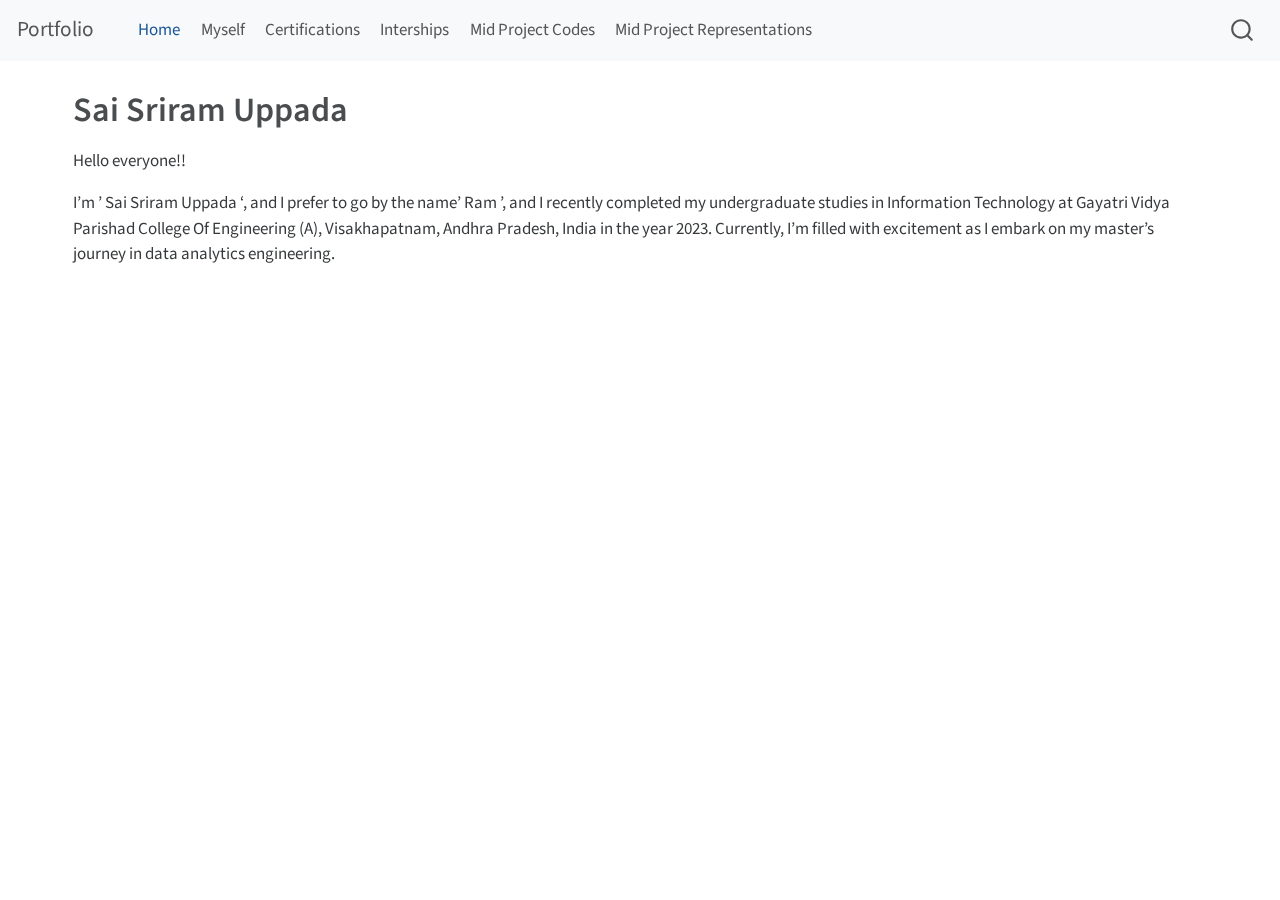
<file: docs/index.html>
<!DOCTYPE html>
<html xmlns="http://www.w3.org/1999/xhtml" lang="en" xml:lang="en"><head>

<meta charset="utf-8">
<meta name="generator" content="quarto-1.3.450">

<meta name="viewport" content="width=device-width, initial-scale=1.0, user-scalable=yes">


<title>Portfolio - Sai Sriram Uppada</title>
<style>
code{white-space: pre-wrap;}
span.smallcaps{font-variant: small-caps;}
div.columns{display: flex; gap: min(4vw, 1.5em);}
div.column{flex: auto; overflow-x: auto;}
div.hanging-indent{margin-left: 1.5em; text-indent: -1.5em;}
ul.task-list{list-style: none;}
ul.task-list li input[type="checkbox"] {
  width: 0.8em;
  margin: 0 0.8em 0.2em -1em; /* quarto-specific, see https://github.com/quarto-dev/quarto-cli/issues/4556 */ 
  vertical-align: middle;
}
</style>


<script src="site_libs/quarto-nav/quarto-nav.js"></script>
<script src="site_libs/quarto-nav/headroom.min.js"></script>
<script src="site_libs/clipboard/clipboard.min.js"></script>
<script src="site_libs/quarto-search/autocomplete.umd.js"></script>
<script src="site_libs/quarto-search/fuse.min.js"></script>
<script src="site_libs/quarto-search/quarto-search.js"></script>
<meta name="quarto:offset" content="./">
<script src="site_libs/quarto-html/quarto.js"></script>
<script src="site_libs/quarto-html/popper.min.js"></script>
<script src="site_libs/quarto-html/tippy.umd.min.js"></script>
<script src="site_libs/quarto-html/anchor.min.js"></script>
<link href="site_libs/quarto-html/tippy.css" rel="stylesheet">
<link href="site_libs/quarto-html/quarto-syntax-highlighting.css" rel="stylesheet" id="quarto-text-highlighting-styles">
<script src="site_libs/bootstrap/bootstrap.min.js"></script>
<link href="site_libs/bootstrap/bootstrap-icons.css" rel="stylesheet">
<link href="site_libs/bootstrap/bootstrap.min.css" rel="stylesheet" id="quarto-bootstrap" data-mode="light">
<script id="quarto-search-options" type="application/json">{
  "location": "navbar",
  "copy-button": false,
  "collapse-after": 3,
  "panel-placement": "end",
  "type": "overlay",
  "limit": 20,
  "language": {
    "search-no-results-text": "No results",
    "search-matching-documents-text": "matching documents",
    "search-copy-link-title": "Copy link to search",
    "search-hide-matches-text": "Hide additional matches",
    "search-more-match-text": "more match in this document",
    "search-more-matches-text": "more matches in this document",
    "search-clear-button-title": "Clear",
    "search-detached-cancel-button-title": "Cancel",
    "search-submit-button-title": "Submit",
    "search-label": "Search"
  }
}</script>


<link rel="stylesheet" href="styles.css">
</head>

<body class="nav-fixed">

<div id="quarto-search-results"></div>
  <header id="quarto-header" class="headroom fixed-top">
    <nav class="navbar navbar-expand-lg navbar-dark ">
      <div class="navbar-container container-fluid">
      <div class="navbar-brand-container">
    <a class="navbar-brand" href="./index.html">
    <span class="navbar-title">Portfolio</span>
    </a>
  </div>
            <div id="quarto-search" class="" title="Search"></div>
          <button class="navbar-toggler" type="button" data-bs-toggle="collapse" data-bs-target="#navbarCollapse" aria-controls="navbarCollapse" aria-expanded="false" aria-label="Toggle navigation" onclick="if (window.quartoToggleHeadroom) { window.quartoToggleHeadroom(); }">
  <span class="navbar-toggler-icon"></span>
</button>
          <div class="collapse navbar-collapse" id="navbarCollapse">
            <ul class="navbar-nav navbar-nav-scroll me-auto">
  <li class="nav-item">
    <a class="nav-link active" href="./index.html" rel="" target="" aria-current="page">
 <span class="menu-text">Home</span></a>
  </li>  
  <li class="nav-item">
    <a class="nav-link" href="./Myself.html" rel="" target="">
 <span class="menu-text">Myself</span></a>
  </li>  
  <li class="nav-item">
    <a class="nav-link" href="./Certifications.html" rel="" target="">
 <span class="menu-text">Certifications</span></a>
  </li>  
  <li class="nav-item">
    <a class="nav-link" href="./Internships.html" rel="" target="">
 <span class="menu-text">Interships</span></a>
  </li>  
  <li class="nav-item">
    <a class="nav-link" href="./Mid Project Codes.html" rel="" target="">
 <span class="menu-text">Mid Project Codes</span></a>
  </li>  
  <li class="nav-item">
    <a class="nav-link" href="./Mid Project Representations.html" rel="" target="">
 <span class="menu-text">Mid Project Representations</span></a>
  </li>  
</ul>
            <div class="quarto-navbar-tools ms-auto">
</div>
          </div> <!-- /navcollapse -->
      </div> <!-- /container-fluid -->
    </nav>
</header>
<!-- content -->
<div id="quarto-content" class="quarto-container page-columns page-rows-contents page-layout-full page-navbar">
<!-- sidebar -->
<!-- margin-sidebar -->
    <div id="quarto-margin-sidebar" class="sidebar margin-sidebar zindex-bottom">
        
    </div>
<!-- main -->
<main class="content column-page" id="quarto-document-content">

<header id="title-block-header" class="quarto-title-block default">
<div class="quarto-title">
<h1 class="title">Sai Sriram Uppada</h1>
</div>



<div class="quarto-title-meta">

    
  
    
  </div>
  

</header>

<p>Hello everyone!!</p>
<p>I’m ’ Sai Sriram Uppada ‘, and I prefer to go by the name’ Ram ’, and I recently completed my undergraduate studies in Information Technology at Gayatri Vidya Parishad College Of Engineering (A), Visakhapatnam, Andhra Pradesh, India in the year 2023. Currently, I’m filled with excitement as I embark on my master’s journey in data analytics engineering.</p>



</main> <!-- /main -->
<script id="quarto-html-after-body" type="application/javascript">
window.document.addEventListener("DOMContentLoaded", function (event) {
  const toggleBodyColorMode = (bsSheetEl) => {
    const mode = bsSheetEl.getAttribute("data-mode");
    const bodyEl = window.document.querySelector("body");
    if (mode === "dark") {
      bodyEl.classList.add("quarto-dark");
      bodyEl.classList.remove("quarto-light");
    } else {
      bodyEl.classList.add("quarto-light");
      bodyEl.classList.remove("quarto-dark");
    }
  }
  const toggleBodyColorPrimary = () => {
    const bsSheetEl = window.document.querySelector("link#quarto-bootstrap");
    if (bsSheetEl) {
      toggleBodyColorMode(bsSheetEl);
    }
  }
  toggleBodyColorPrimary();  
  const icon = "";
  const anchorJS = new window.AnchorJS();
  anchorJS.options = {
    placement: 'right',
    icon: icon
  };
  anchorJS.add('.anchored');
  const isCodeAnnotation = (el) => {
    for (const clz of el.classList) {
      if (clz.startsWith('code-annotation-')) {                     
        return true;
      }
    }
    return false;
  }
  const clipboard = new window.ClipboardJS('.code-copy-button', {
    text: function(trigger) {
      const codeEl = trigger.previousElementSibling.cloneNode(true);
      for (const childEl of codeEl.children) {
        if (isCodeAnnotation(childEl)) {
          childEl.remove();
        }
      }
      return codeEl.innerText;
    }
  });
  clipboard.on('success', function(e) {
    // button target
    const button = e.trigger;
    // don't keep focus
    button.blur();
    // flash "checked"
    button.classList.add('code-copy-button-checked');
    var currentTitle = button.getAttribute("title");
    button.setAttribute("title", "Copied!");
    let tooltip;
    if (window.bootstrap) {
      button.setAttribute("data-bs-toggle", "tooltip");
      button.setAttribute("data-bs-placement", "left");
      button.setAttribute("data-bs-title", "Copied!");
      tooltip = new bootstrap.Tooltip(button, 
        { trigger: "manual", 
          customClass: "code-copy-button-tooltip",
          offset: [0, -8]});
      tooltip.show();    
    }
    setTimeout(function() {
      if (tooltip) {
        tooltip.hide();
        button.removeAttribute("data-bs-title");
        button.removeAttribute("data-bs-toggle");
        button.removeAttribute("data-bs-placement");
      }
      button.setAttribute("title", currentTitle);
      button.classList.remove('code-copy-button-checked');
    }, 1000);
    // clear code selection
    e.clearSelection();
  });
  function tippyHover(el, contentFn) {
    const config = {
      allowHTML: true,
      content: contentFn,
      maxWidth: 500,
      delay: 100,
      arrow: false,
      appendTo: function(el) {
          return el.parentElement;
      },
      interactive: true,
      interactiveBorder: 10,
      theme: 'quarto',
      placement: 'bottom-start'
    };
    window.tippy(el, config); 
  }
  const noterefs = window.document.querySelectorAll('a[role="doc-noteref"]');
  for (var i=0; i<noterefs.length; i++) {
    const ref = noterefs[i];
    tippyHover(ref, function() {
      // use id or data attribute instead here
      let href = ref.getAttribute('data-footnote-href') || ref.getAttribute('href');
      try { href = new URL(href).hash; } catch {}
      const id = href.replace(/^#\/?/, "");
      const note = window.document.getElementById(id);
      return note.innerHTML;
    });
  }
      let selectedAnnoteEl;
      const selectorForAnnotation = ( cell, annotation) => {
        let cellAttr = 'data-code-cell="' + cell + '"';
        let lineAttr = 'data-code-annotation="' +  annotation + '"';
        const selector = 'span[' + cellAttr + '][' + lineAttr + ']';
        return selector;
      }
      const selectCodeLines = (annoteEl) => {
        const doc = window.document;
        const targetCell = annoteEl.getAttribute("data-target-cell");
        const targetAnnotation = annoteEl.getAttribute("data-target-annotation");
        const annoteSpan = window.document.querySelector(selectorForAnnotation(targetCell, targetAnnotation));
        const lines = annoteSpan.getAttribute("data-code-lines").split(",");
        const lineIds = lines.map((line) => {
          return targetCell + "-" + line;
        })
        let top = null;
        let height = null;
        let parent = null;
        if (lineIds.length > 0) {
            //compute the position of the single el (top and bottom and make a div)
            const el = window.document.getElementById(lineIds[0]);
            top = el.offsetTop;
            height = el.offsetHeight;
            parent = el.parentElement.parentElement;
          if (lineIds.length > 1) {
            const lastEl = window.document.getElementById(lineIds[lineIds.length - 1]);
            const bottom = lastEl.offsetTop + lastEl.offsetHeight;
            height = bottom - top;
          }
          if (top !== null && height !== null && parent !== null) {
            // cook up a div (if necessary) and position it 
            let div = window.document.getElementById("code-annotation-line-highlight");
            if (div === null) {
              div = window.document.createElement("div");
              div.setAttribute("id", "code-annotation-line-highlight");
              div.style.position = 'absolute';
              parent.appendChild(div);
            }
            div.style.top = top - 2 + "px";
            div.style.height = height + 4 + "px";
            let gutterDiv = window.document.getElementById("code-annotation-line-highlight-gutter");
            if (gutterDiv === null) {
              gutterDiv = window.document.createElement("div");
              gutterDiv.setAttribute("id", "code-annotation-line-highlight-gutter");
              gutterDiv.style.position = 'absolute';
              const codeCell = window.document.getElementById(targetCell);
              const gutter = codeCell.querySelector('.code-annotation-gutter');
              gutter.appendChild(gutterDiv);
            }
            gutterDiv.style.top = top - 2 + "px";
            gutterDiv.style.height = height + 4 + "px";
          }
          selectedAnnoteEl = annoteEl;
        }
      };
      const unselectCodeLines = () => {
        const elementsIds = ["code-annotation-line-highlight", "code-annotation-line-highlight-gutter"];
        elementsIds.forEach((elId) => {
          const div = window.document.getElementById(elId);
          if (div) {
            div.remove();
          }
        });
        selectedAnnoteEl = undefined;
      };
      // Attach click handler to the DT
      const annoteDls = window.document.querySelectorAll('dt[data-target-cell]');
      for (const annoteDlNode of annoteDls) {
        annoteDlNode.addEventListener('click', (event) => {
          const clickedEl = event.target;
          if (clickedEl !== selectedAnnoteEl) {
            unselectCodeLines();
            const activeEl = window.document.querySelector('dt[data-target-cell].code-annotation-active');
            if (activeEl) {
              activeEl.classList.remove('code-annotation-active');
            }
            selectCodeLines(clickedEl);
            clickedEl.classList.add('code-annotation-active');
          } else {
            // Unselect the line
            unselectCodeLines();
            clickedEl.classList.remove('code-annotation-active');
          }
        });
      }
  const findCites = (el) => {
    const parentEl = el.parentElement;
    if (parentEl) {
      const cites = parentEl.dataset.cites;
      if (cites) {
        return {
          el,
          cites: cites.split(' ')
        };
      } else {
        return findCites(el.parentElement)
      }
    } else {
      return undefined;
    }
  };
  var bibliorefs = window.document.querySelectorAll('a[role="doc-biblioref"]');
  for (var i=0; i<bibliorefs.length; i++) {
    const ref = bibliorefs[i];
    const citeInfo = findCites(ref);
    if (citeInfo) {
      tippyHover(citeInfo.el, function() {
        var popup = window.document.createElement('div');
        citeInfo.cites.forEach(function(cite) {
          var citeDiv = window.document.createElement('div');
          citeDiv.classList.add('hanging-indent');
          citeDiv.classList.add('csl-entry');
          var biblioDiv = window.document.getElementById('ref-' + cite);
          if (biblioDiv) {
            citeDiv.innerHTML = biblioDiv.innerHTML;
          }
          popup.appendChild(citeDiv);
        });
        return popup.innerHTML;
      });
    }
  }
});
</script>
</div> <!-- /content -->



</body></html>
</file>
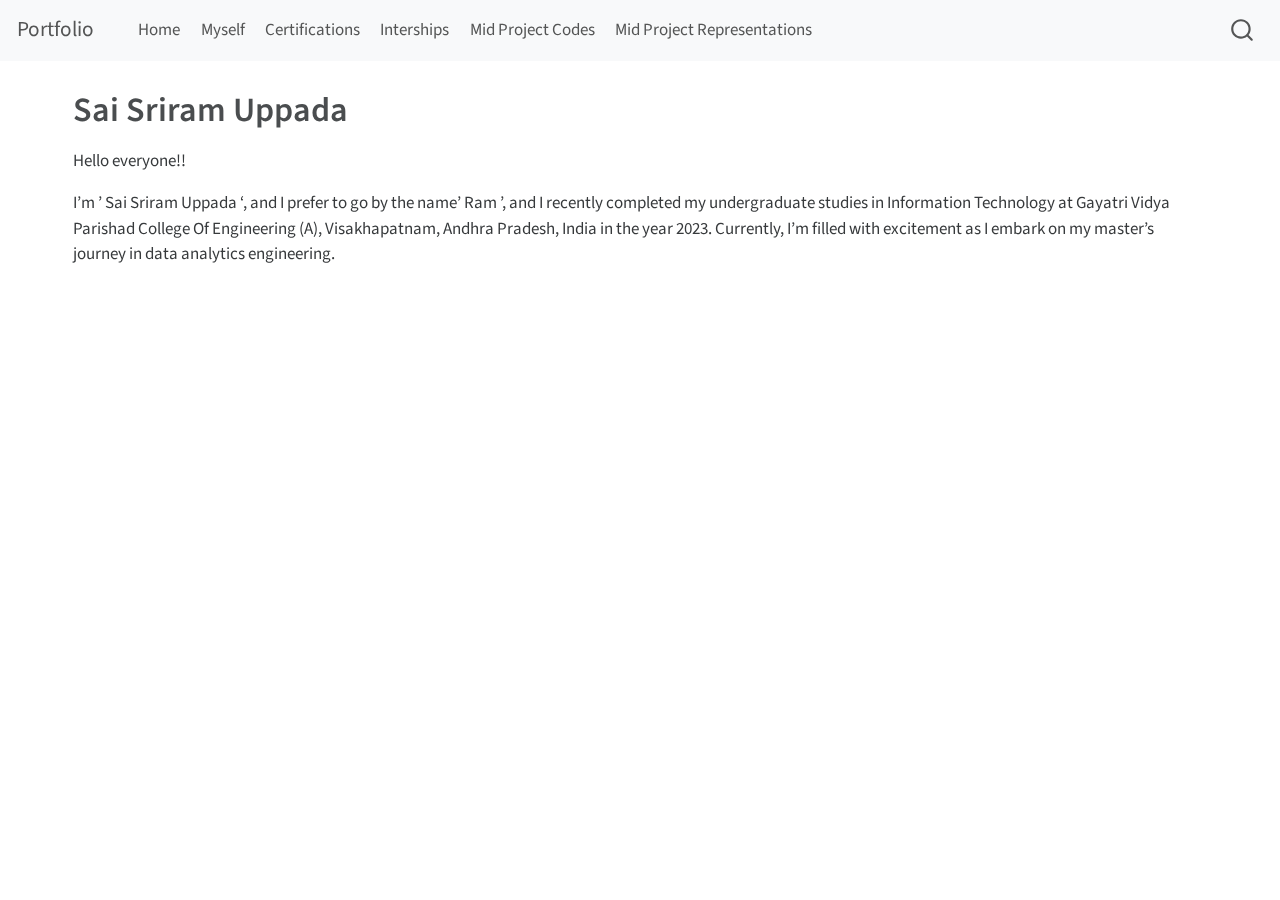
<file: docs/Mid_Stat515/index.html>
<!DOCTYPE html>
<html xmlns="http://www.w3.org/1999/xhtml" lang="en" xml:lang="en"><head>

<meta charset="utf-8">
<meta name="generator" content="quarto-1.3.450">

<meta name="viewport" content="width=device-width, initial-scale=1.0, user-scalable=yes">


<title>Portfolio - Sai Sriram Uppada</title>
<style>
code{white-space: pre-wrap;}
span.smallcaps{font-variant: small-caps;}
div.columns{display: flex; gap: min(4vw, 1.5em);}
div.column{flex: auto; overflow-x: auto;}
div.hanging-indent{margin-left: 1.5em; text-indent: -1.5em;}
ul.task-list{list-style: none;}
ul.task-list li input[type="checkbox"] {
  width: 0.8em;
  margin: 0 0.8em 0.2em -1em; /* quarto-specific, see https://github.com/quarto-dev/quarto-cli/issues/4556 */ 
  vertical-align: middle;
}
</style>


<script src="../site_libs/quarto-nav/quarto-nav.js"></script>
<script src="../site_libs/quarto-nav/headroom.min.js"></script>
<script src="../site_libs/clipboard/clipboard.min.js"></script>
<script src="../site_libs/quarto-search/autocomplete.umd.js"></script>
<script src="../site_libs/quarto-search/fuse.min.js"></script>
<script src="../site_libs/quarto-search/quarto-search.js"></script>
<meta name="quarto:offset" content="../">
<script src="../site_libs/quarto-html/quarto.js"></script>
<script src="../site_libs/quarto-html/popper.min.js"></script>
<script src="../site_libs/quarto-html/tippy.umd.min.js"></script>
<script src="../site_libs/quarto-html/anchor.min.js"></script>
<link href="../site_libs/quarto-html/tippy.css" rel="stylesheet">
<link href="../site_libs/quarto-html/quarto-syntax-highlighting.css" rel="stylesheet" id="quarto-text-highlighting-styles">
<script src="../site_libs/bootstrap/bootstrap.min.js"></script>
<link href="../site_libs/bootstrap/bootstrap-icons.css" rel="stylesheet">
<link href="../site_libs/bootstrap/bootstrap.min.css" rel="stylesheet" id="quarto-bootstrap" data-mode="light">
<script id="quarto-search-options" type="application/json">{
  "location": "navbar",
  "copy-button": false,
  "collapse-after": 3,
  "panel-placement": "end",
  "type": "overlay",
  "limit": 20,
  "language": {
    "search-no-results-text": "No results",
    "search-matching-documents-text": "matching documents",
    "search-copy-link-title": "Copy link to search",
    "search-hide-matches-text": "Hide additional matches",
    "search-more-match-text": "more match in this document",
    "search-more-matches-text": "more matches in this document",
    "search-clear-button-title": "Clear",
    "search-detached-cancel-button-title": "Cancel",
    "search-submit-button-title": "Submit",
    "search-label": "Search"
  }
}</script>


<link rel="stylesheet" href="../styles.css">
</head>

<body class="nav-fixed">

<div id="quarto-search-results"></div>
  <header id="quarto-header" class="headroom fixed-top">
    <nav class="navbar navbar-expand-lg navbar-dark ">
      <div class="navbar-container container-fluid">
      <div class="navbar-brand-container">
    <a class="navbar-brand" href="../index.html">
    <span class="navbar-title">Portfolio</span>
    </a>
  </div>
            <div id="quarto-search" class="" title="Search"></div>
          <button class="navbar-toggler" type="button" data-bs-toggle="collapse" data-bs-target="#navbarCollapse" aria-controls="navbarCollapse" aria-expanded="false" aria-label="Toggle navigation" onclick="if (window.quartoToggleHeadroom) { window.quartoToggleHeadroom(); }">
  <span class="navbar-toggler-icon"></span>
</button>
          <div class="collapse navbar-collapse" id="navbarCollapse">
            <ul class="navbar-nav navbar-nav-scroll me-auto">
  <li class="nav-item">
    <a class="nav-link" href="../index.html" rel="" target="">
 <span class="menu-text">Home</span></a>
  </li>  
  <li class="nav-item">
    <a class="nav-link" href="../Myself.html" rel="" target="">
 <span class="menu-text">Myself</span></a>
  </li>  
  <li class="nav-item">
    <a class="nav-link" href="../Certifications.html" rel="" target="">
 <span class="menu-text">Certifications</span></a>
  </li>  
  <li class="nav-item">
    <a class="nav-link" href="../Internships.html" rel="" target="">
 <span class="menu-text">Interships</span></a>
  </li>  
  <li class="nav-item">
    <a class="nav-link" href="../Mid Project Codes.html" rel="" target="">
 <span class="menu-text">Mid Project Codes</span></a>
  </li>  
  <li class="nav-item">
    <a class="nav-link" href="../Mid Project Representations.html" rel="" target="">
 <span class="menu-text">Mid Project Representations</span></a>
  </li>  
</ul>
            <div class="quarto-navbar-tools ms-auto">
</div>
          </div> <!-- /navcollapse -->
      </div> <!-- /container-fluid -->
    </nav>
</header>
<!-- content -->
<div id="quarto-content" class="quarto-container page-columns page-rows-contents page-layout-full page-navbar">
<!-- sidebar -->
<!-- margin-sidebar -->
    <div id="quarto-margin-sidebar" class="sidebar margin-sidebar zindex-bottom">
        
    </div>
<!-- main -->
<main class="content column-page" id="quarto-document-content">

<header id="title-block-header" class="quarto-title-block default">
<div class="quarto-title">
<h1 class="title">Sai Sriram Uppada</h1>
</div>



<div class="quarto-title-meta">

    
  
    
  </div>
  

</header>

<p>Hello everyone!!</p>
<p>I’m ’ Sai Sriram Uppada ‘, and I prefer to go by the name’ Ram ’, and I recently completed my undergraduate studies in Information Technology at Gayatri Vidya Parishad College Of Engineering (A), Visakhapatnam, Andhra Pradesh, India in the year 2023. Currently, I’m filled with excitement as I embark on my master’s journey in data analytics engineering.</p>



</main> <!-- /main -->
<script id="quarto-html-after-body" type="application/javascript">
window.document.addEventListener("DOMContentLoaded", function (event) {
  const toggleBodyColorMode = (bsSheetEl) => {
    const mode = bsSheetEl.getAttribute("data-mode");
    const bodyEl = window.document.querySelector("body");
    if (mode === "dark") {
      bodyEl.classList.add("quarto-dark");
      bodyEl.classList.remove("quarto-light");
    } else {
      bodyEl.classList.add("quarto-light");
      bodyEl.classList.remove("quarto-dark");
    }
  }
  const toggleBodyColorPrimary = () => {
    const bsSheetEl = window.document.querySelector("link#quarto-bootstrap");
    if (bsSheetEl) {
      toggleBodyColorMode(bsSheetEl);
    }
  }
  toggleBodyColorPrimary();  
  const icon = "";
  const anchorJS = new window.AnchorJS();
  anchorJS.options = {
    placement: 'right',
    icon: icon
  };
  anchorJS.add('.anchored');
  const isCodeAnnotation = (el) => {
    for (const clz of el.classList) {
      if (clz.startsWith('code-annotation-')) {                     
        return true;
      }
    }
    return false;
  }
  const clipboard = new window.ClipboardJS('.code-copy-button', {
    text: function(trigger) {
      const codeEl = trigger.previousElementSibling.cloneNode(true);
      for (const childEl of codeEl.children) {
        if (isCodeAnnotation(childEl)) {
          childEl.remove();
        }
      }
      return codeEl.innerText;
    }
  });
  clipboard.on('success', function(e) {
    // button target
    const button = e.trigger;
    // don't keep focus
    button.blur();
    // flash "checked"
    button.classList.add('code-copy-button-checked');
    var currentTitle = button.getAttribute("title");
    button.setAttribute("title", "Copied!");
    let tooltip;
    if (window.bootstrap) {
      button.setAttribute("data-bs-toggle", "tooltip");
      button.setAttribute("data-bs-placement", "left");
      button.setAttribute("data-bs-title", "Copied!");
      tooltip = new bootstrap.Tooltip(button, 
        { trigger: "manual", 
          customClass: "code-copy-button-tooltip",
          offset: [0, -8]});
      tooltip.show();    
    }
    setTimeout(function() {
      if (tooltip) {
        tooltip.hide();
        button.removeAttribute("data-bs-title");
        button.removeAttribute("data-bs-toggle");
        button.removeAttribute("data-bs-placement");
      }
      button.setAttribute("title", currentTitle);
      button.classList.remove('code-copy-button-checked');
    }, 1000);
    // clear code selection
    e.clearSelection();
  });
  function tippyHover(el, contentFn) {
    const config = {
      allowHTML: true,
      content: contentFn,
      maxWidth: 500,
      delay: 100,
      arrow: false,
      appendTo: function(el) {
          return el.parentElement;
      },
      interactive: true,
      interactiveBorder: 10,
      theme: 'quarto',
      placement: 'bottom-start'
    };
    window.tippy(el, config); 
  }
  const noterefs = window.document.querySelectorAll('a[role="doc-noteref"]');
  for (var i=0; i<noterefs.length; i++) {
    const ref = noterefs[i];
    tippyHover(ref, function() {
      // use id or data attribute instead here
      let href = ref.getAttribute('data-footnote-href') || ref.getAttribute('href');
      try { href = new URL(href).hash; } catch {}
      const id = href.replace(/^#\/?/, "");
      const note = window.document.getElementById(id);
      return note.innerHTML;
    });
  }
      let selectedAnnoteEl;
      const selectorForAnnotation = ( cell, annotation) => {
        let cellAttr = 'data-code-cell="' + cell + '"';
        let lineAttr = 'data-code-annotation="' +  annotation + '"';
        const selector = 'span[' + cellAttr + '][' + lineAttr + ']';
        return selector;
      }
      const selectCodeLines = (annoteEl) => {
        const doc = window.document;
        const targetCell = annoteEl.getAttribute("data-target-cell");
        const targetAnnotation = annoteEl.getAttribute("data-target-annotation");
        const annoteSpan = window.document.querySelector(selectorForAnnotation(targetCell, targetAnnotation));
        const lines = annoteSpan.getAttribute("data-code-lines").split(",");
        const lineIds = lines.map((line) => {
          return targetCell + "-" + line;
        })
        let top = null;
        let height = null;
        let parent = null;
        if (lineIds.length > 0) {
            //compute the position of the single el (top and bottom and make a div)
            const el = window.document.getElementById(lineIds[0]);
            top = el.offsetTop;
            height = el.offsetHeight;
            parent = el.parentElement.parentElement;
          if (lineIds.length > 1) {
            const lastEl = window.document.getElementById(lineIds[lineIds.length - 1]);
            const bottom = lastEl.offsetTop + lastEl.offsetHeight;
            height = bottom - top;
          }
          if (top !== null && height !== null && parent !== null) {
            // cook up a div (if necessary) and position it 
            let div = window.document.getElementById("code-annotation-line-highlight");
            if (div === null) {
              div = window.document.createElement("div");
              div.setAttribute("id", "code-annotation-line-highlight");
              div.style.position = 'absolute';
              parent.appendChild(div);
            }
            div.style.top = top - 2 + "px";
            div.style.height = height + 4 + "px";
            let gutterDiv = window.document.getElementById("code-annotation-line-highlight-gutter");
            if (gutterDiv === null) {
              gutterDiv = window.document.createElement("div");
              gutterDiv.setAttribute("id", "code-annotation-line-highlight-gutter");
              gutterDiv.style.position = 'absolute';
              const codeCell = window.document.getElementById(targetCell);
              const gutter = codeCell.querySelector('.code-annotation-gutter');
              gutter.appendChild(gutterDiv);
            }
            gutterDiv.style.top = top - 2 + "px";
            gutterDiv.style.height = height + 4 + "px";
          }
          selectedAnnoteEl = annoteEl;
        }
      };
      const unselectCodeLines = () => {
        const elementsIds = ["code-annotation-line-highlight", "code-annotation-line-highlight-gutter"];
        elementsIds.forEach((elId) => {
          const div = window.document.getElementById(elId);
          if (div) {
            div.remove();
          }
        });
        selectedAnnoteEl = undefined;
      };
      // Attach click handler to the DT
      const annoteDls = window.document.querySelectorAll('dt[data-target-cell]');
      for (const annoteDlNode of annoteDls) {
        annoteDlNode.addEventListener('click', (event) => {
          const clickedEl = event.target;
          if (clickedEl !== selectedAnnoteEl) {
            unselectCodeLines();
            const activeEl = window.document.querySelector('dt[data-target-cell].code-annotation-active');
            if (activeEl) {
              activeEl.classList.remove('code-annotation-active');
            }
            selectCodeLines(clickedEl);
            clickedEl.classList.add('code-annotation-active');
          } else {
            // Unselect the line
            unselectCodeLines();
            clickedEl.classList.remove('code-annotation-active');
          }
        });
      }
  const findCites = (el) => {
    const parentEl = el.parentElement;
    if (parentEl) {
      const cites = parentEl.dataset.cites;
      if (cites) {
        return {
          el,
          cites: cites.split(' ')
        };
      } else {
        return findCites(el.parentElement)
      }
    } else {
      return undefined;
    }
  };
  var bibliorefs = window.document.querySelectorAll('a[role="doc-biblioref"]');
  for (var i=0; i<bibliorefs.length; i++) {
    const ref = bibliorefs[i];
    const citeInfo = findCites(ref);
    if (citeInfo) {
      tippyHover(citeInfo.el, function() {
        var popup = window.document.createElement('div');
        citeInfo.cites.forEach(function(cite) {
          var citeDiv = window.document.createElement('div');
          citeDiv.classList.add('hanging-indent');
          citeDiv.classList.add('csl-entry');
          var biblioDiv = window.document.getElementById('ref-' + cite);
          if (biblioDiv) {
            citeDiv.innerHTML = biblioDiv.innerHTML;
          }
          popup.appendChild(citeDiv);
        });
        return popup.innerHTML;
      });
    }
  }
});
</script>
</div> <!-- /content -->



</body></html>
</file>
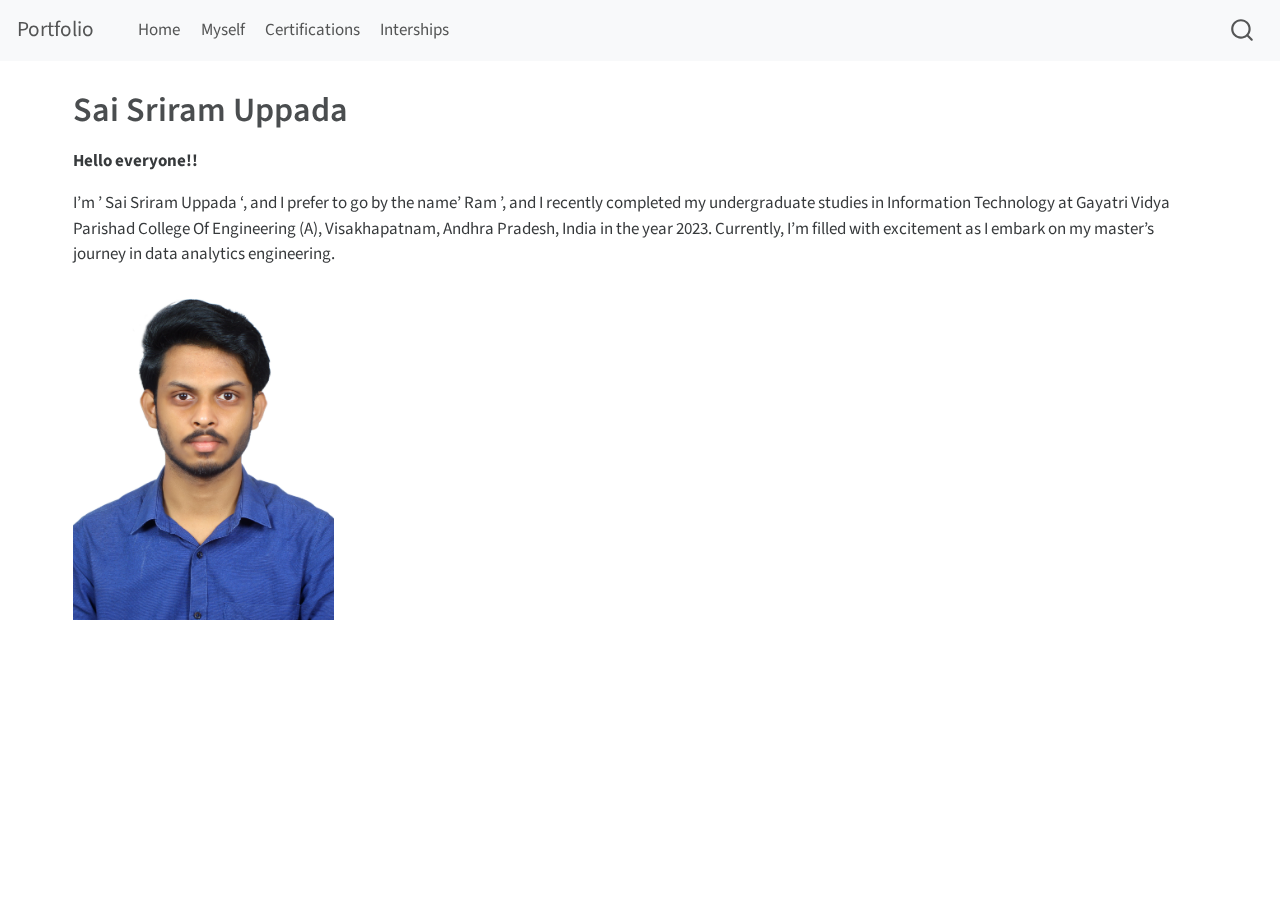
<file: docs/STAT_LAB515/index.html>
<!DOCTYPE html>
<html xmlns="http://www.w3.org/1999/xhtml" lang="en" xml:lang="en"><head>

<meta charset="utf-8">
<meta name="generator" content="quarto-1.3.450">

<meta name="viewport" content="width=device-width, initial-scale=1.0, user-scalable=yes">


<title>Portfolio - Sai Sriram Uppada</title>
<style>
code{white-space: pre-wrap;}
span.smallcaps{font-variant: small-caps;}
div.columns{display: flex; gap: min(4vw, 1.5em);}
div.column{flex: auto; overflow-x: auto;}
div.hanging-indent{margin-left: 1.5em; text-indent: -1.5em;}
ul.task-list{list-style: none;}
ul.task-list li input[type="checkbox"] {
  width: 0.8em;
  margin: 0 0.8em 0.2em -1em; /* quarto-specific, see https://github.com/quarto-dev/quarto-cli/issues/4556 */ 
  vertical-align: middle;
}
</style>


<script src="../site_libs/quarto-nav/quarto-nav.js"></script>
<script src="../site_libs/quarto-nav/headroom.min.js"></script>
<script src="../site_libs/clipboard/clipboard.min.js"></script>
<script src="../site_libs/quarto-search/autocomplete.umd.js"></script>
<script src="../site_libs/quarto-search/fuse.min.js"></script>
<script src="../site_libs/quarto-search/quarto-search.js"></script>
<meta name="quarto:offset" content="../">
<script src="../site_libs/quarto-html/quarto.js"></script>
<script src="../site_libs/quarto-html/popper.min.js"></script>
<script src="../site_libs/quarto-html/tippy.umd.min.js"></script>
<script src="../site_libs/quarto-html/anchor.min.js"></script>
<link href="../site_libs/quarto-html/tippy.css" rel="stylesheet">
<link href="../site_libs/quarto-html/quarto-syntax-highlighting.css" rel="stylesheet" id="quarto-text-highlighting-styles">
<script src="../site_libs/bootstrap/bootstrap.min.js"></script>
<link href="../site_libs/bootstrap/bootstrap-icons.css" rel="stylesheet">
<link href="../site_libs/bootstrap/bootstrap.min.css" rel="stylesheet" id="quarto-bootstrap" data-mode="light">
<script id="quarto-search-options" type="application/json">{
  "location": "navbar",
  "copy-button": false,
  "collapse-after": 3,
  "panel-placement": "end",
  "type": "overlay",
  "limit": 20,
  "language": {
    "search-no-results-text": "No results",
    "search-matching-documents-text": "matching documents",
    "search-copy-link-title": "Copy link to search",
    "search-hide-matches-text": "Hide additional matches",
    "search-more-match-text": "more match in this document",
    "search-more-matches-text": "more matches in this document",
    "search-clear-button-title": "Clear",
    "search-detached-cancel-button-title": "Cancel",
    "search-submit-button-title": "Submit",
    "search-label": "Search"
  }
}</script>


<link rel="stylesheet" href="../styles.css">
</head>

<body class="nav-fixed">

<div id="quarto-search-results"></div>
  <header id="quarto-header" class="headroom fixed-top">
    <nav class="navbar navbar-expand-lg navbar-dark ">
      <div class="navbar-container container-fluid">
      <div class="navbar-brand-container">
    <a class="navbar-brand" href="../index.html">
    <span class="navbar-title">Portfolio</span>
    </a>
  </div>
            <div id="quarto-search" class="" title="Search"></div>
          <button class="navbar-toggler" type="button" data-bs-toggle="collapse" data-bs-target="#navbarCollapse" aria-controls="navbarCollapse" aria-expanded="false" aria-label="Toggle navigation" onclick="if (window.quartoToggleHeadroom) { window.quartoToggleHeadroom(); }">
  <span class="navbar-toggler-icon"></span>
</button>
          <div class="collapse navbar-collapse" id="navbarCollapse">
            <ul class="navbar-nav navbar-nav-scroll me-auto">
  <li class="nav-item">
    <a class="nav-link" href="../index.html" rel="" target="">
 <span class="menu-text">Home</span></a>
  </li>  
  <li class="nav-item">
    <a class="nav-link" href="../Myself.html" rel="" target="">
 <span class="menu-text">Myself</span></a>
  </li>  
  <li class="nav-item">
    <a class="nav-link" href="../Certifications.html" rel="" target="">
 <span class="menu-text">Certifications</span></a>
  </li>  
  <li class="nav-item">
    <a class="nav-link" href="../Internships.html" rel="" target="">
 <span class="menu-text">Interships</span></a>
  </li>  
</ul>
            <div class="quarto-navbar-tools ms-auto">
</div>
          </div> <!-- /navcollapse -->
      </div> <!-- /container-fluid -->
    </nav>
</header>
<!-- content -->
<div id="quarto-content" class="quarto-container page-columns page-rows-contents page-layout-full page-navbar">
<!-- sidebar -->
<!-- margin-sidebar -->
    <div id="quarto-margin-sidebar" class="sidebar margin-sidebar zindex-bottom">
        
    </div>
<!-- main -->
<main class="content column-page" id="quarto-document-content">

<header id="title-block-header" class="quarto-title-block default">
<div class="quarto-title">
<h1 class="title">Sai Sriram Uppada</h1>
</div>



<div class="quarto-title-meta">

    
  
    
  </div>
  

</header>

<p><strong>Hello everyone!!</strong></p>
<p>I’m ’ Sai Sriram Uppada ‘, and I prefer to go by the name’ Ram ’, and I recently completed my undergraduate studies in Information Technology at Gayatri Vidya Parishad College Of Engineering (A), Visakhapatnam, Andhra Pradesh, India in the year 2023. Currently, I’m filled with excitement as I embark on my master’s journey in data analytics engineering.</p>
<div class="quarto-figure quarto-figure-left">
<figure class="figure">
<p><img src="Sai SriRam Photo COMPRESSED.jpg" class="img-fluid figure-img" width="261"></p>
</figure>
</div>



</main> <!-- /main -->
<script id="quarto-html-after-body" type="application/javascript">
window.document.addEventListener("DOMContentLoaded", function (event) {
  const toggleBodyColorMode = (bsSheetEl) => {
    const mode = bsSheetEl.getAttribute("data-mode");
    const bodyEl = window.document.querySelector("body");
    if (mode === "dark") {
      bodyEl.classList.add("quarto-dark");
      bodyEl.classList.remove("quarto-light");
    } else {
      bodyEl.classList.add("quarto-light");
      bodyEl.classList.remove("quarto-dark");
    }
  }
  const toggleBodyColorPrimary = () => {
    const bsSheetEl = window.document.querySelector("link#quarto-bootstrap");
    if (bsSheetEl) {
      toggleBodyColorMode(bsSheetEl);
    }
  }
  toggleBodyColorPrimary();  
  const icon = "";
  const anchorJS = new window.AnchorJS();
  anchorJS.options = {
    placement: 'right',
    icon: icon
  };
  anchorJS.add('.anchored');
  const isCodeAnnotation = (el) => {
    for (const clz of el.classList) {
      if (clz.startsWith('code-annotation-')) {                     
        return true;
      }
    }
    return false;
  }
  const clipboard = new window.ClipboardJS('.code-copy-button', {
    text: function(trigger) {
      const codeEl = trigger.previousElementSibling.cloneNode(true);
      for (const childEl of codeEl.children) {
        if (isCodeAnnotation(childEl)) {
          childEl.remove();
        }
      }
      return codeEl.innerText;
    }
  });
  clipboard.on('success', function(e) {
    // button target
    const button = e.trigger;
    // don't keep focus
    button.blur();
    // flash "checked"
    button.classList.add('code-copy-button-checked');
    var currentTitle = button.getAttribute("title");
    button.setAttribute("title", "Copied!");
    let tooltip;
    if (window.bootstrap) {
      button.setAttribute("data-bs-toggle", "tooltip");
      button.setAttribute("data-bs-placement", "left");
      button.setAttribute("data-bs-title", "Copied!");
      tooltip = new bootstrap.Tooltip(button, 
        { trigger: "manual", 
          customClass: "code-copy-button-tooltip",
          offset: [0, -8]});
      tooltip.show();    
    }
    setTimeout(function() {
      if (tooltip) {
        tooltip.hide();
        button.removeAttribute("data-bs-title");
        button.removeAttribute("data-bs-toggle");
        button.removeAttribute("data-bs-placement");
      }
      button.setAttribute("title", currentTitle);
      button.classList.remove('code-copy-button-checked');
    }, 1000);
    // clear code selection
    e.clearSelection();
  });
  function tippyHover(el, contentFn) {
    const config = {
      allowHTML: true,
      content: contentFn,
      maxWidth: 500,
      delay: 100,
      arrow: false,
      appendTo: function(el) {
          return el.parentElement;
      },
      interactive: true,
      interactiveBorder: 10,
      theme: 'quarto',
      placement: 'bottom-start'
    };
    window.tippy(el, config); 
  }
  const noterefs = window.document.querySelectorAll('a[role="doc-noteref"]');
  for (var i=0; i<noterefs.length; i++) {
    const ref = noterefs[i];
    tippyHover(ref, function() {
      // use id or data attribute instead here
      let href = ref.getAttribute('data-footnote-href') || ref.getAttribute('href');
      try { href = new URL(href).hash; } catch {}
      const id = href.replace(/^#\/?/, "");
      const note = window.document.getElementById(id);
      return note.innerHTML;
    });
  }
      let selectedAnnoteEl;
      const selectorForAnnotation = ( cell, annotation) => {
        let cellAttr = 'data-code-cell="' + cell + '"';
        let lineAttr = 'data-code-annotation="' +  annotation + '"';
        const selector = 'span[' + cellAttr + '][' + lineAttr + ']';
        return selector;
      }
      const selectCodeLines = (annoteEl) => {
        const doc = window.document;
        const targetCell = annoteEl.getAttribute("data-target-cell");
        const targetAnnotation = annoteEl.getAttribute("data-target-annotation");
        const annoteSpan = window.document.querySelector(selectorForAnnotation(targetCell, targetAnnotation));
        const lines = annoteSpan.getAttribute("data-code-lines").split(",");
        const lineIds = lines.map((line) => {
          return targetCell + "-" + line;
        })
        let top = null;
        let height = null;
        let parent = null;
        if (lineIds.length > 0) {
            //compute the position of the single el (top and bottom and make a div)
            const el = window.document.getElementById(lineIds[0]);
            top = el.offsetTop;
            height = el.offsetHeight;
            parent = el.parentElement.parentElement;
          if (lineIds.length > 1) {
            const lastEl = window.document.getElementById(lineIds[lineIds.length - 1]);
            const bottom = lastEl.offsetTop + lastEl.offsetHeight;
            height = bottom - top;
          }
          if (top !== null && height !== null && parent !== null) {
            // cook up a div (if necessary) and position it 
            let div = window.document.getElementById("code-annotation-line-highlight");
            if (div === null) {
              div = window.document.createElement("div");
              div.setAttribute("id", "code-annotation-line-highlight");
              div.style.position = 'absolute';
              parent.appendChild(div);
            }
            div.style.top = top - 2 + "px";
            div.style.height = height + 4 + "px";
            let gutterDiv = window.document.getElementById("code-annotation-line-highlight-gutter");
            if (gutterDiv === null) {
              gutterDiv = window.document.createElement("div");
              gutterDiv.setAttribute("id", "code-annotation-line-highlight-gutter");
              gutterDiv.style.position = 'absolute';
              const codeCell = window.document.getElementById(targetCell);
              const gutter = codeCell.querySelector('.code-annotation-gutter');
              gutter.appendChild(gutterDiv);
            }
            gutterDiv.style.top = top - 2 + "px";
            gutterDiv.style.height = height + 4 + "px";
          }
          selectedAnnoteEl = annoteEl;
        }
      };
      const unselectCodeLines = () => {
        const elementsIds = ["code-annotation-line-highlight", "code-annotation-line-highlight-gutter"];
        elementsIds.forEach((elId) => {
          const div = window.document.getElementById(elId);
          if (div) {
            div.remove();
          }
        });
        selectedAnnoteEl = undefined;
      };
      // Attach click handler to the DT
      const annoteDls = window.document.querySelectorAll('dt[data-target-cell]');
      for (const annoteDlNode of annoteDls) {
        annoteDlNode.addEventListener('click', (event) => {
          const clickedEl = event.target;
          if (clickedEl !== selectedAnnoteEl) {
            unselectCodeLines();
            const activeEl = window.document.querySelector('dt[data-target-cell].code-annotation-active');
            if (activeEl) {
              activeEl.classList.remove('code-annotation-active');
            }
            selectCodeLines(clickedEl);
            clickedEl.classList.add('code-annotation-active');
          } else {
            // Unselect the line
            unselectCodeLines();
            clickedEl.classList.remove('code-annotation-active');
          }
        });
      }
  const findCites = (el) => {
    const parentEl = el.parentElement;
    if (parentEl) {
      const cites = parentEl.dataset.cites;
      if (cites) {
        return {
          el,
          cites: cites.split(' ')
        };
      } else {
        return findCites(el.parentElement)
      }
    } else {
      return undefined;
    }
  };
  var bibliorefs = window.document.querySelectorAll('a[role="doc-biblioref"]');
  for (var i=0; i<bibliorefs.length; i++) {
    const ref = bibliorefs[i];
    const citeInfo = findCites(ref);
    if (citeInfo) {
      tippyHover(citeInfo.el, function() {
        var popup = window.document.createElement('div');
        citeInfo.cites.forEach(function(cite) {
          var citeDiv = window.document.createElement('div');
          citeDiv.classList.add('hanging-indent');
          citeDiv.classList.add('csl-entry');
          var biblioDiv = window.document.getElementById('ref-' + cite);
          if (biblioDiv) {
            citeDiv.innerHTML = biblioDiv.innerHTML;
          }
          popup.appendChild(citeDiv);
        });
        return popup.innerHTML;
      });
    }
  }
});
</script>
</div> <!-- /content -->



</body></html>
</file>
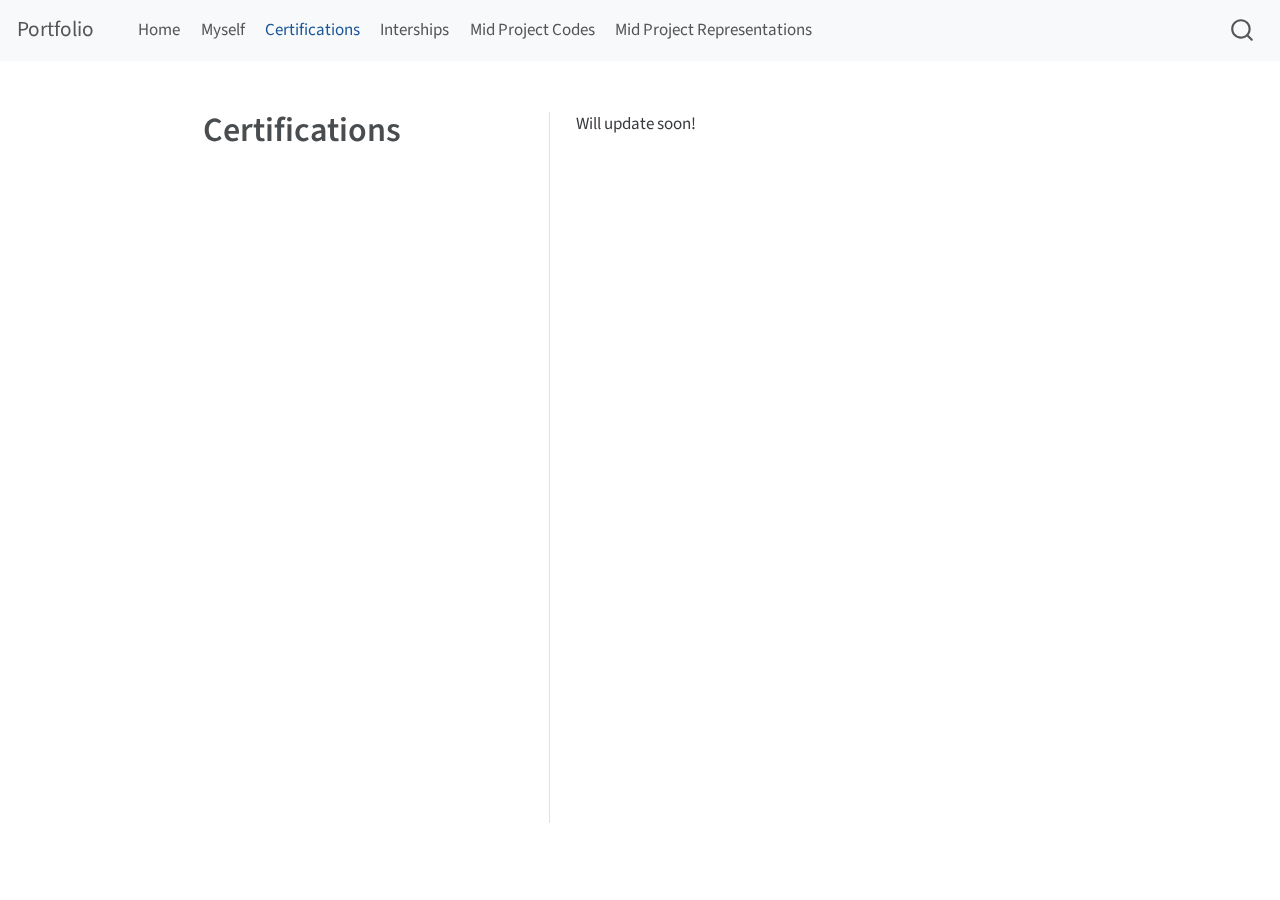
<file: docs/Certifications.html>
<!DOCTYPE html>
<html xmlns="http://www.w3.org/1999/xhtml" lang="en" xml:lang="en"><head>

<meta charset="utf-8">
<meta name="generator" content="quarto-1.3.450">

<meta name="viewport" content="width=device-width, initial-scale=1.0, user-scalable=yes">


<title>Portfolio - Certifications</title>
<style>
code{white-space: pre-wrap;}
span.smallcaps{font-variant: small-caps;}
div.columns{display: flex; gap: min(4vw, 1.5em);}
div.column{flex: auto; overflow-x: auto;}
div.hanging-indent{margin-left: 1.5em; text-indent: -1.5em;}
ul.task-list{list-style: none;}
ul.task-list li input[type="checkbox"] {
  width: 0.8em;
  margin: 0 0.8em 0.2em -1em; /* quarto-specific, see https://github.com/quarto-dev/quarto-cli/issues/4556 */ 
  vertical-align: middle;
}
</style>


<script src="site_libs/quarto-nav/quarto-nav.js"></script>
<script src="site_libs/quarto-nav/headroom.min.js"></script>
<script src="site_libs/clipboard/clipboard.min.js"></script>
<script src="site_libs/quarto-search/autocomplete.umd.js"></script>
<script src="site_libs/quarto-search/fuse.min.js"></script>
<script src="site_libs/quarto-search/quarto-search.js"></script>
<meta name="quarto:offset" content="./">
<script src="site_libs/quarto-html/quarto.js"></script>
<script src="site_libs/quarto-html/popper.min.js"></script>
<script src="site_libs/quarto-html/tippy.umd.min.js"></script>
<link href="site_libs/quarto-html/tippy.css" rel="stylesheet">
<link href="site_libs/quarto-html/quarto-syntax-highlighting.css" rel="stylesheet" id="quarto-text-highlighting-styles">
<script src="site_libs/bootstrap/bootstrap.min.js"></script>
<link href="site_libs/bootstrap/bootstrap-icons.css" rel="stylesheet">
<link href="site_libs/bootstrap/bootstrap.min.css" rel="stylesheet" id="quarto-bootstrap" data-mode="light">
<script id="quarto-search-options" type="application/json">{
  "location": "navbar",
  "copy-button": false,
  "collapse-after": 3,
  "panel-placement": "end",
  "type": "overlay",
  "limit": 20,
  "language": {
    "search-no-results-text": "No results",
    "search-matching-documents-text": "matching documents",
    "search-copy-link-title": "Copy link to search",
    "search-hide-matches-text": "Hide additional matches",
    "search-more-match-text": "more match in this document",
    "search-more-matches-text": "more matches in this document",
    "search-clear-button-title": "Clear",
    "search-detached-cancel-button-title": "Cancel",
    "search-submit-button-title": "Submit",
    "search-label": "Search"
  }
}</script>


<link rel="stylesheet" href="styles.css">
</head>

<body class="nav-fixed">

<div id="quarto-search-results"></div>
  <header id="quarto-header" class="headroom fixed-top">
    <nav class="navbar navbar-expand-lg navbar-dark ">
      <div class="navbar-container container-fluid">
      <div class="navbar-brand-container">
    <a class="navbar-brand" href="./index.html">
    <span class="navbar-title">Portfolio</span>
    </a>
  </div>
            <div id="quarto-search" class="" title="Search"></div>
          <button class="navbar-toggler" type="button" data-bs-toggle="collapse" data-bs-target="#navbarCollapse" aria-controls="navbarCollapse" aria-expanded="false" aria-label="Toggle navigation" onclick="if (window.quartoToggleHeadroom) { window.quartoToggleHeadroom(); }">
  <span class="navbar-toggler-icon"></span>
</button>
          <div class="collapse navbar-collapse" id="navbarCollapse">
            <ul class="navbar-nav navbar-nav-scroll me-auto">
  <li class="nav-item">
    <a class="nav-link" href="./index.html" rel="" target="">
 <span class="menu-text">Home</span></a>
  </li>  
  <li class="nav-item">
    <a class="nav-link" href="./Myself.html" rel="" target="">
 <span class="menu-text">Myself</span></a>
  </li>  
  <li class="nav-item">
    <a class="nav-link active" href="./Certifications.html" rel="" target="" aria-current="page">
 <span class="menu-text">Certifications</span></a>
  </li>  
  <li class="nav-item">
    <a class="nav-link" href="./Internships.html" rel="" target="">
 <span class="menu-text">Interships</span></a>
  </li>  
  <li class="nav-item">
    <a class="nav-link" href="./Mid Project Codes.html" rel="" target="">
 <span class="menu-text">Mid Project Codes</span></a>
  </li>  
  <li class="nav-item">
    <a class="nav-link" href="./Mid Project Representations.html" rel="" target="">
 <span class="menu-text">Mid Project Representations</span></a>
  </li>  
</ul>
            <div class="quarto-navbar-tools ms-auto">
</div>
          </div> <!-- /navcollapse -->
      </div> <!-- /container-fluid -->
    </nav>
</header>
<!-- content -->
<div id="quarto-content" class="quarto-container page-columns page-rows-contents page-layout-full page-navbar">
<!-- sidebar -->
<!-- margin-sidebar -->
    
<!-- main -->
<div class="quarto-about-trestles column-page">
  <div class="about-entity">
<header id="title-block-header" class="quarto-title-block default">
<div class="quarto-title">
<h1 class="title">Certifications</h1>
</div>
<div class="quarto-title-meta">
  </div>
</header>
  </div>
  <div class="about-contents"><main class="content column-page" id="quarto-document-content">
<p>Will update soon!</p>


</main></div>
</div>
 <!-- /main -->
<script id="quarto-html-after-body" type="application/javascript">
window.document.addEventListener("DOMContentLoaded", function (event) {
  const toggleBodyColorMode = (bsSheetEl) => {
    const mode = bsSheetEl.getAttribute("data-mode");
    const bodyEl = window.document.querySelector("body");
    if (mode === "dark") {
      bodyEl.classList.add("quarto-dark");
      bodyEl.classList.remove("quarto-light");
    } else {
      bodyEl.classList.add("quarto-light");
      bodyEl.classList.remove("quarto-dark");
    }
  }
  const toggleBodyColorPrimary = () => {
    const bsSheetEl = window.document.querySelector("link#quarto-bootstrap");
    if (bsSheetEl) {
      toggleBodyColorMode(bsSheetEl);
    }
  }
  toggleBodyColorPrimary();  
  const isCodeAnnotation = (el) => {
    for (const clz of el.classList) {
      if (clz.startsWith('code-annotation-')) {                     
        return true;
      }
    }
    return false;
  }
  const clipboard = new window.ClipboardJS('.code-copy-button', {
    text: function(trigger) {
      const codeEl = trigger.previousElementSibling.cloneNode(true);
      for (const childEl of codeEl.children) {
        if (isCodeAnnotation(childEl)) {
          childEl.remove();
        }
      }
      return codeEl.innerText;
    }
  });
  clipboard.on('success', function(e) {
    // button target
    const button = e.trigger;
    // don't keep focus
    button.blur();
    // flash "checked"
    button.classList.add('code-copy-button-checked');
    var currentTitle = button.getAttribute("title");
    button.setAttribute("title", "Copied!");
    let tooltip;
    if (window.bootstrap) {
      button.setAttribute("data-bs-toggle", "tooltip");
      button.setAttribute("data-bs-placement", "left");
      button.setAttribute("data-bs-title", "Copied!");
      tooltip = new bootstrap.Tooltip(button, 
        { trigger: "manual", 
          customClass: "code-copy-button-tooltip",
          offset: [0, -8]});
      tooltip.show();    
    }
    setTimeout(function() {
      if (tooltip) {
        tooltip.hide();
        button.removeAttribute("data-bs-title");
        button.removeAttribute("data-bs-toggle");
        button.removeAttribute("data-bs-placement");
      }
      button.setAttribute("title", currentTitle);
      button.classList.remove('code-copy-button-checked');
    }, 1000);
    // clear code selection
    e.clearSelection();
  });
  function tippyHover(el, contentFn) {
    const config = {
      allowHTML: true,
      content: contentFn,
      maxWidth: 500,
      delay: 100,
      arrow: false,
      appendTo: function(el) {
          return el.parentElement;
      },
      interactive: true,
      interactiveBorder: 10,
      theme: 'quarto',
      placement: 'bottom-start'
    };
    window.tippy(el, config); 
  }
  const noterefs = window.document.querySelectorAll('a[role="doc-noteref"]');
  for (var i=0; i<noterefs.length; i++) {
    const ref = noterefs[i];
    tippyHover(ref, function() {
      // use id or data attribute instead here
      let href = ref.getAttribute('data-footnote-href') || ref.getAttribute('href');
      try { href = new URL(href).hash; } catch {}
      const id = href.replace(/^#\/?/, "");
      const note = window.document.getElementById(id);
      return note.innerHTML;
    });
  }
      let selectedAnnoteEl;
      const selectorForAnnotation = ( cell, annotation) => {
        let cellAttr = 'data-code-cell="' + cell + '"';
        let lineAttr = 'data-code-annotation="' +  annotation + '"';
        const selector = 'span[' + cellAttr + '][' + lineAttr + ']';
        return selector;
      }
      const selectCodeLines = (annoteEl) => {
        const doc = window.document;
        const targetCell = annoteEl.getAttribute("data-target-cell");
        const targetAnnotation = annoteEl.getAttribute("data-target-annotation");
        const annoteSpan = window.document.querySelector(selectorForAnnotation(targetCell, targetAnnotation));
        const lines = annoteSpan.getAttribute("data-code-lines").split(",");
        const lineIds = lines.map((line) => {
          return targetCell + "-" + line;
        })
        let top = null;
        let height = null;
        let parent = null;
        if (lineIds.length > 0) {
            //compute the position of the single el (top and bottom and make a div)
            const el = window.document.getElementById(lineIds[0]);
            top = el.offsetTop;
            height = el.offsetHeight;
            parent = el.parentElement.parentElement;
          if (lineIds.length > 1) {
            const lastEl = window.document.getElementById(lineIds[lineIds.length - 1]);
            const bottom = lastEl.offsetTop + lastEl.offsetHeight;
            height = bottom - top;
          }
          if (top !== null && height !== null && parent !== null) {
            // cook up a div (if necessary) and position it 
            let div = window.document.getElementById("code-annotation-line-highlight");
            if (div === null) {
              div = window.document.createElement("div");
              div.setAttribute("id", "code-annotation-line-highlight");
              div.style.position = 'absolute';
              parent.appendChild(div);
            }
            div.style.top = top - 2 + "px";
            div.style.height = height + 4 + "px";
            let gutterDiv = window.document.getElementById("code-annotation-line-highlight-gutter");
            if (gutterDiv === null) {
              gutterDiv = window.document.createElement("div");
              gutterDiv.setAttribute("id", "code-annotation-line-highlight-gutter");
              gutterDiv.style.position = 'absolute';
              const codeCell = window.document.getElementById(targetCell);
              const gutter = codeCell.querySelector('.code-annotation-gutter');
              gutter.appendChild(gutterDiv);
            }
            gutterDiv.style.top = top - 2 + "px";
            gutterDiv.style.height = height + 4 + "px";
          }
          selectedAnnoteEl = annoteEl;
        }
      };
      const unselectCodeLines = () => {
        const elementsIds = ["code-annotation-line-highlight", "code-annotation-line-highlight-gutter"];
        elementsIds.forEach((elId) => {
          const div = window.document.getElementById(elId);
          if (div) {
            div.remove();
          }
        });
        selectedAnnoteEl = undefined;
      };
      // Attach click handler to the DT
      const annoteDls = window.document.querySelectorAll('dt[data-target-cell]');
      for (const annoteDlNode of annoteDls) {
        annoteDlNode.addEventListener('click', (event) => {
          const clickedEl = event.target;
          if (clickedEl !== selectedAnnoteEl) {
            unselectCodeLines();
            const activeEl = window.document.querySelector('dt[data-target-cell].code-annotation-active');
            if (activeEl) {
              activeEl.classList.remove('code-annotation-active');
            }
            selectCodeLines(clickedEl);
            clickedEl.classList.add('code-annotation-active');
          } else {
            // Unselect the line
            unselectCodeLines();
            clickedEl.classList.remove('code-annotation-active');
          }
        });
      }
  const findCites = (el) => {
    const parentEl = el.parentElement;
    if (parentEl) {
      const cites = parentEl.dataset.cites;
      if (cites) {
        return {
          el,
          cites: cites.split(' ')
        };
      } else {
        return findCites(el.parentElement)
      }
    } else {
      return undefined;
    }
  };
  var bibliorefs = window.document.querySelectorAll('a[role="doc-biblioref"]');
  for (var i=0; i<bibliorefs.length; i++) {
    const ref = bibliorefs[i];
    const citeInfo = findCites(ref);
    if (citeInfo) {
      tippyHover(citeInfo.el, function() {
        var popup = window.document.createElement('div');
        citeInfo.cites.forEach(function(cite) {
          var citeDiv = window.document.createElement('div');
          citeDiv.classList.add('hanging-indent');
          citeDiv.classList.add('csl-entry');
          var biblioDiv = window.document.getElementById('ref-' + cite);
          if (biblioDiv) {
            citeDiv.innerHTML = biblioDiv.innerHTML;
          }
          popup.appendChild(citeDiv);
        });
        return popup.innerHTML;
      });
    }
  }
});
</script>
</div> <!-- /content -->



</body></html>
</file>
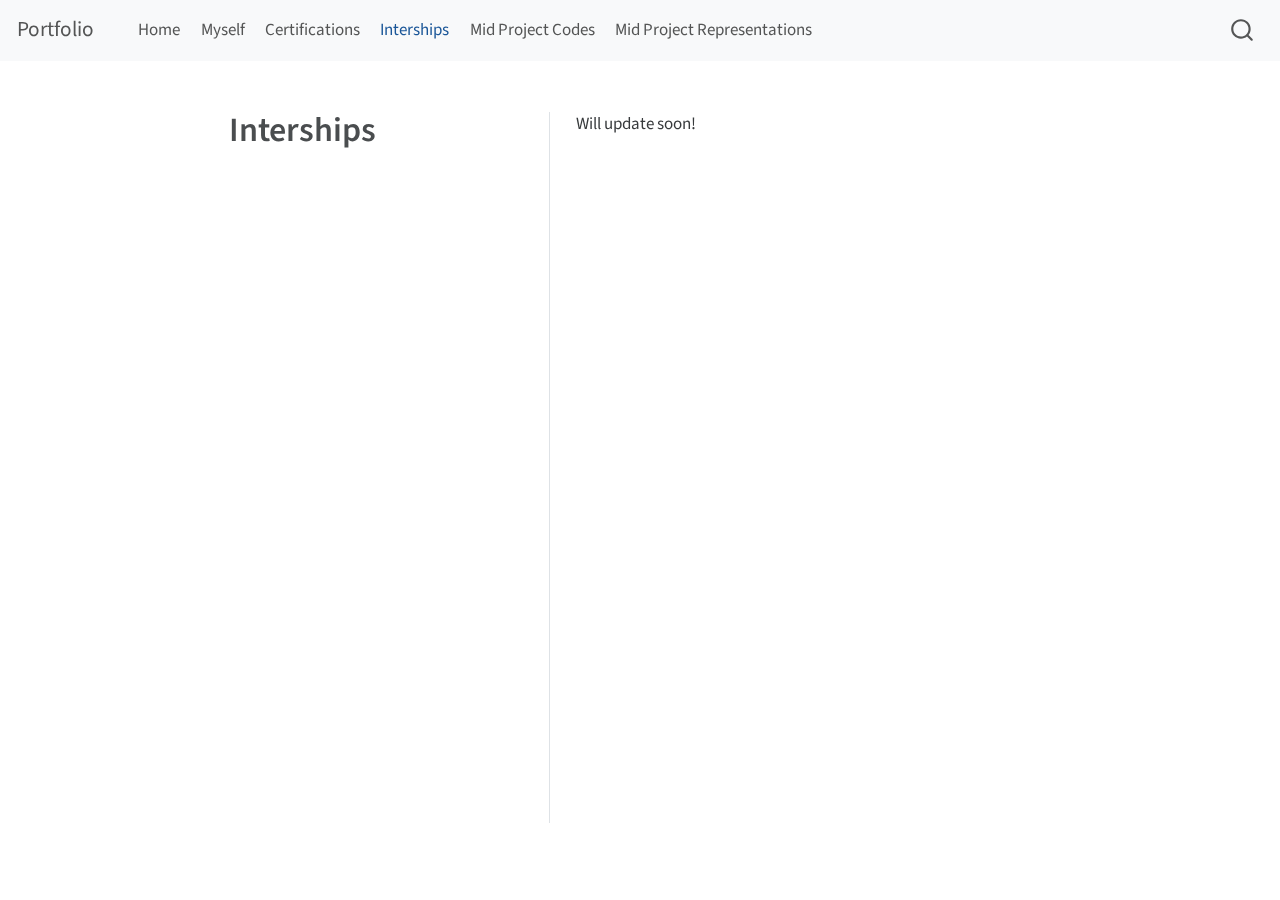
<file: docs/Internships.html>
<!DOCTYPE html>
<html xmlns="http://www.w3.org/1999/xhtml" lang="en" xml:lang="en"><head>

<meta charset="utf-8">
<meta name="generator" content="quarto-1.3.450">

<meta name="viewport" content="width=device-width, initial-scale=1.0, user-scalable=yes">


<title>Portfolio - Interships</title>
<style>
code{white-space: pre-wrap;}
span.smallcaps{font-variant: small-caps;}
div.columns{display: flex; gap: min(4vw, 1.5em);}
div.column{flex: auto; overflow-x: auto;}
div.hanging-indent{margin-left: 1.5em; text-indent: -1.5em;}
ul.task-list{list-style: none;}
ul.task-list li input[type="checkbox"] {
  width: 0.8em;
  margin: 0 0.8em 0.2em -1em; /* quarto-specific, see https://github.com/quarto-dev/quarto-cli/issues/4556 */ 
  vertical-align: middle;
}
</style>


<script src="site_libs/quarto-nav/quarto-nav.js"></script>
<script src="site_libs/quarto-nav/headroom.min.js"></script>
<script src="site_libs/clipboard/clipboard.min.js"></script>
<script src="site_libs/quarto-search/autocomplete.umd.js"></script>
<script src="site_libs/quarto-search/fuse.min.js"></script>
<script src="site_libs/quarto-search/quarto-search.js"></script>
<meta name="quarto:offset" content="./">
<script src="site_libs/quarto-html/quarto.js"></script>
<script src="site_libs/quarto-html/popper.min.js"></script>
<script src="site_libs/quarto-html/tippy.umd.min.js"></script>
<link href="site_libs/quarto-html/tippy.css" rel="stylesheet">
<link href="site_libs/quarto-html/quarto-syntax-highlighting.css" rel="stylesheet" id="quarto-text-highlighting-styles">
<script src="site_libs/bootstrap/bootstrap.min.js"></script>
<link href="site_libs/bootstrap/bootstrap-icons.css" rel="stylesheet">
<link href="site_libs/bootstrap/bootstrap.min.css" rel="stylesheet" id="quarto-bootstrap" data-mode="light">
<script id="quarto-search-options" type="application/json">{
  "location": "navbar",
  "copy-button": false,
  "collapse-after": 3,
  "panel-placement": "end",
  "type": "overlay",
  "limit": 20,
  "language": {
    "search-no-results-text": "No results",
    "search-matching-documents-text": "matching documents",
    "search-copy-link-title": "Copy link to search",
    "search-hide-matches-text": "Hide additional matches",
    "search-more-match-text": "more match in this document",
    "search-more-matches-text": "more matches in this document",
    "search-clear-button-title": "Clear",
    "search-detached-cancel-button-title": "Cancel",
    "search-submit-button-title": "Submit",
    "search-label": "Search"
  }
}</script>


<link rel="stylesheet" href="styles.css">
</head>

<body class="nav-fixed">

<div id="quarto-search-results"></div>
  <header id="quarto-header" class="headroom fixed-top">
    <nav class="navbar navbar-expand-lg navbar-dark ">
      <div class="navbar-container container-fluid">
      <div class="navbar-brand-container">
    <a class="navbar-brand" href="./index.html">
    <span class="navbar-title">Portfolio</span>
    </a>
  </div>
            <div id="quarto-search" class="" title="Search"></div>
          <button class="navbar-toggler" type="button" data-bs-toggle="collapse" data-bs-target="#navbarCollapse" aria-controls="navbarCollapse" aria-expanded="false" aria-label="Toggle navigation" onclick="if (window.quartoToggleHeadroom) { window.quartoToggleHeadroom(); }">
  <span class="navbar-toggler-icon"></span>
</button>
          <div class="collapse navbar-collapse" id="navbarCollapse">
            <ul class="navbar-nav navbar-nav-scroll me-auto">
  <li class="nav-item">
    <a class="nav-link" href="./index.html" rel="" target="">
 <span class="menu-text">Home</span></a>
  </li>  
  <li class="nav-item">
    <a class="nav-link" href="./Myself.html" rel="" target="">
 <span class="menu-text">Myself</span></a>
  </li>  
  <li class="nav-item">
    <a class="nav-link" href="./Certifications.html" rel="" target="">
 <span class="menu-text">Certifications</span></a>
  </li>  
  <li class="nav-item">
    <a class="nav-link active" href="./Internships.html" rel="" target="" aria-current="page">
 <span class="menu-text">Interships</span></a>
  </li>  
  <li class="nav-item">
    <a class="nav-link" href="./Mid Project Codes.html" rel="" target="">
 <span class="menu-text">Mid Project Codes</span></a>
  </li>  
  <li class="nav-item">
    <a class="nav-link" href="./Mid Project Representations.html" rel="" target="">
 <span class="menu-text">Mid Project Representations</span></a>
  </li>  
</ul>
            <div class="quarto-navbar-tools ms-auto">
</div>
          </div> <!-- /navcollapse -->
      </div> <!-- /container-fluid -->
    </nav>
</header>
<!-- content -->
<div id="quarto-content" class="quarto-container page-columns page-rows-contents page-layout-full page-navbar">
<!-- sidebar -->
<!-- margin-sidebar -->
    
<!-- main -->
<div class="quarto-about-trestles column-page">
  <div class="about-entity">
<header id="title-block-header" class="quarto-title-block default">
<div class="quarto-title">
<h1 class="title">Interships</h1>
</div>
<div class="quarto-title-meta">
  </div>
</header>
  </div>
  <div class="about-contents"><main class="content column-page" id="quarto-document-content">
<p>Will update soon!</p>


</main></div>
</div>
 <!-- /main -->
<script id="quarto-html-after-body" type="application/javascript">
window.document.addEventListener("DOMContentLoaded", function (event) {
  const toggleBodyColorMode = (bsSheetEl) => {
    const mode = bsSheetEl.getAttribute("data-mode");
    const bodyEl = window.document.querySelector("body");
    if (mode === "dark") {
      bodyEl.classList.add("quarto-dark");
      bodyEl.classList.remove("quarto-light");
    } else {
      bodyEl.classList.add("quarto-light");
      bodyEl.classList.remove("quarto-dark");
    }
  }
  const toggleBodyColorPrimary = () => {
    const bsSheetEl = window.document.querySelector("link#quarto-bootstrap");
    if (bsSheetEl) {
      toggleBodyColorMode(bsSheetEl);
    }
  }
  toggleBodyColorPrimary();  
  const isCodeAnnotation = (el) => {
    for (const clz of el.classList) {
      if (clz.startsWith('code-annotation-')) {                     
        return true;
      }
    }
    return false;
  }
  const clipboard = new window.ClipboardJS('.code-copy-button', {
    text: function(trigger) {
      const codeEl = trigger.previousElementSibling.cloneNode(true);
      for (const childEl of codeEl.children) {
        if (isCodeAnnotation(childEl)) {
          childEl.remove();
        }
      }
      return codeEl.innerText;
    }
  });
  clipboard.on('success', function(e) {
    // button target
    const button = e.trigger;
    // don't keep focus
    button.blur();
    // flash "checked"
    button.classList.add('code-copy-button-checked');
    var currentTitle = button.getAttribute("title");
    button.setAttribute("title", "Copied!");
    let tooltip;
    if (window.bootstrap) {
      button.setAttribute("data-bs-toggle", "tooltip");
      button.setAttribute("data-bs-placement", "left");
      button.setAttribute("data-bs-title", "Copied!");
      tooltip = new bootstrap.Tooltip(button, 
        { trigger: "manual", 
          customClass: "code-copy-button-tooltip",
          offset: [0, -8]});
      tooltip.show();    
    }
    setTimeout(function() {
      if (tooltip) {
        tooltip.hide();
        button.removeAttribute("data-bs-title");
        button.removeAttribute("data-bs-toggle");
        button.removeAttribute("data-bs-placement");
      }
      button.setAttribute("title", currentTitle);
      button.classList.remove('code-copy-button-checked');
    }, 1000);
    // clear code selection
    e.clearSelection();
  });
  function tippyHover(el, contentFn) {
    const config = {
      allowHTML: true,
      content: contentFn,
      maxWidth: 500,
      delay: 100,
      arrow: false,
      appendTo: function(el) {
          return el.parentElement;
      },
      interactive: true,
      interactiveBorder: 10,
      theme: 'quarto',
      placement: 'bottom-start'
    };
    window.tippy(el, config); 
  }
  const noterefs = window.document.querySelectorAll('a[role="doc-noteref"]');
  for (var i=0; i<noterefs.length; i++) {
    const ref = noterefs[i];
    tippyHover(ref, function() {
      // use id or data attribute instead here
      let href = ref.getAttribute('data-footnote-href') || ref.getAttribute('href');
      try { href = new URL(href).hash; } catch {}
      const id = href.replace(/^#\/?/, "");
      const note = window.document.getElementById(id);
      return note.innerHTML;
    });
  }
      let selectedAnnoteEl;
      const selectorForAnnotation = ( cell, annotation) => {
        let cellAttr = 'data-code-cell="' + cell + '"';
        let lineAttr = 'data-code-annotation="' +  annotation + '"';
        const selector = 'span[' + cellAttr + '][' + lineAttr + ']';
        return selector;
      }
      const selectCodeLines = (annoteEl) => {
        const doc = window.document;
        const targetCell = annoteEl.getAttribute("data-target-cell");
        const targetAnnotation = annoteEl.getAttribute("data-target-annotation");
        const annoteSpan = window.document.querySelector(selectorForAnnotation(targetCell, targetAnnotation));
        const lines = annoteSpan.getAttribute("data-code-lines").split(",");
        const lineIds = lines.map((line) => {
          return targetCell + "-" + line;
        })
        let top = null;
        let height = null;
        let parent = null;
        if (lineIds.length > 0) {
            //compute the position of the single el (top and bottom and make a div)
            const el = window.document.getElementById(lineIds[0]);
            top = el.offsetTop;
            height = el.offsetHeight;
            parent = el.parentElement.parentElement;
          if (lineIds.length > 1) {
            const lastEl = window.document.getElementById(lineIds[lineIds.length - 1]);
            const bottom = lastEl.offsetTop + lastEl.offsetHeight;
            height = bottom - top;
          }
          if (top !== null && height !== null && parent !== null) {
            // cook up a div (if necessary) and position it 
            let div = window.document.getElementById("code-annotation-line-highlight");
            if (div === null) {
              div = window.document.createElement("div");
              div.setAttribute("id", "code-annotation-line-highlight");
              div.style.position = 'absolute';
              parent.appendChild(div);
            }
            div.style.top = top - 2 + "px";
            div.style.height = height + 4 + "px";
            let gutterDiv = window.document.getElementById("code-annotation-line-highlight-gutter");
            if (gutterDiv === null) {
              gutterDiv = window.document.createElement("div");
              gutterDiv.setAttribute("id", "code-annotation-line-highlight-gutter");
              gutterDiv.style.position = 'absolute';
              const codeCell = window.document.getElementById(targetCell);
              const gutter = codeCell.querySelector('.code-annotation-gutter');
              gutter.appendChild(gutterDiv);
            }
            gutterDiv.style.top = top - 2 + "px";
            gutterDiv.style.height = height + 4 + "px";
          }
          selectedAnnoteEl = annoteEl;
        }
      };
      const unselectCodeLines = () => {
        const elementsIds = ["code-annotation-line-highlight", "code-annotation-line-highlight-gutter"];
        elementsIds.forEach((elId) => {
          const div = window.document.getElementById(elId);
          if (div) {
            div.remove();
          }
        });
        selectedAnnoteEl = undefined;
      };
      // Attach click handler to the DT
      const annoteDls = window.document.querySelectorAll('dt[data-target-cell]');
      for (const annoteDlNode of annoteDls) {
        annoteDlNode.addEventListener('click', (event) => {
          const clickedEl = event.target;
          if (clickedEl !== selectedAnnoteEl) {
            unselectCodeLines();
            const activeEl = window.document.querySelector('dt[data-target-cell].code-annotation-active');
            if (activeEl) {
              activeEl.classList.remove('code-annotation-active');
            }
            selectCodeLines(clickedEl);
            clickedEl.classList.add('code-annotation-active');
          } else {
            // Unselect the line
            unselectCodeLines();
            clickedEl.classList.remove('code-annotation-active');
          }
        });
      }
  const findCites = (el) => {
    const parentEl = el.parentElement;
    if (parentEl) {
      const cites = parentEl.dataset.cites;
      if (cites) {
        return {
          el,
          cites: cites.split(' ')
        };
      } else {
        return findCites(el.parentElement)
      }
    } else {
      return undefined;
    }
  };
  var bibliorefs = window.document.querySelectorAll('a[role="doc-biblioref"]');
  for (var i=0; i<bibliorefs.length; i++) {
    const ref = bibliorefs[i];
    const citeInfo = findCites(ref);
    if (citeInfo) {
      tippyHover(citeInfo.el, function() {
        var popup = window.document.createElement('div');
        citeInfo.cites.forEach(function(cite) {
          var citeDiv = window.document.createElement('div');
          citeDiv.classList.add('hanging-indent');
          citeDiv.classList.add('csl-entry');
          var biblioDiv = window.document.getElementById('ref-' + cite);
          if (biblioDiv) {
            citeDiv.innerHTML = biblioDiv.innerHTML;
          }
          popup.appendChild(citeDiv);
        });
        return popup.innerHTML;
      });
    }
  }
});
</script>
</div> <!-- /content -->



</body></html>
</file>
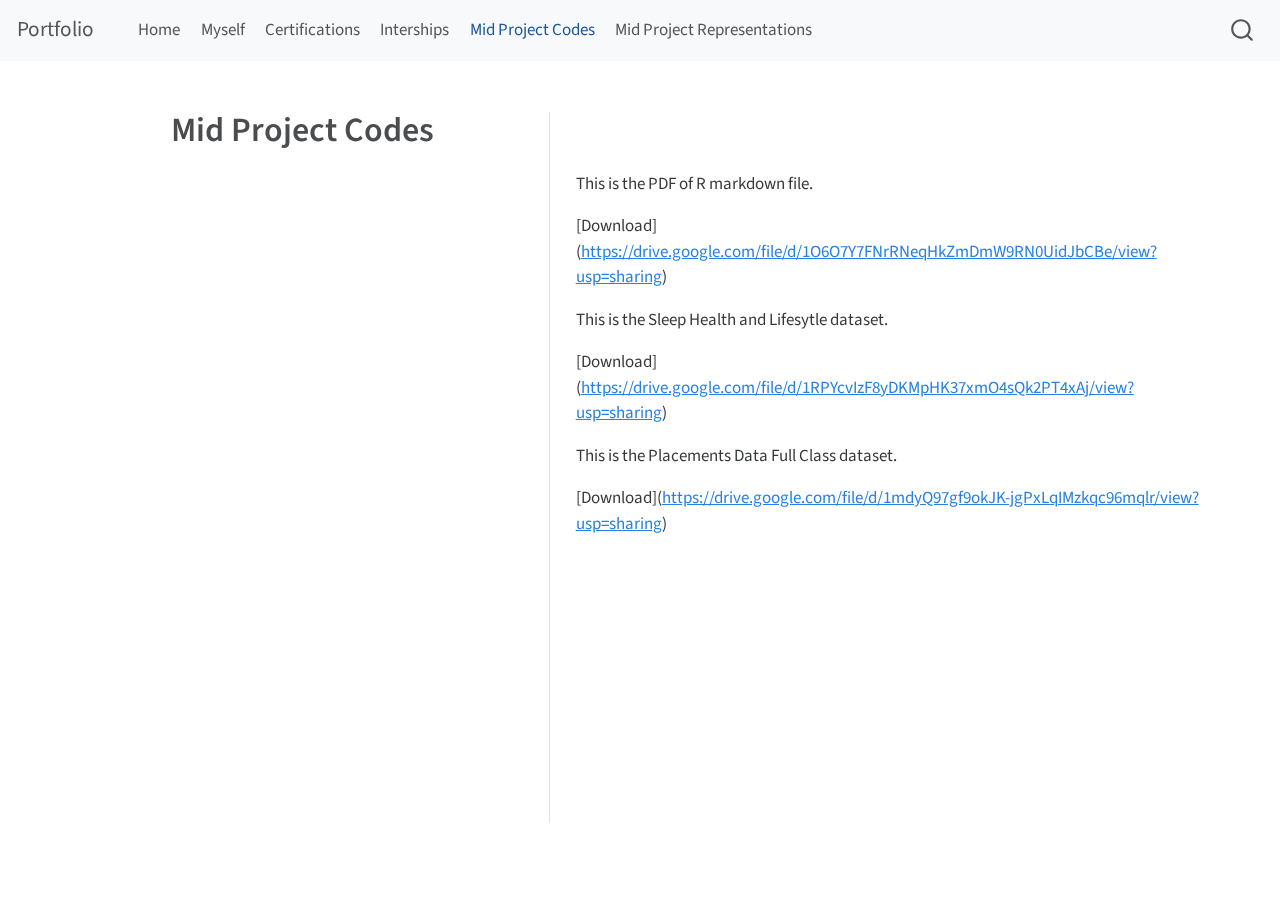
<file: docs/Mid Project Codes.html>
<!DOCTYPE html>
<html xmlns="http://www.w3.org/1999/xhtml" lang="en" xml:lang="en"><head>

<meta charset="utf-8">
<meta name="generator" content="quarto-1.3.450">

<meta name="viewport" content="width=device-width, initial-scale=1.0, user-scalable=yes">


<title>Portfolio - Mid Project Codes</title>
<style>
code{white-space: pre-wrap;}
span.smallcaps{font-variant: small-caps;}
div.columns{display: flex; gap: min(4vw, 1.5em);}
div.column{flex: auto; overflow-x: auto;}
div.hanging-indent{margin-left: 1.5em; text-indent: -1.5em;}
ul.task-list{list-style: none;}
ul.task-list li input[type="checkbox"] {
  width: 0.8em;
  margin: 0 0.8em 0.2em -1em; /* quarto-specific, see https://github.com/quarto-dev/quarto-cli/issues/4556 */ 
  vertical-align: middle;
}
</style>


<script src="site_libs/quarto-nav/quarto-nav.js"></script>
<script src="site_libs/quarto-nav/headroom.min.js"></script>
<script src="site_libs/clipboard/clipboard.min.js"></script>
<script src="site_libs/quarto-search/autocomplete.umd.js"></script>
<script src="site_libs/quarto-search/fuse.min.js"></script>
<script src="site_libs/quarto-search/quarto-search.js"></script>
<meta name="quarto:offset" content="./">
<script src="site_libs/quarto-html/quarto.js"></script>
<script src="site_libs/quarto-html/popper.min.js"></script>
<script src="site_libs/quarto-html/tippy.umd.min.js"></script>
<link href="site_libs/quarto-html/tippy.css" rel="stylesheet">
<link href="site_libs/quarto-html/quarto-syntax-highlighting.css" rel="stylesheet" id="quarto-text-highlighting-styles">
<script src="site_libs/bootstrap/bootstrap.min.js"></script>
<link href="site_libs/bootstrap/bootstrap-icons.css" rel="stylesheet">
<link href="site_libs/bootstrap/bootstrap.min.css" rel="stylesheet" id="quarto-bootstrap" data-mode="light">
<script id="quarto-search-options" type="application/json">{
  "location": "navbar",
  "copy-button": false,
  "collapse-after": 3,
  "panel-placement": "end",
  "type": "overlay",
  "limit": 20,
  "language": {
    "search-no-results-text": "No results",
    "search-matching-documents-text": "matching documents",
    "search-copy-link-title": "Copy link to search",
    "search-hide-matches-text": "Hide additional matches",
    "search-more-match-text": "more match in this document",
    "search-more-matches-text": "more matches in this document",
    "search-clear-button-title": "Clear",
    "search-detached-cancel-button-title": "Cancel",
    "search-submit-button-title": "Submit",
    "search-label": "Search"
  }
}</script>


<link rel="stylesheet" href="styles.css">
</head>

<body class="nav-fixed">

<div id="quarto-search-results"></div>
  <header id="quarto-header" class="headroom fixed-top">
    <nav class="navbar navbar-expand-lg navbar-dark ">
      <div class="navbar-container container-fluid">
      <div class="navbar-brand-container">
    <a class="navbar-brand" href="./index.html">
    <span class="navbar-title">Portfolio</span>
    </a>
  </div>
            <div id="quarto-search" class="" title="Search"></div>
          <button class="navbar-toggler" type="button" data-bs-toggle="collapse" data-bs-target="#navbarCollapse" aria-controls="navbarCollapse" aria-expanded="false" aria-label="Toggle navigation" onclick="if (window.quartoToggleHeadroom) { window.quartoToggleHeadroom(); }">
  <span class="navbar-toggler-icon"></span>
</button>
          <div class="collapse navbar-collapse" id="navbarCollapse">
            <ul class="navbar-nav navbar-nav-scroll me-auto">
  <li class="nav-item">
    <a class="nav-link" href="./index.html" rel="" target="">
 <span class="menu-text">Home</span></a>
  </li>  
  <li class="nav-item">
    <a class="nav-link" href="./Myself.html" rel="" target="">
 <span class="menu-text">Myself</span></a>
  </li>  
  <li class="nav-item">
    <a class="nav-link" href="./Certifications.html" rel="" target="">
 <span class="menu-text">Certifications</span></a>
  </li>  
  <li class="nav-item">
    <a class="nav-link" href="./Internships.html" rel="" target="">
 <span class="menu-text">Interships</span></a>
  </li>  
  <li class="nav-item">
    <a class="nav-link active" href="./Mid Project Codes.html" rel="" target="" aria-current="page">
 <span class="menu-text">Mid Project Codes</span></a>
  </li>  
  <li class="nav-item">
    <a class="nav-link" href="./Mid Project Representations.html" rel="" target="">
 <span class="menu-text">Mid Project Representations</span></a>
  </li>  
</ul>
            <div class="quarto-navbar-tools ms-auto">
</div>
          </div> <!-- /navcollapse -->
      </div> <!-- /container-fluid -->
    </nav>
</header>
<!-- content -->
<div id="quarto-content" class="quarto-container page-columns page-rows-contents page-layout-full page-navbar">
<!-- sidebar -->
<!-- margin-sidebar -->
    
<!-- main -->
<div class="quarto-about-trestles column-page">
  <div class="about-entity">
<header id="title-block-header" class="quarto-title-block default">
<div class="quarto-title">
<h1 class="title">Mid Project Codes</h1>
</div>
<div class="quarto-title-meta">
  </div>
</header>
  </div>
  <div class="about-contents"><main class="content column-page" id="quarto-document-content">
<section id="section" class="level2">
<h2 data-anchor-id="section"></h2>
<p>This is the PDF of R markdown file.</p>
<p>[Download](<a href="https://drive.google.com/file/d/1O6O7Y7FNrRNeqHkZmDmW9RN0UidJbCBe/view?usp=sharing" class="uri">https://drive.google.com/file/d/1O6O7Y7FNrRNeqHkZmDmW9RN0UidJbCBe/view?usp=sharing</a>)</p>
<p>This is the Sleep Health and Lifesytle dataset.</p>
<p>[Download](<a href="https://drive.google.com/file/d/1RPYcvIzF8yDKMpHK37xmO4sQk2PT4xAj/view?usp=sharing" class="uri">https://drive.google.com/file/d/1RPYcvIzF8yDKMpHK37xmO4sQk2PT4xAj/view?usp=sharing</a>)</p>
<p>This is the Placements Data Full Class dataset.</p>
<p>[Download](<a href="https://drive.google.com/file/d/1mdyQ97gf9okJK-jgPxLqIMzkqc96mqlr/view?usp=sharing" class="uri">https://drive.google.com/file/d/1mdyQ97gf9okJK-jgPxLqIMzkqc96mqlr/view?usp=sharing</a>)</p>


</section>
</main></div>
</div>
 <!-- /main -->
<script id="quarto-html-after-body" type="application/javascript">
window.document.addEventListener("DOMContentLoaded", function (event) {
  const toggleBodyColorMode = (bsSheetEl) => {
    const mode = bsSheetEl.getAttribute("data-mode");
    const bodyEl = window.document.querySelector("body");
    if (mode === "dark") {
      bodyEl.classList.add("quarto-dark");
      bodyEl.classList.remove("quarto-light");
    } else {
      bodyEl.classList.add("quarto-light");
      bodyEl.classList.remove("quarto-dark");
    }
  }
  const toggleBodyColorPrimary = () => {
    const bsSheetEl = window.document.querySelector("link#quarto-bootstrap");
    if (bsSheetEl) {
      toggleBodyColorMode(bsSheetEl);
    }
  }
  toggleBodyColorPrimary();  
  const isCodeAnnotation = (el) => {
    for (const clz of el.classList) {
      if (clz.startsWith('code-annotation-')) {                     
        return true;
      }
    }
    return false;
  }
  const clipboard = new window.ClipboardJS('.code-copy-button', {
    text: function(trigger) {
      const codeEl = trigger.previousElementSibling.cloneNode(true);
      for (const childEl of codeEl.children) {
        if (isCodeAnnotation(childEl)) {
          childEl.remove();
        }
      }
      return codeEl.innerText;
    }
  });
  clipboard.on('success', function(e) {
    // button target
    const button = e.trigger;
    // don't keep focus
    button.blur();
    // flash "checked"
    button.classList.add('code-copy-button-checked');
    var currentTitle = button.getAttribute("title");
    button.setAttribute("title", "Copied!");
    let tooltip;
    if (window.bootstrap) {
      button.setAttribute("data-bs-toggle", "tooltip");
      button.setAttribute("data-bs-placement", "left");
      button.setAttribute("data-bs-title", "Copied!");
      tooltip = new bootstrap.Tooltip(button, 
        { trigger: "manual", 
          customClass: "code-copy-button-tooltip",
          offset: [0, -8]});
      tooltip.show();    
    }
    setTimeout(function() {
      if (tooltip) {
        tooltip.hide();
        button.removeAttribute("data-bs-title");
        button.removeAttribute("data-bs-toggle");
        button.removeAttribute("data-bs-placement");
      }
      button.setAttribute("title", currentTitle);
      button.classList.remove('code-copy-button-checked');
    }, 1000);
    // clear code selection
    e.clearSelection();
  });
  function tippyHover(el, contentFn) {
    const config = {
      allowHTML: true,
      content: contentFn,
      maxWidth: 500,
      delay: 100,
      arrow: false,
      appendTo: function(el) {
          return el.parentElement;
      },
      interactive: true,
      interactiveBorder: 10,
      theme: 'quarto',
      placement: 'bottom-start'
    };
    window.tippy(el, config); 
  }
  const noterefs = window.document.querySelectorAll('a[role="doc-noteref"]');
  for (var i=0; i<noterefs.length; i++) {
    const ref = noterefs[i];
    tippyHover(ref, function() {
      // use id or data attribute instead here
      let href = ref.getAttribute('data-footnote-href') || ref.getAttribute('href');
      try { href = new URL(href).hash; } catch {}
      const id = href.replace(/^#\/?/, "");
      const note = window.document.getElementById(id);
      return note.innerHTML;
    });
  }
      let selectedAnnoteEl;
      const selectorForAnnotation = ( cell, annotation) => {
        let cellAttr = 'data-code-cell="' + cell + '"';
        let lineAttr = 'data-code-annotation="' +  annotation + '"';
        const selector = 'span[' + cellAttr + '][' + lineAttr + ']';
        return selector;
      }
      const selectCodeLines = (annoteEl) => {
        const doc = window.document;
        const targetCell = annoteEl.getAttribute("data-target-cell");
        const targetAnnotation = annoteEl.getAttribute("data-target-annotation");
        const annoteSpan = window.document.querySelector(selectorForAnnotation(targetCell, targetAnnotation));
        const lines = annoteSpan.getAttribute("data-code-lines").split(",");
        const lineIds = lines.map((line) => {
          return targetCell + "-" + line;
        })
        let top = null;
        let height = null;
        let parent = null;
        if (lineIds.length > 0) {
            //compute the position of the single el (top and bottom and make a div)
            const el = window.document.getElementById(lineIds[0]);
            top = el.offsetTop;
            height = el.offsetHeight;
            parent = el.parentElement.parentElement;
          if (lineIds.length > 1) {
            const lastEl = window.document.getElementById(lineIds[lineIds.length - 1]);
            const bottom = lastEl.offsetTop + lastEl.offsetHeight;
            height = bottom - top;
          }
          if (top !== null && height !== null && parent !== null) {
            // cook up a div (if necessary) and position it 
            let div = window.document.getElementById("code-annotation-line-highlight");
            if (div === null) {
              div = window.document.createElement("div");
              div.setAttribute("id", "code-annotation-line-highlight");
              div.style.position = 'absolute';
              parent.appendChild(div);
            }
            div.style.top = top - 2 + "px";
            div.style.height = height + 4 + "px";
            let gutterDiv = window.document.getElementById("code-annotation-line-highlight-gutter");
            if (gutterDiv === null) {
              gutterDiv = window.document.createElement("div");
              gutterDiv.setAttribute("id", "code-annotation-line-highlight-gutter");
              gutterDiv.style.position = 'absolute';
              const codeCell = window.document.getElementById(targetCell);
              const gutter = codeCell.querySelector('.code-annotation-gutter');
              gutter.appendChild(gutterDiv);
            }
            gutterDiv.style.top = top - 2 + "px";
            gutterDiv.style.height = height + 4 + "px";
          }
          selectedAnnoteEl = annoteEl;
        }
      };
      const unselectCodeLines = () => {
        const elementsIds = ["code-annotation-line-highlight", "code-annotation-line-highlight-gutter"];
        elementsIds.forEach((elId) => {
          const div = window.document.getElementById(elId);
          if (div) {
            div.remove();
          }
        });
        selectedAnnoteEl = undefined;
      };
      // Attach click handler to the DT
      const annoteDls = window.document.querySelectorAll('dt[data-target-cell]');
      for (const annoteDlNode of annoteDls) {
        annoteDlNode.addEventListener('click', (event) => {
          const clickedEl = event.target;
          if (clickedEl !== selectedAnnoteEl) {
            unselectCodeLines();
            const activeEl = window.document.querySelector('dt[data-target-cell].code-annotation-active');
            if (activeEl) {
              activeEl.classList.remove('code-annotation-active');
            }
            selectCodeLines(clickedEl);
            clickedEl.classList.add('code-annotation-active');
          } else {
            // Unselect the line
            unselectCodeLines();
            clickedEl.classList.remove('code-annotation-active');
          }
        });
      }
  const findCites = (el) => {
    const parentEl = el.parentElement;
    if (parentEl) {
      const cites = parentEl.dataset.cites;
      if (cites) {
        return {
          el,
          cites: cites.split(' ')
        };
      } else {
        return findCites(el.parentElement)
      }
    } else {
      return undefined;
    }
  };
  var bibliorefs = window.document.querySelectorAll('a[role="doc-biblioref"]');
  for (var i=0; i<bibliorefs.length; i++) {
    const ref = bibliorefs[i];
    const citeInfo = findCites(ref);
    if (citeInfo) {
      tippyHover(citeInfo.el, function() {
        var popup = window.document.createElement('div');
        citeInfo.cites.forEach(function(cite) {
          var citeDiv = window.document.createElement('div');
          citeDiv.classList.add('hanging-indent');
          citeDiv.classList.add('csl-entry');
          var biblioDiv = window.document.getElementById('ref-' + cite);
          if (biblioDiv) {
            citeDiv.innerHTML = biblioDiv.innerHTML;
          }
          popup.appendChild(citeDiv);
        });
        return popup.innerHTML;
      });
    }
  }
});
</script>
</div> <!-- /content -->



</body></html>
</file>
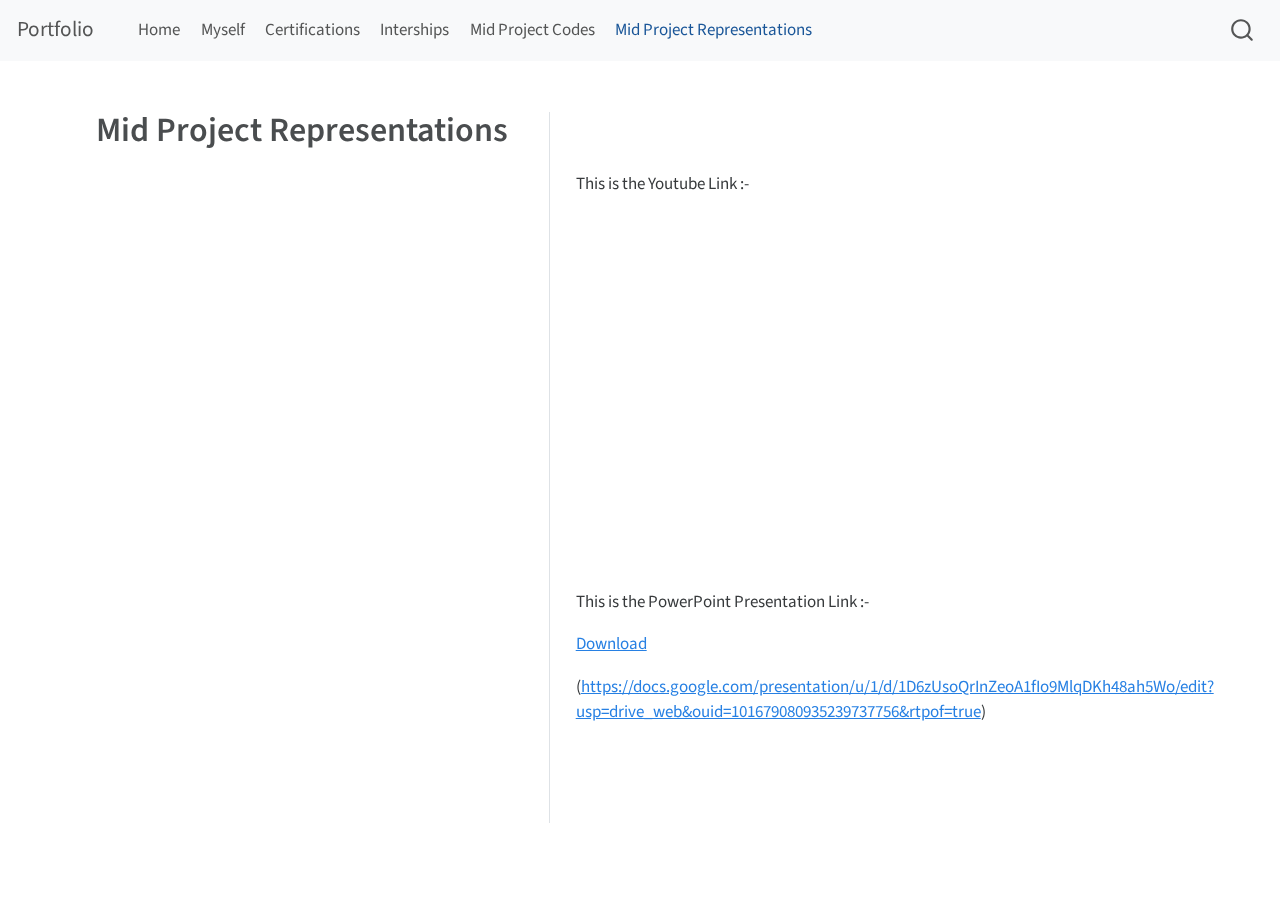
<file: docs/Mid Project Representations.html>
<!DOCTYPE html>
<html xmlns="http://www.w3.org/1999/xhtml" lang="en" xml:lang="en"><head>

<meta charset="utf-8">
<meta name="generator" content="quarto-1.3.450">

<meta name="viewport" content="width=device-width, initial-scale=1.0, user-scalable=yes">


<title>Portfolio - Mid Project Representations</title>
<style>
code{white-space: pre-wrap;}
span.smallcaps{font-variant: small-caps;}
div.columns{display: flex; gap: min(4vw, 1.5em);}
div.column{flex: auto; overflow-x: auto;}
div.hanging-indent{margin-left: 1.5em; text-indent: -1.5em;}
ul.task-list{list-style: none;}
ul.task-list li input[type="checkbox"] {
  width: 0.8em;
  margin: 0 0.8em 0.2em -1em; /* quarto-specific, see https://github.com/quarto-dev/quarto-cli/issues/4556 */ 
  vertical-align: middle;
}
</style>


<script src="site_libs/quarto-nav/quarto-nav.js"></script>
<script src="site_libs/quarto-nav/headroom.min.js"></script>
<script src="site_libs/clipboard/clipboard.min.js"></script>
<script src="site_libs/quarto-search/autocomplete.umd.js"></script>
<script src="site_libs/quarto-search/fuse.min.js"></script>
<script src="site_libs/quarto-search/quarto-search.js"></script>
<meta name="quarto:offset" content="./">
<script src="site_libs/quarto-html/quarto.js"></script>
<script src="site_libs/quarto-html/popper.min.js"></script>
<script src="site_libs/quarto-html/tippy.umd.min.js"></script>
<link href="site_libs/quarto-html/tippy.css" rel="stylesheet">
<link href="site_libs/quarto-html/quarto-syntax-highlighting.css" rel="stylesheet" id="quarto-text-highlighting-styles">
<script src="site_libs/bootstrap/bootstrap.min.js"></script>
<link href="site_libs/bootstrap/bootstrap-icons.css" rel="stylesheet">
<link href="site_libs/bootstrap/bootstrap.min.css" rel="stylesheet" id="quarto-bootstrap" data-mode="light">
<script id="quarto-search-options" type="application/json">{
  "location": "navbar",
  "copy-button": false,
  "collapse-after": 3,
  "panel-placement": "end",
  "type": "overlay",
  "limit": 20,
  "language": {
    "search-no-results-text": "No results",
    "search-matching-documents-text": "matching documents",
    "search-copy-link-title": "Copy link to search",
    "search-hide-matches-text": "Hide additional matches",
    "search-more-match-text": "more match in this document",
    "search-more-matches-text": "more matches in this document",
    "search-clear-button-title": "Clear",
    "search-detached-cancel-button-title": "Cancel",
    "search-submit-button-title": "Submit",
    "search-label": "Search"
  }
}</script>


<link rel="stylesheet" href="styles.css">
</head>

<body class="nav-fixed">

<div id="quarto-search-results"></div>
  <header id="quarto-header" class="headroom fixed-top">
    <nav class="navbar navbar-expand-lg navbar-dark ">
      <div class="navbar-container container-fluid">
      <div class="navbar-brand-container">
    <a class="navbar-brand" href="./index.html">
    <span class="navbar-title">Portfolio</span>
    </a>
  </div>
            <div id="quarto-search" class="" title="Search"></div>
          <button class="navbar-toggler" type="button" data-bs-toggle="collapse" data-bs-target="#navbarCollapse" aria-controls="navbarCollapse" aria-expanded="false" aria-label="Toggle navigation" onclick="if (window.quartoToggleHeadroom) { window.quartoToggleHeadroom(); }">
  <span class="navbar-toggler-icon"></span>
</button>
          <div class="collapse navbar-collapse" id="navbarCollapse">
            <ul class="navbar-nav navbar-nav-scroll me-auto">
  <li class="nav-item">
    <a class="nav-link" href="./index.html" rel="" target="">
 <span class="menu-text">Home</span></a>
  </li>  
  <li class="nav-item">
    <a class="nav-link" href="./Myself.html" rel="" target="">
 <span class="menu-text">Myself</span></a>
  </li>  
  <li class="nav-item">
    <a class="nav-link" href="./Certifications.html" rel="" target="">
 <span class="menu-text">Certifications</span></a>
  </li>  
  <li class="nav-item">
    <a class="nav-link" href="./Internships.html" rel="" target="">
 <span class="menu-text">Interships</span></a>
  </li>  
  <li class="nav-item">
    <a class="nav-link" href="./Mid Project Codes.html" rel="" target="">
 <span class="menu-text">Mid Project Codes</span></a>
  </li>  
  <li class="nav-item">
    <a class="nav-link active" href="./Mid Project Representations.html" rel="" target="" aria-current="page">
 <span class="menu-text">Mid Project Representations</span></a>
  </li>  
</ul>
            <div class="quarto-navbar-tools ms-auto">
</div>
          </div> <!-- /navcollapse -->
      </div> <!-- /container-fluid -->
    </nav>
</header>
<!-- content -->
<div id="quarto-content" class="quarto-container page-columns page-rows-contents page-layout-full page-navbar">
<!-- sidebar -->
<!-- margin-sidebar -->
    
<!-- main -->
<div class="quarto-about-trestles column-page">
  <div class="about-entity">
<header id="title-block-header" class="quarto-title-block default">
<div class="quarto-title">
<h1 class="title">Mid Project Representations</h1>
</div>
<div class="quarto-title-meta">
  </div>
</header>
  </div>
  <div class="about-contents"><main class="content column-page" id="quarto-document-content">
<section id="section" class="level2">
<h2 data-anchor-id="section"></h2>
<p>This is the Youtube Link :-</p>
<div class="quarto-video ratio ratio-16x9"><iframe data-external="1" src="https://www.youtube.com/embed/gvIyAbhdqmM" title="" frameborder="0" allow="accelerometer; autoplay; clipboard-write; encrypted-media; gyroscope; picture-in-picture" allowfullscreen=""></iframe></div>
<p>This is the PowerPoint Presentation Link :-</p>
<p><a href="https://docs.google.com/presentation/u/1/d/1D6zUsoQrInZeoA1fIo9MlqDKh48ah5Wo/edit?usp=drive_web&amp;ouid=101679080935239737756&amp;rtpof=true">Download</a></p>
<p>(<a href="https://docs.google.com/presentation/u/1/d/1D6zUsoQrInZeoA1fIo9MlqDKh48ah5Wo/edit?usp=drive_web&amp;ouid=101679080935239737756&amp;rtpof=true" class="uri">https://docs.google.com/presentation/u/1/d/1D6zUsoQrInZeoA1fIo9MlqDKh48ah5Wo/edit?usp=drive_web&amp;ouid=101679080935239737756&amp;rtpof=true</a>)</p>


</section>
</main></div>
</div>
 <!-- /main -->
<script id="quarto-html-after-body" type="application/javascript">
window.document.addEventListener("DOMContentLoaded", function (event) {
  const toggleBodyColorMode = (bsSheetEl) => {
    const mode = bsSheetEl.getAttribute("data-mode");
    const bodyEl = window.document.querySelector("body");
    if (mode === "dark") {
      bodyEl.classList.add("quarto-dark");
      bodyEl.classList.remove("quarto-light");
    } else {
      bodyEl.classList.add("quarto-light");
      bodyEl.classList.remove("quarto-dark");
    }
  }
  const toggleBodyColorPrimary = () => {
    const bsSheetEl = window.document.querySelector("link#quarto-bootstrap");
    if (bsSheetEl) {
      toggleBodyColorMode(bsSheetEl);
    }
  }
  toggleBodyColorPrimary();  
  const isCodeAnnotation = (el) => {
    for (const clz of el.classList) {
      if (clz.startsWith('code-annotation-')) {                     
        return true;
      }
    }
    return false;
  }
  const clipboard = new window.ClipboardJS('.code-copy-button', {
    text: function(trigger) {
      const codeEl = trigger.previousElementSibling.cloneNode(true);
      for (const childEl of codeEl.children) {
        if (isCodeAnnotation(childEl)) {
          childEl.remove();
        }
      }
      return codeEl.innerText;
    }
  });
  clipboard.on('success', function(e) {
    // button target
    const button = e.trigger;
    // don't keep focus
    button.blur();
    // flash "checked"
    button.classList.add('code-copy-button-checked');
    var currentTitle = button.getAttribute("title");
    button.setAttribute("title", "Copied!");
    let tooltip;
    if (window.bootstrap) {
      button.setAttribute("data-bs-toggle", "tooltip");
      button.setAttribute("data-bs-placement", "left");
      button.setAttribute("data-bs-title", "Copied!");
      tooltip = new bootstrap.Tooltip(button, 
        { trigger: "manual", 
          customClass: "code-copy-button-tooltip",
          offset: [0, -8]});
      tooltip.show();    
    }
    setTimeout(function() {
      if (tooltip) {
        tooltip.hide();
        button.removeAttribute("data-bs-title");
        button.removeAttribute("data-bs-toggle");
        button.removeAttribute("data-bs-placement");
      }
      button.setAttribute("title", currentTitle);
      button.classList.remove('code-copy-button-checked');
    }, 1000);
    // clear code selection
    e.clearSelection();
  });
  function tippyHover(el, contentFn) {
    const config = {
      allowHTML: true,
      content: contentFn,
      maxWidth: 500,
      delay: 100,
      arrow: false,
      appendTo: function(el) {
          return el.parentElement;
      },
      interactive: true,
      interactiveBorder: 10,
      theme: 'quarto',
      placement: 'bottom-start'
    };
    window.tippy(el, config); 
  }
  const noterefs = window.document.querySelectorAll('a[role="doc-noteref"]');
  for (var i=0; i<noterefs.length; i++) {
    const ref = noterefs[i];
    tippyHover(ref, function() {
      // use id or data attribute instead here
      let href = ref.getAttribute('data-footnote-href') || ref.getAttribute('href');
      try { href = new URL(href).hash; } catch {}
      const id = href.replace(/^#\/?/, "");
      const note = window.document.getElementById(id);
      return note.innerHTML;
    });
  }
      let selectedAnnoteEl;
      const selectorForAnnotation = ( cell, annotation) => {
        let cellAttr = 'data-code-cell="' + cell + '"';
        let lineAttr = 'data-code-annotation="' +  annotation + '"';
        const selector = 'span[' + cellAttr + '][' + lineAttr + ']';
        return selector;
      }
      const selectCodeLines = (annoteEl) => {
        const doc = window.document;
        const targetCell = annoteEl.getAttribute("data-target-cell");
        const targetAnnotation = annoteEl.getAttribute("data-target-annotation");
        const annoteSpan = window.document.querySelector(selectorForAnnotation(targetCell, targetAnnotation));
        const lines = annoteSpan.getAttribute("data-code-lines").split(",");
        const lineIds = lines.map((line) => {
          return targetCell + "-" + line;
        })
        let top = null;
        let height = null;
        let parent = null;
        if (lineIds.length > 0) {
            //compute the position of the single el (top and bottom and make a div)
            const el = window.document.getElementById(lineIds[0]);
            top = el.offsetTop;
            height = el.offsetHeight;
            parent = el.parentElement.parentElement;
          if (lineIds.length > 1) {
            const lastEl = window.document.getElementById(lineIds[lineIds.length - 1]);
            const bottom = lastEl.offsetTop + lastEl.offsetHeight;
            height = bottom - top;
          }
          if (top !== null && height !== null && parent !== null) {
            // cook up a div (if necessary) and position it 
            let div = window.document.getElementById("code-annotation-line-highlight");
            if (div === null) {
              div = window.document.createElement("div");
              div.setAttribute("id", "code-annotation-line-highlight");
              div.style.position = 'absolute';
              parent.appendChild(div);
            }
            div.style.top = top - 2 + "px";
            div.style.height = height + 4 + "px";
            let gutterDiv = window.document.getElementById("code-annotation-line-highlight-gutter");
            if (gutterDiv === null) {
              gutterDiv = window.document.createElement("div");
              gutterDiv.setAttribute("id", "code-annotation-line-highlight-gutter");
              gutterDiv.style.position = 'absolute';
              const codeCell = window.document.getElementById(targetCell);
              const gutter = codeCell.querySelector('.code-annotation-gutter');
              gutter.appendChild(gutterDiv);
            }
            gutterDiv.style.top = top - 2 + "px";
            gutterDiv.style.height = height + 4 + "px";
          }
          selectedAnnoteEl = annoteEl;
        }
      };
      const unselectCodeLines = () => {
        const elementsIds = ["code-annotation-line-highlight", "code-annotation-line-highlight-gutter"];
        elementsIds.forEach((elId) => {
          const div = window.document.getElementById(elId);
          if (div) {
            div.remove();
          }
        });
        selectedAnnoteEl = undefined;
      };
      // Attach click handler to the DT
      const annoteDls = window.document.querySelectorAll('dt[data-target-cell]');
      for (const annoteDlNode of annoteDls) {
        annoteDlNode.addEventListener('click', (event) => {
          const clickedEl = event.target;
          if (clickedEl !== selectedAnnoteEl) {
            unselectCodeLines();
            const activeEl = window.document.querySelector('dt[data-target-cell].code-annotation-active');
            if (activeEl) {
              activeEl.classList.remove('code-annotation-active');
            }
            selectCodeLines(clickedEl);
            clickedEl.classList.add('code-annotation-active');
          } else {
            // Unselect the line
            unselectCodeLines();
            clickedEl.classList.remove('code-annotation-active');
          }
        });
      }
  const findCites = (el) => {
    const parentEl = el.parentElement;
    if (parentEl) {
      const cites = parentEl.dataset.cites;
      if (cites) {
        return {
          el,
          cites: cites.split(' ')
        };
      } else {
        return findCites(el.parentElement)
      }
    } else {
      return undefined;
    }
  };
  var bibliorefs = window.document.querySelectorAll('a[role="doc-biblioref"]');
  for (var i=0; i<bibliorefs.length; i++) {
    const ref = bibliorefs[i];
    const citeInfo = findCites(ref);
    if (citeInfo) {
      tippyHover(citeInfo.el, function() {
        var popup = window.document.createElement('div');
        citeInfo.cites.forEach(function(cite) {
          var citeDiv = window.document.createElement('div');
          citeDiv.classList.add('hanging-indent');
          citeDiv.classList.add('csl-entry');
          var biblioDiv = window.document.getElementById('ref-' + cite);
          if (biblioDiv) {
            citeDiv.innerHTML = biblioDiv.innerHTML;
          }
          popup.appendChild(citeDiv);
        });
        return popup.innerHTML;
      });
    }
  }
});
</script>
</div> <!-- /content -->



</body></html>
</file>
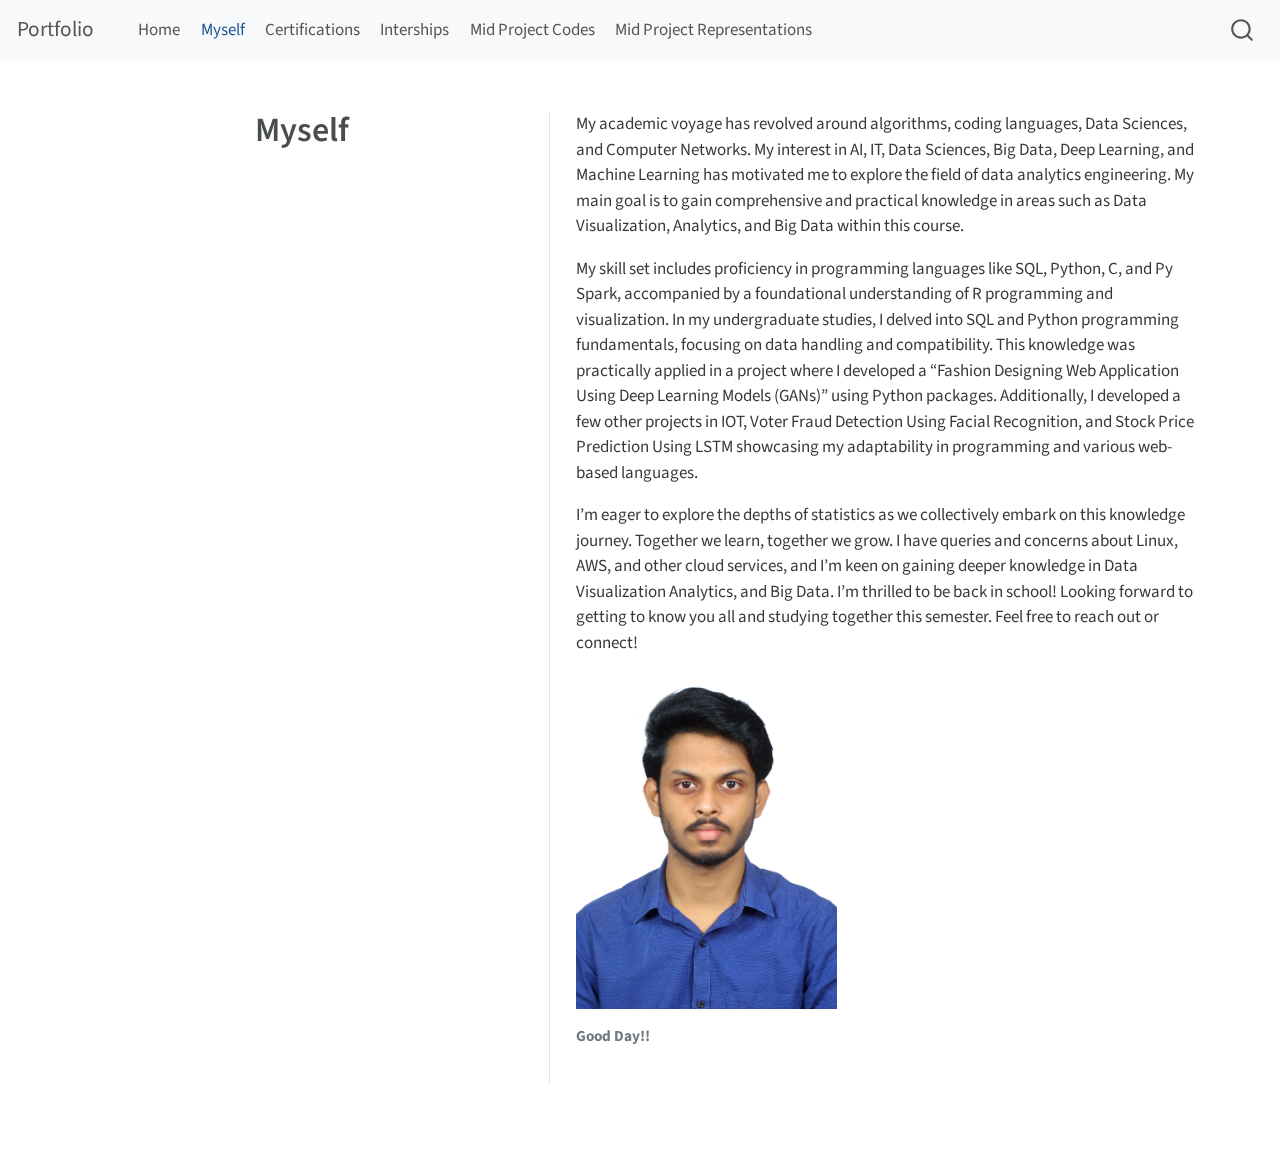
<file: docs/Myself.html>
<!DOCTYPE html>
<html xmlns="http://www.w3.org/1999/xhtml" lang="en" xml:lang="en"><head>

<meta charset="utf-8">
<meta name="generator" content="quarto-1.3.450">

<meta name="viewport" content="width=device-width, initial-scale=1.0, user-scalable=yes">


<title>Portfolio - Myself</title>
<style>
code{white-space: pre-wrap;}
span.smallcaps{font-variant: small-caps;}
div.columns{display: flex; gap: min(4vw, 1.5em);}
div.column{flex: auto; overflow-x: auto;}
div.hanging-indent{margin-left: 1.5em; text-indent: -1.5em;}
ul.task-list{list-style: none;}
ul.task-list li input[type="checkbox"] {
  width: 0.8em;
  margin: 0 0.8em 0.2em -1em; /* quarto-specific, see https://github.com/quarto-dev/quarto-cli/issues/4556 */ 
  vertical-align: middle;
}
</style>


<script src="site_libs/quarto-nav/quarto-nav.js"></script>
<script src="site_libs/quarto-nav/headroom.min.js"></script>
<script src="site_libs/clipboard/clipboard.min.js"></script>
<script src="site_libs/quarto-search/autocomplete.umd.js"></script>
<script src="site_libs/quarto-search/fuse.min.js"></script>
<script src="site_libs/quarto-search/quarto-search.js"></script>
<meta name="quarto:offset" content="./">
<script src="site_libs/quarto-html/quarto.js"></script>
<script src="site_libs/quarto-html/popper.min.js"></script>
<script src="site_libs/quarto-html/tippy.umd.min.js"></script>
<link href="site_libs/quarto-html/tippy.css" rel="stylesheet">
<link href="site_libs/quarto-html/quarto-syntax-highlighting.css" rel="stylesheet" id="quarto-text-highlighting-styles">
<script src="site_libs/bootstrap/bootstrap.min.js"></script>
<link href="site_libs/bootstrap/bootstrap-icons.css" rel="stylesheet">
<link href="site_libs/bootstrap/bootstrap.min.css" rel="stylesheet" id="quarto-bootstrap" data-mode="light">
<script id="quarto-search-options" type="application/json">{
  "location": "navbar",
  "copy-button": false,
  "collapse-after": 3,
  "panel-placement": "end",
  "type": "overlay",
  "limit": 20,
  "language": {
    "search-no-results-text": "No results",
    "search-matching-documents-text": "matching documents",
    "search-copy-link-title": "Copy link to search",
    "search-hide-matches-text": "Hide additional matches",
    "search-more-match-text": "more match in this document",
    "search-more-matches-text": "more matches in this document",
    "search-clear-button-title": "Clear",
    "search-detached-cancel-button-title": "Cancel",
    "search-submit-button-title": "Submit",
    "search-label": "Search"
  }
}</script>


<link rel="stylesheet" href="styles.css">
</head>

<body class="nav-fixed">

<div id="quarto-search-results"></div>
  <header id="quarto-header" class="headroom fixed-top">
    <nav class="navbar navbar-expand-lg navbar-dark ">
      <div class="navbar-container container-fluid">
      <div class="navbar-brand-container">
    <a class="navbar-brand" href="./index.html">
    <span class="navbar-title">Portfolio</span>
    </a>
  </div>
            <div id="quarto-search" class="" title="Search"></div>
          <button class="navbar-toggler" type="button" data-bs-toggle="collapse" data-bs-target="#navbarCollapse" aria-controls="navbarCollapse" aria-expanded="false" aria-label="Toggle navigation" onclick="if (window.quartoToggleHeadroom) { window.quartoToggleHeadroom(); }">
  <span class="navbar-toggler-icon"></span>
</button>
          <div class="collapse navbar-collapse" id="navbarCollapse">
            <ul class="navbar-nav navbar-nav-scroll me-auto">
  <li class="nav-item">
    <a class="nav-link" href="./index.html" rel="" target="">
 <span class="menu-text">Home</span></a>
  </li>  
  <li class="nav-item">
    <a class="nav-link active" href="./Myself.html" rel="" target="" aria-current="page">
 <span class="menu-text">Myself</span></a>
  </li>  
  <li class="nav-item">
    <a class="nav-link" href="./Certifications.html" rel="" target="">
 <span class="menu-text">Certifications</span></a>
  </li>  
  <li class="nav-item">
    <a class="nav-link" href="./Internships.html" rel="" target="">
 <span class="menu-text">Interships</span></a>
  </li>  
  <li class="nav-item">
    <a class="nav-link" href="./Mid Project Codes.html" rel="" target="">
 <span class="menu-text">Mid Project Codes</span></a>
  </li>  
  <li class="nav-item">
    <a class="nav-link" href="./Mid Project Representations.html" rel="" target="">
 <span class="menu-text">Mid Project Representations</span></a>
  </li>  
</ul>
            <div class="quarto-navbar-tools ms-auto">
</div>
          </div> <!-- /navcollapse -->
      </div> <!-- /container-fluid -->
    </nav>
</header>
<!-- content -->
<div id="quarto-content" class="quarto-container page-columns page-rows-contents page-layout-full page-navbar">
<!-- sidebar -->
<!-- margin-sidebar -->
    
<!-- main -->
<div class="quarto-about-trestles column-page">
  <div class="about-entity">
<header id="title-block-header" class="quarto-title-block default">
<div class="quarto-title">
<h1 class="title">Myself</h1>
</div>
<div class="quarto-title-meta">
  </div>
</header>
  </div>
  <div class="about-contents"><main class="content column-page" id="quarto-document-content">
<p>My academic voyage has revolved around algorithms, coding languages, Data Sciences, and Computer Networks. My interest in AI, IT, Data Sciences, Big Data, Deep Learning, and Machine Learning has motivated me to explore the field of data analytics engineering. My main goal is to gain comprehensive and practical knowledge in areas such as Data Visualization, Analytics, and Big Data within this course.</p>
<p>My skill set includes proficiency in programming languages like SQL, Python, C, and Py Spark, accompanied by a foundational understanding of R programming and visualization. In my undergraduate studies, I delved into SQL and Python programming fundamentals, focusing on data handling and compatibility. This knowledge was practically applied in a project where I developed a “Fashion Designing Web Application Using Deep Learning Models (GANs)” using Python packages. Additionally, I developed a few other projects in IOT, Voter Fraud Detection Using Facial Recognition, and Stock Price Prediction Using LSTM showcasing my adaptability in programming and various web-based languages.</p>
<p>I’m eager to explore the depths of statistics as we collectively embark on this knowledge journey. Together we learn, together we grow. I have queries and concerns about Linux, AWS, and other cloud services, and I’m keen on gaining deeper knowledge in Data Visualization Analytics, and Big Data. I’m thrilled to be back in school! Looking forward to getting to know you all and studying together this semester. Feel free to reach out or connect!</p>
<div class="quarto-figure quarto-figure-left">
<figure class="figure">
<p><img src="Sai SriRam Photo COMPRESSED.jpg" class="img-fluid figure-img" width="261"></p>
<figcaption class="figure-caption"><strong>Good Day!!</strong></figcaption>
</figure>
</div>


</main></div>
</div>
 <!-- /main -->
<script id="quarto-html-after-body" type="application/javascript">
window.document.addEventListener("DOMContentLoaded", function (event) {
  const toggleBodyColorMode = (bsSheetEl) => {
    const mode = bsSheetEl.getAttribute("data-mode");
    const bodyEl = window.document.querySelector("body");
    if (mode === "dark") {
      bodyEl.classList.add("quarto-dark");
      bodyEl.classList.remove("quarto-light");
    } else {
      bodyEl.classList.add("quarto-light");
      bodyEl.classList.remove("quarto-dark");
    }
  }
  const toggleBodyColorPrimary = () => {
    const bsSheetEl = window.document.querySelector("link#quarto-bootstrap");
    if (bsSheetEl) {
      toggleBodyColorMode(bsSheetEl);
    }
  }
  toggleBodyColorPrimary();  
  const isCodeAnnotation = (el) => {
    for (const clz of el.classList) {
      if (clz.startsWith('code-annotation-')) {                     
        return true;
      }
    }
    return false;
  }
  const clipboard = new window.ClipboardJS('.code-copy-button', {
    text: function(trigger) {
      const codeEl = trigger.previousElementSibling.cloneNode(true);
      for (const childEl of codeEl.children) {
        if (isCodeAnnotation(childEl)) {
          childEl.remove();
        }
      }
      return codeEl.innerText;
    }
  });
  clipboard.on('success', function(e) {
    // button target
    const button = e.trigger;
    // don't keep focus
    button.blur();
    // flash "checked"
    button.classList.add('code-copy-button-checked');
    var currentTitle = button.getAttribute("title");
    button.setAttribute("title", "Copied!");
    let tooltip;
    if (window.bootstrap) {
      button.setAttribute("data-bs-toggle", "tooltip");
      button.setAttribute("data-bs-placement", "left");
      button.setAttribute("data-bs-title", "Copied!");
      tooltip = new bootstrap.Tooltip(button, 
        { trigger: "manual", 
          customClass: "code-copy-button-tooltip",
          offset: [0, -8]});
      tooltip.show();    
    }
    setTimeout(function() {
      if (tooltip) {
        tooltip.hide();
        button.removeAttribute("data-bs-title");
        button.removeAttribute("data-bs-toggle");
        button.removeAttribute("data-bs-placement");
      }
      button.setAttribute("title", currentTitle);
      button.classList.remove('code-copy-button-checked');
    }, 1000);
    // clear code selection
    e.clearSelection();
  });
  function tippyHover(el, contentFn) {
    const config = {
      allowHTML: true,
      content: contentFn,
      maxWidth: 500,
      delay: 100,
      arrow: false,
      appendTo: function(el) {
          return el.parentElement;
      },
      interactive: true,
      interactiveBorder: 10,
      theme: 'quarto',
      placement: 'bottom-start'
    };
    window.tippy(el, config); 
  }
  const noterefs = window.document.querySelectorAll('a[role="doc-noteref"]');
  for (var i=0; i<noterefs.length; i++) {
    const ref = noterefs[i];
    tippyHover(ref, function() {
      // use id or data attribute instead here
      let href = ref.getAttribute('data-footnote-href') || ref.getAttribute('href');
      try { href = new URL(href).hash; } catch {}
      const id = href.replace(/^#\/?/, "");
      const note = window.document.getElementById(id);
      return note.innerHTML;
    });
  }
      let selectedAnnoteEl;
      const selectorForAnnotation = ( cell, annotation) => {
        let cellAttr = 'data-code-cell="' + cell + '"';
        let lineAttr = 'data-code-annotation="' +  annotation + '"';
        const selector = 'span[' + cellAttr + '][' + lineAttr + ']';
        return selector;
      }
      const selectCodeLines = (annoteEl) => {
        const doc = window.document;
        const targetCell = annoteEl.getAttribute("data-target-cell");
        const targetAnnotation = annoteEl.getAttribute("data-target-annotation");
        const annoteSpan = window.document.querySelector(selectorForAnnotation(targetCell, targetAnnotation));
        const lines = annoteSpan.getAttribute("data-code-lines").split(",");
        const lineIds = lines.map((line) => {
          return targetCell + "-" + line;
        })
        let top = null;
        let height = null;
        let parent = null;
        if (lineIds.length > 0) {
            //compute the position of the single el (top and bottom and make a div)
            const el = window.document.getElementById(lineIds[0]);
            top = el.offsetTop;
            height = el.offsetHeight;
            parent = el.parentElement.parentElement;
          if (lineIds.length > 1) {
            const lastEl = window.document.getElementById(lineIds[lineIds.length - 1]);
            const bottom = lastEl.offsetTop + lastEl.offsetHeight;
            height = bottom - top;
          }
          if (top !== null && height !== null && parent !== null) {
            // cook up a div (if necessary) and position it 
            let div = window.document.getElementById("code-annotation-line-highlight");
            if (div === null) {
              div = window.document.createElement("div");
              div.setAttribute("id", "code-annotation-line-highlight");
              div.style.position = 'absolute';
              parent.appendChild(div);
            }
            div.style.top = top - 2 + "px";
            div.style.height = height + 4 + "px";
            let gutterDiv = window.document.getElementById("code-annotation-line-highlight-gutter");
            if (gutterDiv === null) {
              gutterDiv = window.document.createElement("div");
              gutterDiv.setAttribute("id", "code-annotation-line-highlight-gutter");
              gutterDiv.style.position = 'absolute';
              const codeCell = window.document.getElementById(targetCell);
              const gutter = codeCell.querySelector('.code-annotation-gutter');
              gutter.appendChild(gutterDiv);
            }
            gutterDiv.style.top = top - 2 + "px";
            gutterDiv.style.height = height + 4 + "px";
          }
          selectedAnnoteEl = annoteEl;
        }
      };
      const unselectCodeLines = () => {
        const elementsIds = ["code-annotation-line-highlight", "code-annotation-line-highlight-gutter"];
        elementsIds.forEach((elId) => {
          const div = window.document.getElementById(elId);
          if (div) {
            div.remove();
          }
        });
        selectedAnnoteEl = undefined;
      };
      // Attach click handler to the DT
      const annoteDls = window.document.querySelectorAll('dt[data-target-cell]');
      for (const annoteDlNode of annoteDls) {
        annoteDlNode.addEventListener('click', (event) => {
          const clickedEl = event.target;
          if (clickedEl !== selectedAnnoteEl) {
            unselectCodeLines();
            const activeEl = window.document.querySelector('dt[data-target-cell].code-annotation-active');
            if (activeEl) {
              activeEl.classList.remove('code-annotation-active');
            }
            selectCodeLines(clickedEl);
            clickedEl.classList.add('code-annotation-active');
          } else {
            // Unselect the line
            unselectCodeLines();
            clickedEl.classList.remove('code-annotation-active');
          }
        });
      }
  const findCites = (el) => {
    const parentEl = el.parentElement;
    if (parentEl) {
      const cites = parentEl.dataset.cites;
      if (cites) {
        return {
          el,
          cites: cites.split(' ')
        };
      } else {
        return findCites(el.parentElement)
      }
    } else {
      return undefined;
    }
  };
  var bibliorefs = window.document.querySelectorAll('a[role="doc-biblioref"]');
  for (var i=0; i<bibliorefs.length; i++) {
    const ref = bibliorefs[i];
    const citeInfo = findCites(ref);
    if (citeInfo) {
      tippyHover(citeInfo.el, function() {
        var popup = window.document.createElement('div');
        citeInfo.cites.forEach(function(cite) {
          var citeDiv = window.document.createElement('div');
          citeDiv.classList.add('hanging-indent');
          citeDiv.classList.add('csl-entry');
          var biblioDiv = window.document.getElementById('ref-' + cite);
          if (biblioDiv) {
            citeDiv.innerHTML = biblioDiv.innerHTML;
          }
          popup.appendChild(citeDiv);
        });
        return popup.innerHTML;
      });
    }
  }
});
</script>
</div> <!-- /content -->



</body></html>
</file>
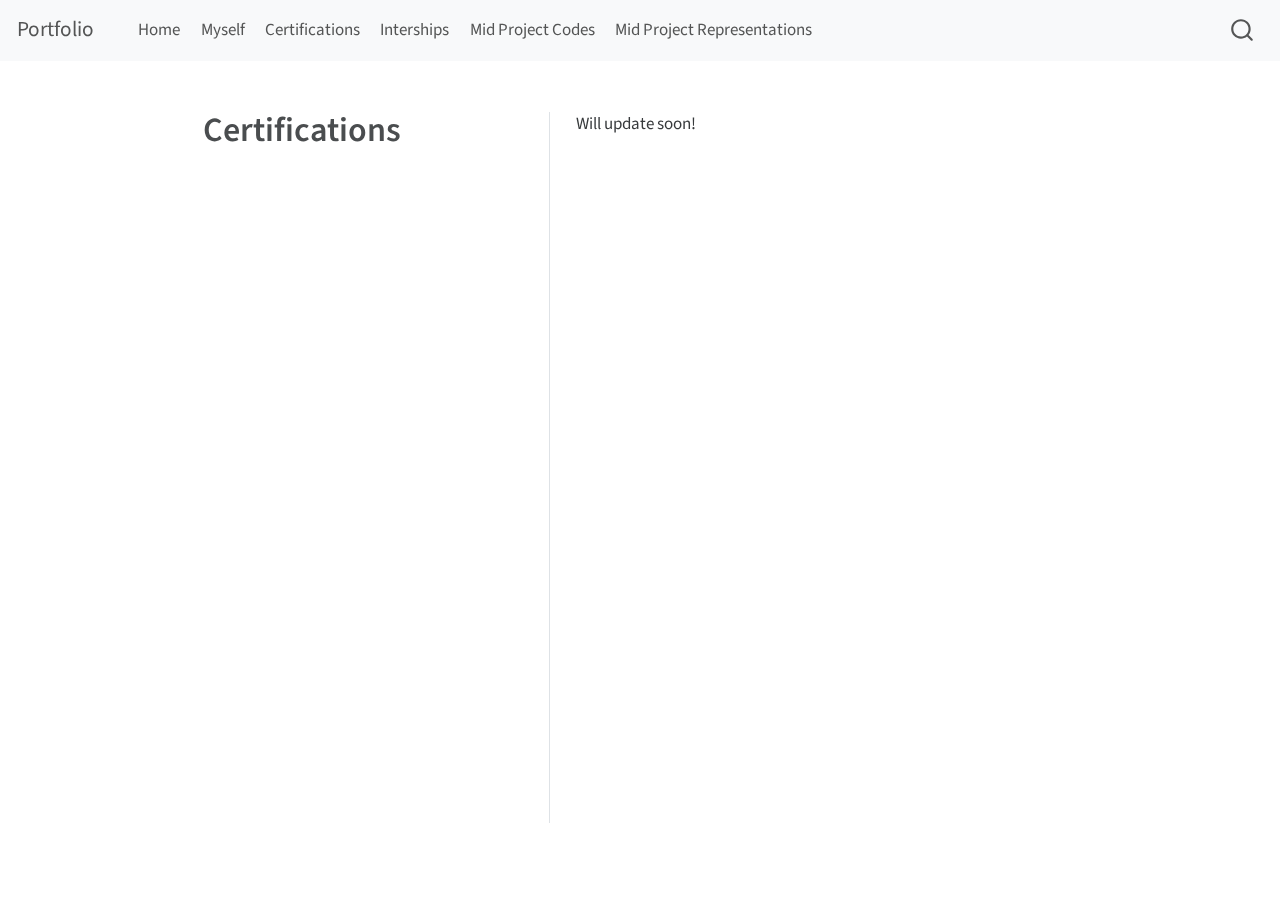
<file: docs/Mid_Stat515/Certifications.html>
<!DOCTYPE html>
<html xmlns="http://www.w3.org/1999/xhtml" lang="en" xml:lang="en"><head>

<meta charset="utf-8">
<meta name="generator" content="quarto-1.3.450">

<meta name="viewport" content="width=device-width, initial-scale=1.0, user-scalable=yes">


<title>Portfolio - Certifications</title>
<style>
code{white-space: pre-wrap;}
span.smallcaps{font-variant: small-caps;}
div.columns{display: flex; gap: min(4vw, 1.5em);}
div.column{flex: auto; overflow-x: auto;}
div.hanging-indent{margin-left: 1.5em; text-indent: -1.5em;}
ul.task-list{list-style: none;}
ul.task-list li input[type="checkbox"] {
  width: 0.8em;
  margin: 0 0.8em 0.2em -1em; /* quarto-specific, see https://github.com/quarto-dev/quarto-cli/issues/4556 */ 
  vertical-align: middle;
}
</style>


<script src="../site_libs/quarto-nav/quarto-nav.js"></script>
<script src="../site_libs/quarto-nav/headroom.min.js"></script>
<script src="../site_libs/clipboard/clipboard.min.js"></script>
<script src="../site_libs/quarto-search/autocomplete.umd.js"></script>
<script src="../site_libs/quarto-search/fuse.min.js"></script>
<script src="../site_libs/quarto-search/quarto-search.js"></script>
<meta name="quarto:offset" content="../">
<script src="../site_libs/quarto-html/quarto.js"></script>
<script src="../site_libs/quarto-html/popper.min.js"></script>
<script src="../site_libs/quarto-html/tippy.umd.min.js"></script>
<link href="../site_libs/quarto-html/tippy.css" rel="stylesheet">
<link href="../site_libs/quarto-html/quarto-syntax-highlighting.css" rel="stylesheet" id="quarto-text-highlighting-styles">
<script src="../site_libs/bootstrap/bootstrap.min.js"></script>
<link href="../site_libs/bootstrap/bootstrap-icons.css" rel="stylesheet">
<link href="../site_libs/bootstrap/bootstrap.min.css" rel="stylesheet" id="quarto-bootstrap" data-mode="light">
<script id="quarto-search-options" type="application/json">{
  "location": "navbar",
  "copy-button": false,
  "collapse-after": 3,
  "panel-placement": "end",
  "type": "overlay",
  "limit": 20,
  "language": {
    "search-no-results-text": "No results",
    "search-matching-documents-text": "matching documents",
    "search-copy-link-title": "Copy link to search",
    "search-hide-matches-text": "Hide additional matches",
    "search-more-match-text": "more match in this document",
    "search-more-matches-text": "more matches in this document",
    "search-clear-button-title": "Clear",
    "search-detached-cancel-button-title": "Cancel",
    "search-submit-button-title": "Submit",
    "search-label": "Search"
  }
}</script>


<link rel="stylesheet" href="../styles.css">
</head>

<body class="nav-fixed">

<div id="quarto-search-results"></div>
  <header id="quarto-header" class="headroom fixed-top">
    <nav class="navbar navbar-expand-lg navbar-dark ">
      <div class="navbar-container container-fluid">
      <div class="navbar-brand-container">
    <a class="navbar-brand" href="../index.html">
    <span class="navbar-title">Portfolio</span>
    </a>
  </div>
            <div id="quarto-search" class="" title="Search"></div>
          <button class="navbar-toggler" type="button" data-bs-toggle="collapse" data-bs-target="#navbarCollapse" aria-controls="navbarCollapse" aria-expanded="false" aria-label="Toggle navigation" onclick="if (window.quartoToggleHeadroom) { window.quartoToggleHeadroom(); }">
  <span class="navbar-toggler-icon"></span>
</button>
          <div class="collapse navbar-collapse" id="navbarCollapse">
            <ul class="navbar-nav navbar-nav-scroll me-auto">
  <li class="nav-item">
    <a class="nav-link" href="../index.html" rel="" target="">
 <span class="menu-text">Home</span></a>
  </li>  
  <li class="nav-item">
    <a class="nav-link" href="../Myself.html" rel="" target="">
 <span class="menu-text">Myself</span></a>
  </li>  
  <li class="nav-item">
    <a class="nav-link" href="../Certifications.html" rel="" target="">
 <span class="menu-text">Certifications</span></a>
  </li>  
  <li class="nav-item">
    <a class="nav-link" href="../Internships.html" rel="" target="">
 <span class="menu-text">Interships</span></a>
  </li>  
  <li class="nav-item">
    <a class="nav-link" href="../Mid Project Codes.html" rel="" target="">
 <span class="menu-text">Mid Project Codes</span></a>
  </li>  
  <li class="nav-item">
    <a class="nav-link" href="../Mid Project Representations.html" rel="" target="">
 <span class="menu-text">Mid Project Representations</span></a>
  </li>  
</ul>
            <div class="quarto-navbar-tools ms-auto">
</div>
          </div> <!-- /navcollapse -->
      </div> <!-- /container-fluid -->
    </nav>
</header>
<!-- content -->
<div id="quarto-content" class="quarto-container page-columns page-rows-contents page-layout-full page-navbar">
<!-- sidebar -->
<!-- margin-sidebar -->
    
<!-- main -->
<div class="quarto-about-trestles column-page">
  <div class="about-entity">
<header id="title-block-header" class="quarto-title-block default">
<div class="quarto-title">
<h1 class="title">Certifications</h1>
</div>
<div class="quarto-title-meta">
  </div>
</header>
  </div>
  <div class="about-contents"><main class="content column-page" id="quarto-document-content">
<p>Will update soon!</p>


</main></div>
</div>
 <!-- /main -->
<script id="quarto-html-after-body" type="application/javascript">
window.document.addEventListener("DOMContentLoaded", function (event) {
  const toggleBodyColorMode = (bsSheetEl) => {
    const mode = bsSheetEl.getAttribute("data-mode");
    const bodyEl = window.document.querySelector("body");
    if (mode === "dark") {
      bodyEl.classList.add("quarto-dark");
      bodyEl.classList.remove("quarto-light");
    } else {
      bodyEl.classList.add("quarto-light");
      bodyEl.classList.remove("quarto-dark");
    }
  }
  const toggleBodyColorPrimary = () => {
    const bsSheetEl = window.document.querySelector("link#quarto-bootstrap");
    if (bsSheetEl) {
      toggleBodyColorMode(bsSheetEl);
    }
  }
  toggleBodyColorPrimary();  
  const isCodeAnnotation = (el) => {
    for (const clz of el.classList) {
      if (clz.startsWith('code-annotation-')) {                     
        return true;
      }
    }
    return false;
  }
  const clipboard = new window.ClipboardJS('.code-copy-button', {
    text: function(trigger) {
      const codeEl = trigger.previousElementSibling.cloneNode(true);
      for (const childEl of codeEl.children) {
        if (isCodeAnnotation(childEl)) {
          childEl.remove();
        }
      }
      return codeEl.innerText;
    }
  });
  clipboard.on('success', function(e) {
    // button target
    const button = e.trigger;
    // don't keep focus
    button.blur();
    // flash "checked"
    button.classList.add('code-copy-button-checked');
    var currentTitle = button.getAttribute("title");
    button.setAttribute("title", "Copied!");
    let tooltip;
    if (window.bootstrap) {
      button.setAttribute("data-bs-toggle", "tooltip");
      button.setAttribute("data-bs-placement", "left");
      button.setAttribute("data-bs-title", "Copied!");
      tooltip = new bootstrap.Tooltip(button, 
        { trigger: "manual", 
          customClass: "code-copy-button-tooltip",
          offset: [0, -8]});
      tooltip.show();    
    }
    setTimeout(function() {
      if (tooltip) {
        tooltip.hide();
        button.removeAttribute("data-bs-title");
        button.removeAttribute("data-bs-toggle");
        button.removeAttribute("data-bs-placement");
      }
      button.setAttribute("title", currentTitle);
      button.classList.remove('code-copy-button-checked');
    }, 1000);
    // clear code selection
    e.clearSelection();
  });
  function tippyHover(el, contentFn) {
    const config = {
      allowHTML: true,
      content: contentFn,
      maxWidth: 500,
      delay: 100,
      arrow: false,
      appendTo: function(el) {
          return el.parentElement;
      },
      interactive: true,
      interactiveBorder: 10,
      theme: 'quarto',
      placement: 'bottom-start'
    };
    window.tippy(el, config); 
  }
  const noterefs = window.document.querySelectorAll('a[role="doc-noteref"]');
  for (var i=0; i<noterefs.length; i++) {
    const ref = noterefs[i];
    tippyHover(ref, function() {
      // use id or data attribute instead here
      let href = ref.getAttribute('data-footnote-href') || ref.getAttribute('href');
      try { href = new URL(href).hash; } catch {}
      const id = href.replace(/^#\/?/, "");
      const note = window.document.getElementById(id);
      return note.innerHTML;
    });
  }
      let selectedAnnoteEl;
      const selectorForAnnotation = ( cell, annotation) => {
        let cellAttr = 'data-code-cell="' + cell + '"';
        let lineAttr = 'data-code-annotation="' +  annotation + '"';
        const selector = 'span[' + cellAttr + '][' + lineAttr + ']';
        return selector;
      }
      const selectCodeLines = (annoteEl) => {
        const doc = window.document;
        const targetCell = annoteEl.getAttribute("data-target-cell");
        const targetAnnotation = annoteEl.getAttribute("data-target-annotation");
        const annoteSpan = window.document.querySelector(selectorForAnnotation(targetCell, targetAnnotation));
        const lines = annoteSpan.getAttribute("data-code-lines").split(",");
        const lineIds = lines.map((line) => {
          return targetCell + "-" + line;
        })
        let top = null;
        let height = null;
        let parent = null;
        if (lineIds.length > 0) {
            //compute the position of the single el (top and bottom and make a div)
            const el = window.document.getElementById(lineIds[0]);
            top = el.offsetTop;
            height = el.offsetHeight;
            parent = el.parentElement.parentElement;
          if (lineIds.length > 1) {
            const lastEl = window.document.getElementById(lineIds[lineIds.length - 1]);
            const bottom = lastEl.offsetTop + lastEl.offsetHeight;
            height = bottom - top;
          }
          if (top !== null && height !== null && parent !== null) {
            // cook up a div (if necessary) and position it 
            let div = window.document.getElementById("code-annotation-line-highlight");
            if (div === null) {
              div = window.document.createElement("div");
              div.setAttribute("id", "code-annotation-line-highlight");
              div.style.position = 'absolute';
              parent.appendChild(div);
            }
            div.style.top = top - 2 + "px";
            div.style.height = height + 4 + "px";
            let gutterDiv = window.document.getElementById("code-annotation-line-highlight-gutter");
            if (gutterDiv === null) {
              gutterDiv = window.document.createElement("div");
              gutterDiv.setAttribute("id", "code-annotation-line-highlight-gutter");
              gutterDiv.style.position = 'absolute';
              const codeCell = window.document.getElementById(targetCell);
              const gutter = codeCell.querySelector('.code-annotation-gutter');
              gutter.appendChild(gutterDiv);
            }
            gutterDiv.style.top = top - 2 + "px";
            gutterDiv.style.height = height + 4 + "px";
          }
          selectedAnnoteEl = annoteEl;
        }
      };
      const unselectCodeLines = () => {
        const elementsIds = ["code-annotation-line-highlight", "code-annotation-line-highlight-gutter"];
        elementsIds.forEach((elId) => {
          const div = window.document.getElementById(elId);
          if (div) {
            div.remove();
          }
        });
        selectedAnnoteEl = undefined;
      };
      // Attach click handler to the DT
      const annoteDls = window.document.querySelectorAll('dt[data-target-cell]');
      for (const annoteDlNode of annoteDls) {
        annoteDlNode.addEventListener('click', (event) => {
          const clickedEl = event.target;
          if (clickedEl !== selectedAnnoteEl) {
            unselectCodeLines();
            const activeEl = window.document.querySelector('dt[data-target-cell].code-annotation-active');
            if (activeEl) {
              activeEl.classList.remove('code-annotation-active');
            }
            selectCodeLines(clickedEl);
            clickedEl.classList.add('code-annotation-active');
          } else {
            // Unselect the line
            unselectCodeLines();
            clickedEl.classList.remove('code-annotation-active');
          }
        });
      }
  const findCites = (el) => {
    const parentEl = el.parentElement;
    if (parentEl) {
      const cites = parentEl.dataset.cites;
      if (cites) {
        return {
          el,
          cites: cites.split(' ')
        };
      } else {
        return findCites(el.parentElement)
      }
    } else {
      return undefined;
    }
  };
  var bibliorefs = window.document.querySelectorAll('a[role="doc-biblioref"]');
  for (var i=0; i<bibliorefs.length; i++) {
    const ref = bibliorefs[i];
    const citeInfo = findCites(ref);
    if (citeInfo) {
      tippyHover(citeInfo.el, function() {
        var popup = window.document.createElement('div');
        citeInfo.cites.forEach(function(cite) {
          var citeDiv = window.document.createElement('div');
          citeDiv.classList.add('hanging-indent');
          citeDiv.classList.add('csl-entry');
          var biblioDiv = window.document.getElementById('ref-' + cite);
          if (biblioDiv) {
            citeDiv.innerHTML = biblioDiv.innerHTML;
          }
          popup.appendChild(citeDiv);
        });
        return popup.innerHTML;
      });
    }
  }
});
</script>
</div> <!-- /content -->



</body></html>
</file>
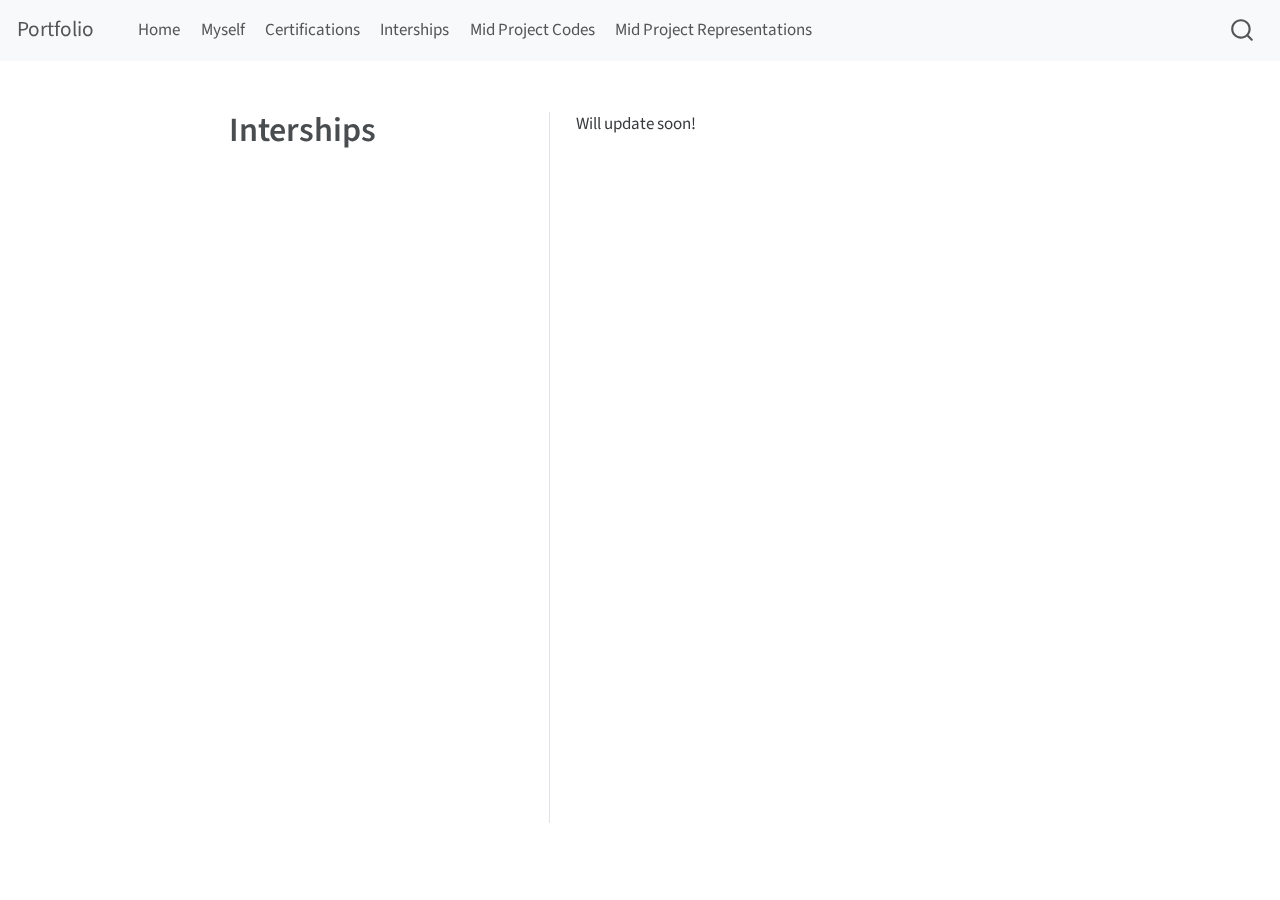
<file: docs/Mid_Stat515/Internships.html>
<!DOCTYPE html>
<html xmlns="http://www.w3.org/1999/xhtml" lang="en" xml:lang="en"><head>

<meta charset="utf-8">
<meta name="generator" content="quarto-1.3.450">

<meta name="viewport" content="width=device-width, initial-scale=1.0, user-scalable=yes">


<title>Portfolio - Interships</title>
<style>
code{white-space: pre-wrap;}
span.smallcaps{font-variant: small-caps;}
div.columns{display: flex; gap: min(4vw, 1.5em);}
div.column{flex: auto; overflow-x: auto;}
div.hanging-indent{margin-left: 1.5em; text-indent: -1.5em;}
ul.task-list{list-style: none;}
ul.task-list li input[type="checkbox"] {
  width: 0.8em;
  margin: 0 0.8em 0.2em -1em; /* quarto-specific, see https://github.com/quarto-dev/quarto-cli/issues/4556 */ 
  vertical-align: middle;
}
</style>


<script src="../site_libs/quarto-nav/quarto-nav.js"></script>
<script src="../site_libs/quarto-nav/headroom.min.js"></script>
<script src="../site_libs/clipboard/clipboard.min.js"></script>
<script src="../site_libs/quarto-search/autocomplete.umd.js"></script>
<script src="../site_libs/quarto-search/fuse.min.js"></script>
<script src="../site_libs/quarto-search/quarto-search.js"></script>
<meta name="quarto:offset" content="../">
<script src="../site_libs/quarto-html/quarto.js"></script>
<script src="../site_libs/quarto-html/popper.min.js"></script>
<script src="../site_libs/quarto-html/tippy.umd.min.js"></script>
<link href="../site_libs/quarto-html/tippy.css" rel="stylesheet">
<link href="../site_libs/quarto-html/quarto-syntax-highlighting.css" rel="stylesheet" id="quarto-text-highlighting-styles">
<script src="../site_libs/bootstrap/bootstrap.min.js"></script>
<link href="../site_libs/bootstrap/bootstrap-icons.css" rel="stylesheet">
<link href="../site_libs/bootstrap/bootstrap.min.css" rel="stylesheet" id="quarto-bootstrap" data-mode="light">
<script id="quarto-search-options" type="application/json">{
  "location": "navbar",
  "copy-button": false,
  "collapse-after": 3,
  "panel-placement": "end",
  "type": "overlay",
  "limit": 20,
  "language": {
    "search-no-results-text": "No results",
    "search-matching-documents-text": "matching documents",
    "search-copy-link-title": "Copy link to search",
    "search-hide-matches-text": "Hide additional matches",
    "search-more-match-text": "more match in this document",
    "search-more-matches-text": "more matches in this document",
    "search-clear-button-title": "Clear",
    "search-detached-cancel-button-title": "Cancel",
    "search-submit-button-title": "Submit",
    "search-label": "Search"
  }
}</script>


<link rel="stylesheet" href="../styles.css">
</head>

<body class="nav-fixed">

<div id="quarto-search-results"></div>
  <header id="quarto-header" class="headroom fixed-top">
    <nav class="navbar navbar-expand-lg navbar-dark ">
      <div class="navbar-container container-fluid">
      <div class="navbar-brand-container">
    <a class="navbar-brand" href="../index.html">
    <span class="navbar-title">Portfolio</span>
    </a>
  </div>
            <div id="quarto-search" class="" title="Search"></div>
          <button class="navbar-toggler" type="button" data-bs-toggle="collapse" data-bs-target="#navbarCollapse" aria-controls="navbarCollapse" aria-expanded="false" aria-label="Toggle navigation" onclick="if (window.quartoToggleHeadroom) { window.quartoToggleHeadroom(); }">
  <span class="navbar-toggler-icon"></span>
</button>
          <div class="collapse navbar-collapse" id="navbarCollapse">
            <ul class="navbar-nav navbar-nav-scroll me-auto">
  <li class="nav-item">
    <a class="nav-link" href="../index.html" rel="" target="">
 <span class="menu-text">Home</span></a>
  </li>  
  <li class="nav-item">
    <a class="nav-link" href="../Myself.html" rel="" target="">
 <span class="menu-text">Myself</span></a>
  </li>  
  <li class="nav-item">
    <a class="nav-link" href="../Certifications.html" rel="" target="">
 <span class="menu-text">Certifications</span></a>
  </li>  
  <li class="nav-item">
    <a class="nav-link" href="../Internships.html" rel="" target="">
 <span class="menu-text">Interships</span></a>
  </li>  
  <li class="nav-item">
    <a class="nav-link" href="../Mid Project Codes.html" rel="" target="">
 <span class="menu-text">Mid Project Codes</span></a>
  </li>  
  <li class="nav-item">
    <a class="nav-link" href="../Mid Project Representations.html" rel="" target="">
 <span class="menu-text">Mid Project Representations</span></a>
  </li>  
</ul>
            <div class="quarto-navbar-tools ms-auto">
</div>
          </div> <!-- /navcollapse -->
      </div> <!-- /container-fluid -->
    </nav>
</header>
<!-- content -->
<div id="quarto-content" class="quarto-container page-columns page-rows-contents page-layout-full page-navbar">
<!-- sidebar -->
<!-- margin-sidebar -->
    
<!-- main -->
<div class="quarto-about-trestles column-page">
  <div class="about-entity">
<header id="title-block-header" class="quarto-title-block default">
<div class="quarto-title">
<h1 class="title">Interships</h1>
</div>
<div class="quarto-title-meta">
  </div>
</header>
  </div>
  <div class="about-contents"><main class="content column-page" id="quarto-document-content">
<p>Will update soon!</p>


</main></div>
</div>
 <!-- /main -->
<script id="quarto-html-after-body" type="application/javascript">
window.document.addEventListener("DOMContentLoaded", function (event) {
  const toggleBodyColorMode = (bsSheetEl) => {
    const mode = bsSheetEl.getAttribute("data-mode");
    const bodyEl = window.document.querySelector("body");
    if (mode === "dark") {
      bodyEl.classList.add("quarto-dark");
      bodyEl.classList.remove("quarto-light");
    } else {
      bodyEl.classList.add("quarto-light");
      bodyEl.classList.remove("quarto-dark");
    }
  }
  const toggleBodyColorPrimary = () => {
    const bsSheetEl = window.document.querySelector("link#quarto-bootstrap");
    if (bsSheetEl) {
      toggleBodyColorMode(bsSheetEl);
    }
  }
  toggleBodyColorPrimary();  
  const isCodeAnnotation = (el) => {
    for (const clz of el.classList) {
      if (clz.startsWith('code-annotation-')) {                     
        return true;
      }
    }
    return false;
  }
  const clipboard = new window.ClipboardJS('.code-copy-button', {
    text: function(trigger) {
      const codeEl = trigger.previousElementSibling.cloneNode(true);
      for (const childEl of codeEl.children) {
        if (isCodeAnnotation(childEl)) {
          childEl.remove();
        }
      }
      return codeEl.innerText;
    }
  });
  clipboard.on('success', function(e) {
    // button target
    const button = e.trigger;
    // don't keep focus
    button.blur();
    // flash "checked"
    button.classList.add('code-copy-button-checked');
    var currentTitle = button.getAttribute("title");
    button.setAttribute("title", "Copied!");
    let tooltip;
    if (window.bootstrap) {
      button.setAttribute("data-bs-toggle", "tooltip");
      button.setAttribute("data-bs-placement", "left");
      button.setAttribute("data-bs-title", "Copied!");
      tooltip = new bootstrap.Tooltip(button, 
        { trigger: "manual", 
          customClass: "code-copy-button-tooltip",
          offset: [0, -8]});
      tooltip.show();    
    }
    setTimeout(function() {
      if (tooltip) {
        tooltip.hide();
        button.removeAttribute("data-bs-title");
        button.removeAttribute("data-bs-toggle");
        button.removeAttribute("data-bs-placement");
      }
      button.setAttribute("title", currentTitle);
      button.classList.remove('code-copy-button-checked');
    }, 1000);
    // clear code selection
    e.clearSelection();
  });
  function tippyHover(el, contentFn) {
    const config = {
      allowHTML: true,
      content: contentFn,
      maxWidth: 500,
      delay: 100,
      arrow: false,
      appendTo: function(el) {
          return el.parentElement;
      },
      interactive: true,
      interactiveBorder: 10,
      theme: 'quarto',
      placement: 'bottom-start'
    };
    window.tippy(el, config); 
  }
  const noterefs = window.document.querySelectorAll('a[role="doc-noteref"]');
  for (var i=0; i<noterefs.length; i++) {
    const ref = noterefs[i];
    tippyHover(ref, function() {
      // use id or data attribute instead here
      let href = ref.getAttribute('data-footnote-href') || ref.getAttribute('href');
      try { href = new URL(href).hash; } catch {}
      const id = href.replace(/^#\/?/, "");
      const note = window.document.getElementById(id);
      return note.innerHTML;
    });
  }
      let selectedAnnoteEl;
      const selectorForAnnotation = ( cell, annotation) => {
        let cellAttr = 'data-code-cell="' + cell + '"';
        let lineAttr = 'data-code-annotation="' +  annotation + '"';
        const selector = 'span[' + cellAttr + '][' + lineAttr + ']';
        return selector;
      }
      const selectCodeLines = (annoteEl) => {
        const doc = window.document;
        const targetCell = annoteEl.getAttribute("data-target-cell");
        const targetAnnotation = annoteEl.getAttribute("data-target-annotation");
        const annoteSpan = window.document.querySelector(selectorForAnnotation(targetCell, targetAnnotation));
        const lines = annoteSpan.getAttribute("data-code-lines").split(",");
        const lineIds = lines.map((line) => {
          return targetCell + "-" + line;
        })
        let top = null;
        let height = null;
        let parent = null;
        if (lineIds.length > 0) {
            //compute the position of the single el (top and bottom and make a div)
            const el = window.document.getElementById(lineIds[0]);
            top = el.offsetTop;
            height = el.offsetHeight;
            parent = el.parentElement.parentElement;
          if (lineIds.length > 1) {
            const lastEl = window.document.getElementById(lineIds[lineIds.length - 1]);
            const bottom = lastEl.offsetTop + lastEl.offsetHeight;
            height = bottom - top;
          }
          if (top !== null && height !== null && parent !== null) {
            // cook up a div (if necessary) and position it 
            let div = window.document.getElementById("code-annotation-line-highlight");
            if (div === null) {
              div = window.document.createElement("div");
              div.setAttribute("id", "code-annotation-line-highlight");
              div.style.position = 'absolute';
              parent.appendChild(div);
            }
            div.style.top = top - 2 + "px";
            div.style.height = height + 4 + "px";
            let gutterDiv = window.document.getElementById("code-annotation-line-highlight-gutter");
            if (gutterDiv === null) {
              gutterDiv = window.document.createElement("div");
              gutterDiv.setAttribute("id", "code-annotation-line-highlight-gutter");
              gutterDiv.style.position = 'absolute';
              const codeCell = window.document.getElementById(targetCell);
              const gutter = codeCell.querySelector('.code-annotation-gutter');
              gutter.appendChild(gutterDiv);
            }
            gutterDiv.style.top = top - 2 + "px";
            gutterDiv.style.height = height + 4 + "px";
          }
          selectedAnnoteEl = annoteEl;
        }
      };
      const unselectCodeLines = () => {
        const elementsIds = ["code-annotation-line-highlight", "code-annotation-line-highlight-gutter"];
        elementsIds.forEach((elId) => {
          const div = window.document.getElementById(elId);
          if (div) {
            div.remove();
          }
        });
        selectedAnnoteEl = undefined;
      };
      // Attach click handler to the DT
      const annoteDls = window.document.querySelectorAll('dt[data-target-cell]');
      for (const annoteDlNode of annoteDls) {
        annoteDlNode.addEventListener('click', (event) => {
          const clickedEl = event.target;
          if (clickedEl !== selectedAnnoteEl) {
            unselectCodeLines();
            const activeEl = window.document.querySelector('dt[data-target-cell].code-annotation-active');
            if (activeEl) {
              activeEl.classList.remove('code-annotation-active');
            }
            selectCodeLines(clickedEl);
            clickedEl.classList.add('code-annotation-active');
          } else {
            // Unselect the line
            unselectCodeLines();
            clickedEl.classList.remove('code-annotation-active');
          }
        });
      }
  const findCites = (el) => {
    const parentEl = el.parentElement;
    if (parentEl) {
      const cites = parentEl.dataset.cites;
      if (cites) {
        return {
          el,
          cites: cites.split(' ')
        };
      } else {
        return findCites(el.parentElement)
      }
    } else {
      return undefined;
    }
  };
  var bibliorefs = window.document.querySelectorAll('a[role="doc-biblioref"]');
  for (var i=0; i<bibliorefs.length; i++) {
    const ref = bibliorefs[i];
    const citeInfo = findCites(ref);
    if (citeInfo) {
      tippyHover(citeInfo.el, function() {
        var popup = window.document.createElement('div');
        citeInfo.cites.forEach(function(cite) {
          var citeDiv = window.document.createElement('div');
          citeDiv.classList.add('hanging-indent');
          citeDiv.classList.add('csl-entry');
          var biblioDiv = window.document.getElementById('ref-' + cite);
          if (biblioDiv) {
            citeDiv.innerHTML = biblioDiv.innerHTML;
          }
          popup.appendChild(citeDiv);
        });
        return popup.innerHTML;
      });
    }
  }
});
</script>
</div> <!-- /content -->



</body></html>
</file>
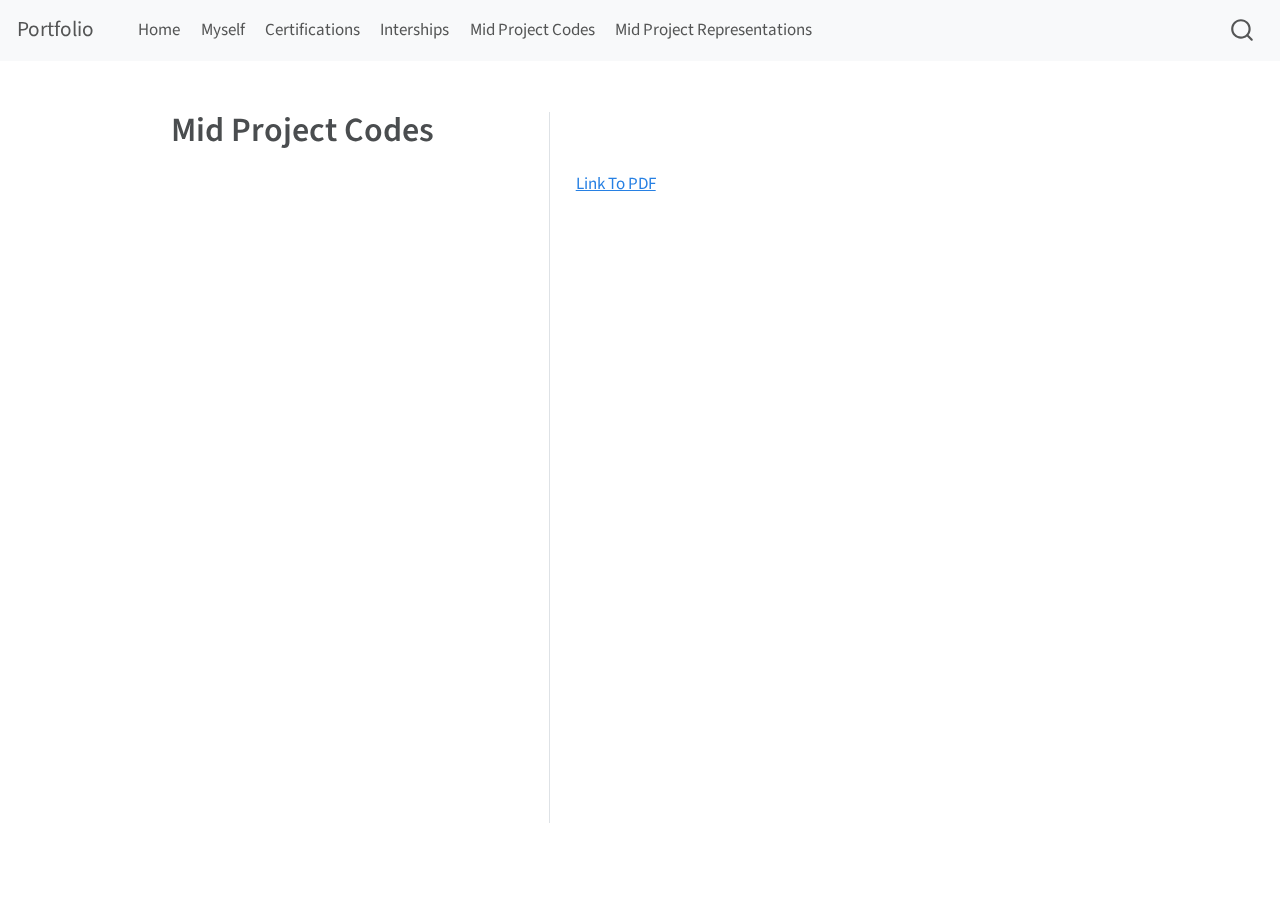
<file: docs/Mid_Stat515/Mid Project Codes.html>
<!DOCTYPE html>
<html xmlns="http://www.w3.org/1999/xhtml" lang="en" xml:lang="en"><head>

<meta charset="utf-8">
<meta name="generator" content="quarto-1.3.450">

<meta name="viewport" content="width=device-width, initial-scale=1.0, user-scalable=yes">


<title>Portfolio - Mid Project Codes</title>
<style>
code{white-space: pre-wrap;}
span.smallcaps{font-variant: small-caps;}
div.columns{display: flex; gap: min(4vw, 1.5em);}
div.column{flex: auto; overflow-x: auto;}
div.hanging-indent{margin-left: 1.5em; text-indent: -1.5em;}
ul.task-list{list-style: none;}
ul.task-list li input[type="checkbox"] {
  width: 0.8em;
  margin: 0 0.8em 0.2em -1em; /* quarto-specific, see https://github.com/quarto-dev/quarto-cli/issues/4556 */ 
  vertical-align: middle;
}
</style>


<script src="../site_libs/quarto-nav/quarto-nav.js"></script>
<script src="../site_libs/quarto-nav/headroom.min.js"></script>
<script src="../site_libs/clipboard/clipboard.min.js"></script>
<script src="../site_libs/quarto-search/autocomplete.umd.js"></script>
<script src="../site_libs/quarto-search/fuse.min.js"></script>
<script src="../site_libs/quarto-search/quarto-search.js"></script>
<meta name="quarto:offset" content="../">
<script src="../site_libs/quarto-html/quarto.js"></script>
<script src="../site_libs/quarto-html/popper.min.js"></script>
<script src="../site_libs/quarto-html/tippy.umd.min.js"></script>
<link href="../site_libs/quarto-html/tippy.css" rel="stylesheet">
<link href="../site_libs/quarto-html/quarto-syntax-highlighting.css" rel="stylesheet" id="quarto-text-highlighting-styles">
<script src="../site_libs/bootstrap/bootstrap.min.js"></script>
<link href="../site_libs/bootstrap/bootstrap-icons.css" rel="stylesheet">
<link href="../site_libs/bootstrap/bootstrap.min.css" rel="stylesheet" id="quarto-bootstrap" data-mode="light">
<script id="quarto-search-options" type="application/json">{
  "location": "navbar",
  "copy-button": false,
  "collapse-after": 3,
  "panel-placement": "end",
  "type": "overlay",
  "limit": 20,
  "language": {
    "search-no-results-text": "No results",
    "search-matching-documents-text": "matching documents",
    "search-copy-link-title": "Copy link to search",
    "search-hide-matches-text": "Hide additional matches",
    "search-more-match-text": "more match in this document",
    "search-more-matches-text": "more matches in this document",
    "search-clear-button-title": "Clear",
    "search-detached-cancel-button-title": "Cancel",
    "search-submit-button-title": "Submit",
    "search-label": "Search"
  }
}</script>


<link rel="stylesheet" href="../styles.css">
</head>

<body class="nav-fixed">

<div id="quarto-search-results"></div>
  <header id="quarto-header" class="headroom fixed-top">
    <nav class="navbar navbar-expand-lg navbar-dark ">
      <div class="navbar-container container-fluid">
      <div class="navbar-brand-container">
    <a class="navbar-brand" href="../index.html">
    <span class="navbar-title">Portfolio</span>
    </a>
  </div>
            <div id="quarto-search" class="" title="Search"></div>
          <button class="navbar-toggler" type="button" data-bs-toggle="collapse" data-bs-target="#navbarCollapse" aria-controls="navbarCollapse" aria-expanded="false" aria-label="Toggle navigation" onclick="if (window.quartoToggleHeadroom) { window.quartoToggleHeadroom(); }">
  <span class="navbar-toggler-icon"></span>
</button>
          <div class="collapse navbar-collapse" id="navbarCollapse">
            <ul class="navbar-nav navbar-nav-scroll me-auto">
  <li class="nav-item">
    <a class="nav-link" href="../index.html" rel="" target="">
 <span class="menu-text">Home</span></a>
  </li>  
  <li class="nav-item">
    <a class="nav-link" href="../Myself.html" rel="" target="">
 <span class="menu-text">Myself</span></a>
  </li>  
  <li class="nav-item">
    <a class="nav-link" href="../Certifications.html" rel="" target="">
 <span class="menu-text">Certifications</span></a>
  </li>  
  <li class="nav-item">
    <a class="nav-link" href="../Internships.html" rel="" target="">
 <span class="menu-text">Interships</span></a>
  </li>  
  <li class="nav-item">
    <a class="nav-link" href="../Mid Project Codes.html" rel="" target="">
 <span class="menu-text">Mid Project Codes</span></a>
  </li>  
  <li class="nav-item">
    <a class="nav-link" href="../Mid Project Representations.html" rel="" target="">
 <span class="menu-text">Mid Project Representations</span></a>
  </li>  
</ul>
            <div class="quarto-navbar-tools ms-auto">
</div>
          </div> <!-- /navcollapse -->
      </div> <!-- /container-fluid -->
    </nav>
</header>
<!-- content -->
<div id="quarto-content" class="quarto-container page-columns page-rows-contents page-layout-full page-navbar">
<!-- sidebar -->
<!-- margin-sidebar -->
    
<!-- main -->
<div class="quarto-about-trestles column-page">
  <div class="about-entity">
<header id="title-block-header" class="quarto-title-block default">
<div class="quarto-title">
<h1 class="title">Mid Project Codes</h1>
</div>
<div class="quarto-title-meta">
  </div>
</header>
  </div>
  <div class="about-contents"><main class="content column-page" id="quarto-document-content">
<section id="section" class="level2">
<h2 data-anchor-id="section"></h2>
<p><a href="R_mid.pdf">Link To PDF</a></p>


</section>
</main></div>
</div>
 <!-- /main -->
<script id="quarto-html-after-body" type="application/javascript">
window.document.addEventListener("DOMContentLoaded", function (event) {
  const toggleBodyColorMode = (bsSheetEl) => {
    const mode = bsSheetEl.getAttribute("data-mode");
    const bodyEl = window.document.querySelector("body");
    if (mode === "dark") {
      bodyEl.classList.add("quarto-dark");
      bodyEl.classList.remove("quarto-light");
    } else {
      bodyEl.classList.add("quarto-light");
      bodyEl.classList.remove("quarto-dark");
    }
  }
  const toggleBodyColorPrimary = () => {
    const bsSheetEl = window.document.querySelector("link#quarto-bootstrap");
    if (bsSheetEl) {
      toggleBodyColorMode(bsSheetEl);
    }
  }
  toggleBodyColorPrimary();  
  const isCodeAnnotation = (el) => {
    for (const clz of el.classList) {
      if (clz.startsWith('code-annotation-')) {                     
        return true;
      }
    }
    return false;
  }
  const clipboard = new window.ClipboardJS('.code-copy-button', {
    text: function(trigger) {
      const codeEl = trigger.previousElementSibling.cloneNode(true);
      for (const childEl of codeEl.children) {
        if (isCodeAnnotation(childEl)) {
          childEl.remove();
        }
      }
      return codeEl.innerText;
    }
  });
  clipboard.on('success', function(e) {
    // button target
    const button = e.trigger;
    // don't keep focus
    button.blur();
    // flash "checked"
    button.classList.add('code-copy-button-checked');
    var currentTitle = button.getAttribute("title");
    button.setAttribute("title", "Copied!");
    let tooltip;
    if (window.bootstrap) {
      button.setAttribute("data-bs-toggle", "tooltip");
      button.setAttribute("data-bs-placement", "left");
      button.setAttribute("data-bs-title", "Copied!");
      tooltip = new bootstrap.Tooltip(button, 
        { trigger: "manual", 
          customClass: "code-copy-button-tooltip",
          offset: [0, -8]});
      tooltip.show();    
    }
    setTimeout(function() {
      if (tooltip) {
        tooltip.hide();
        button.removeAttribute("data-bs-title");
        button.removeAttribute("data-bs-toggle");
        button.removeAttribute("data-bs-placement");
      }
      button.setAttribute("title", currentTitle);
      button.classList.remove('code-copy-button-checked');
    }, 1000);
    // clear code selection
    e.clearSelection();
  });
  function tippyHover(el, contentFn) {
    const config = {
      allowHTML: true,
      content: contentFn,
      maxWidth: 500,
      delay: 100,
      arrow: false,
      appendTo: function(el) {
          return el.parentElement;
      },
      interactive: true,
      interactiveBorder: 10,
      theme: 'quarto',
      placement: 'bottom-start'
    };
    window.tippy(el, config); 
  }
  const noterefs = window.document.querySelectorAll('a[role="doc-noteref"]');
  for (var i=0; i<noterefs.length; i++) {
    const ref = noterefs[i];
    tippyHover(ref, function() {
      // use id or data attribute instead here
      let href = ref.getAttribute('data-footnote-href') || ref.getAttribute('href');
      try { href = new URL(href).hash; } catch {}
      const id = href.replace(/^#\/?/, "");
      const note = window.document.getElementById(id);
      return note.innerHTML;
    });
  }
      let selectedAnnoteEl;
      const selectorForAnnotation = ( cell, annotation) => {
        let cellAttr = 'data-code-cell="' + cell + '"';
        let lineAttr = 'data-code-annotation="' +  annotation + '"';
        const selector = 'span[' + cellAttr + '][' + lineAttr + ']';
        return selector;
      }
      const selectCodeLines = (annoteEl) => {
        const doc = window.document;
        const targetCell = annoteEl.getAttribute("data-target-cell");
        const targetAnnotation = annoteEl.getAttribute("data-target-annotation");
        const annoteSpan = window.document.querySelector(selectorForAnnotation(targetCell, targetAnnotation));
        const lines = annoteSpan.getAttribute("data-code-lines").split(",");
        const lineIds = lines.map((line) => {
          return targetCell + "-" + line;
        })
        let top = null;
        let height = null;
        let parent = null;
        if (lineIds.length > 0) {
            //compute the position of the single el (top and bottom and make a div)
            const el = window.document.getElementById(lineIds[0]);
            top = el.offsetTop;
            height = el.offsetHeight;
            parent = el.parentElement.parentElement;
          if (lineIds.length > 1) {
            const lastEl = window.document.getElementById(lineIds[lineIds.length - 1]);
            const bottom = lastEl.offsetTop + lastEl.offsetHeight;
            height = bottom - top;
          }
          if (top !== null && height !== null && parent !== null) {
            // cook up a div (if necessary) and position it 
            let div = window.document.getElementById("code-annotation-line-highlight");
            if (div === null) {
              div = window.document.createElement("div");
              div.setAttribute("id", "code-annotation-line-highlight");
              div.style.position = 'absolute';
              parent.appendChild(div);
            }
            div.style.top = top - 2 + "px";
            div.style.height = height + 4 + "px";
            let gutterDiv = window.document.getElementById("code-annotation-line-highlight-gutter");
            if (gutterDiv === null) {
              gutterDiv = window.document.createElement("div");
              gutterDiv.setAttribute("id", "code-annotation-line-highlight-gutter");
              gutterDiv.style.position = 'absolute';
              const codeCell = window.document.getElementById(targetCell);
              const gutter = codeCell.querySelector('.code-annotation-gutter');
              gutter.appendChild(gutterDiv);
            }
            gutterDiv.style.top = top - 2 + "px";
            gutterDiv.style.height = height + 4 + "px";
          }
          selectedAnnoteEl = annoteEl;
        }
      };
      const unselectCodeLines = () => {
        const elementsIds = ["code-annotation-line-highlight", "code-annotation-line-highlight-gutter"];
        elementsIds.forEach((elId) => {
          const div = window.document.getElementById(elId);
          if (div) {
            div.remove();
          }
        });
        selectedAnnoteEl = undefined;
      };
      // Attach click handler to the DT
      const annoteDls = window.document.querySelectorAll('dt[data-target-cell]');
      for (const annoteDlNode of annoteDls) {
        annoteDlNode.addEventListener('click', (event) => {
          const clickedEl = event.target;
          if (clickedEl !== selectedAnnoteEl) {
            unselectCodeLines();
            const activeEl = window.document.querySelector('dt[data-target-cell].code-annotation-active');
            if (activeEl) {
              activeEl.classList.remove('code-annotation-active');
            }
            selectCodeLines(clickedEl);
            clickedEl.classList.add('code-annotation-active');
          } else {
            // Unselect the line
            unselectCodeLines();
            clickedEl.classList.remove('code-annotation-active');
          }
        });
      }
  const findCites = (el) => {
    const parentEl = el.parentElement;
    if (parentEl) {
      const cites = parentEl.dataset.cites;
      if (cites) {
        return {
          el,
          cites: cites.split(' ')
        };
      } else {
        return findCites(el.parentElement)
      }
    } else {
      return undefined;
    }
  };
  var bibliorefs = window.document.querySelectorAll('a[role="doc-biblioref"]');
  for (var i=0; i<bibliorefs.length; i++) {
    const ref = bibliorefs[i];
    const citeInfo = findCites(ref);
    if (citeInfo) {
      tippyHover(citeInfo.el, function() {
        var popup = window.document.createElement('div');
        citeInfo.cites.forEach(function(cite) {
          var citeDiv = window.document.createElement('div');
          citeDiv.classList.add('hanging-indent');
          citeDiv.classList.add('csl-entry');
          var biblioDiv = window.document.getElementById('ref-' + cite);
          if (biblioDiv) {
            citeDiv.innerHTML = biblioDiv.innerHTML;
          }
          popup.appendChild(citeDiv);
        });
        return popup.innerHTML;
      });
    }
  }
});
</script>
</div> <!-- /content -->



</body></html>
</file>
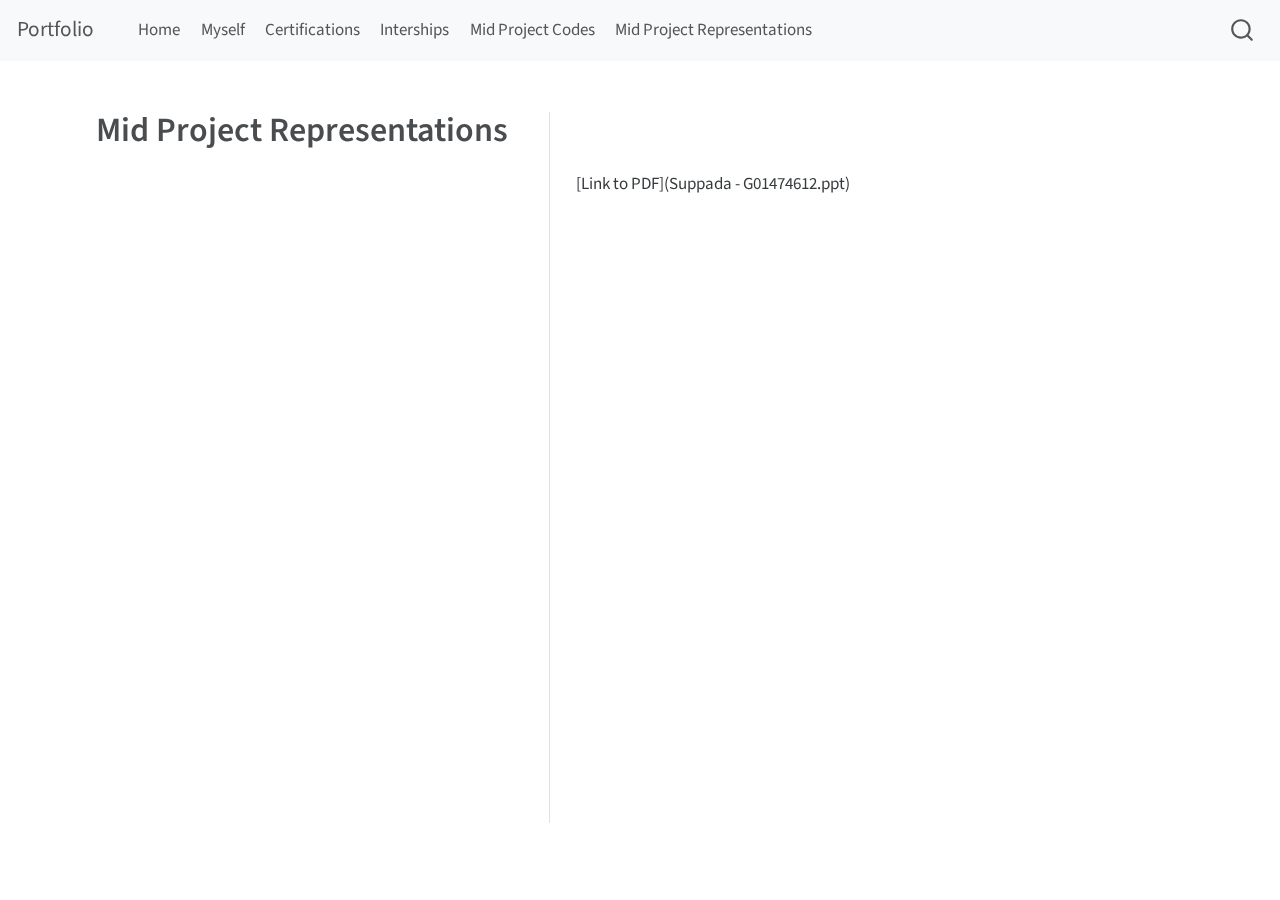
<file: docs/Mid_Stat515/Mid Project Representations.html>
<!DOCTYPE html>
<html xmlns="http://www.w3.org/1999/xhtml" lang="en" xml:lang="en"><head>

<meta charset="utf-8">
<meta name="generator" content="quarto-1.3.450">

<meta name="viewport" content="width=device-width, initial-scale=1.0, user-scalable=yes">


<title>Portfolio - Mid Project Representations</title>
<style>
code{white-space: pre-wrap;}
span.smallcaps{font-variant: small-caps;}
div.columns{display: flex; gap: min(4vw, 1.5em);}
div.column{flex: auto; overflow-x: auto;}
div.hanging-indent{margin-left: 1.5em; text-indent: -1.5em;}
ul.task-list{list-style: none;}
ul.task-list li input[type="checkbox"] {
  width: 0.8em;
  margin: 0 0.8em 0.2em -1em; /* quarto-specific, see https://github.com/quarto-dev/quarto-cli/issues/4556 */ 
  vertical-align: middle;
}
</style>


<script src="../site_libs/quarto-nav/quarto-nav.js"></script>
<script src="../site_libs/quarto-nav/headroom.min.js"></script>
<script src="../site_libs/clipboard/clipboard.min.js"></script>
<script src="../site_libs/quarto-search/autocomplete.umd.js"></script>
<script src="../site_libs/quarto-search/fuse.min.js"></script>
<script src="../site_libs/quarto-search/quarto-search.js"></script>
<meta name="quarto:offset" content="../">
<script src="../site_libs/quarto-html/quarto.js"></script>
<script src="../site_libs/quarto-html/popper.min.js"></script>
<script src="../site_libs/quarto-html/tippy.umd.min.js"></script>
<link href="../site_libs/quarto-html/tippy.css" rel="stylesheet">
<link href="../site_libs/quarto-html/quarto-syntax-highlighting.css" rel="stylesheet" id="quarto-text-highlighting-styles">
<script src="../site_libs/bootstrap/bootstrap.min.js"></script>
<link href="../site_libs/bootstrap/bootstrap-icons.css" rel="stylesheet">
<link href="../site_libs/bootstrap/bootstrap.min.css" rel="stylesheet" id="quarto-bootstrap" data-mode="light">
<script id="quarto-search-options" type="application/json">{
  "location": "navbar",
  "copy-button": false,
  "collapse-after": 3,
  "panel-placement": "end",
  "type": "overlay",
  "limit": 20,
  "language": {
    "search-no-results-text": "No results",
    "search-matching-documents-text": "matching documents",
    "search-copy-link-title": "Copy link to search",
    "search-hide-matches-text": "Hide additional matches",
    "search-more-match-text": "more match in this document",
    "search-more-matches-text": "more matches in this document",
    "search-clear-button-title": "Clear",
    "search-detached-cancel-button-title": "Cancel",
    "search-submit-button-title": "Submit",
    "search-label": "Search"
  }
}</script>


<link rel="stylesheet" href="../styles.css">
</head>

<body class="nav-fixed">

<div id="quarto-search-results"></div>
  <header id="quarto-header" class="headroom fixed-top">
    <nav class="navbar navbar-expand-lg navbar-dark ">
      <div class="navbar-container container-fluid">
      <div class="navbar-brand-container">
    <a class="navbar-brand" href="../index.html">
    <span class="navbar-title">Portfolio</span>
    </a>
  </div>
            <div id="quarto-search" class="" title="Search"></div>
          <button class="navbar-toggler" type="button" data-bs-toggle="collapse" data-bs-target="#navbarCollapse" aria-controls="navbarCollapse" aria-expanded="false" aria-label="Toggle navigation" onclick="if (window.quartoToggleHeadroom) { window.quartoToggleHeadroom(); }">
  <span class="navbar-toggler-icon"></span>
</button>
          <div class="collapse navbar-collapse" id="navbarCollapse">
            <ul class="navbar-nav navbar-nav-scroll me-auto">
  <li class="nav-item">
    <a class="nav-link" href="../index.html" rel="" target="">
 <span class="menu-text">Home</span></a>
  </li>  
  <li class="nav-item">
    <a class="nav-link" href="../Myself.html" rel="" target="">
 <span class="menu-text">Myself</span></a>
  </li>  
  <li class="nav-item">
    <a class="nav-link" href="../Certifications.html" rel="" target="">
 <span class="menu-text">Certifications</span></a>
  </li>  
  <li class="nav-item">
    <a class="nav-link" href="../Internships.html" rel="" target="">
 <span class="menu-text">Interships</span></a>
  </li>  
  <li class="nav-item">
    <a class="nav-link" href="../Mid Project Codes.html" rel="" target="">
 <span class="menu-text">Mid Project Codes</span></a>
  </li>  
  <li class="nav-item">
    <a class="nav-link" href="../Mid Project Representations.html" rel="" target="">
 <span class="menu-text">Mid Project Representations</span></a>
  </li>  
</ul>
            <div class="quarto-navbar-tools ms-auto">
</div>
          </div> <!-- /navcollapse -->
      </div> <!-- /container-fluid -->
    </nav>
</header>
<!-- content -->
<div id="quarto-content" class="quarto-container page-columns page-rows-contents page-layout-full page-navbar">
<!-- sidebar -->
<!-- margin-sidebar -->
    
<!-- main -->
<div class="quarto-about-trestles column-page">
  <div class="about-entity">
<header id="title-block-header" class="quarto-title-block default">
<div class="quarto-title">
<h1 class="title">Mid Project Representations</h1>
</div>
<div class="quarto-title-meta">
  </div>
</header>
  </div>
  <div class="about-contents"><main class="content column-page" id="quarto-document-content">
<section id="section" class="level2">
<h2 data-anchor-id="section"></h2>
<p>[Link to PDF](Suppada - G01474612.ppt)</p>


</section>
</main></div>
</div>
 <!-- /main -->
<script id="quarto-html-after-body" type="application/javascript">
window.document.addEventListener("DOMContentLoaded", function (event) {
  const toggleBodyColorMode = (bsSheetEl) => {
    const mode = bsSheetEl.getAttribute("data-mode");
    const bodyEl = window.document.querySelector("body");
    if (mode === "dark") {
      bodyEl.classList.add("quarto-dark");
      bodyEl.classList.remove("quarto-light");
    } else {
      bodyEl.classList.add("quarto-light");
      bodyEl.classList.remove("quarto-dark");
    }
  }
  const toggleBodyColorPrimary = () => {
    const bsSheetEl = window.document.querySelector("link#quarto-bootstrap");
    if (bsSheetEl) {
      toggleBodyColorMode(bsSheetEl);
    }
  }
  toggleBodyColorPrimary();  
  const isCodeAnnotation = (el) => {
    for (const clz of el.classList) {
      if (clz.startsWith('code-annotation-')) {                     
        return true;
      }
    }
    return false;
  }
  const clipboard = new window.ClipboardJS('.code-copy-button', {
    text: function(trigger) {
      const codeEl = trigger.previousElementSibling.cloneNode(true);
      for (const childEl of codeEl.children) {
        if (isCodeAnnotation(childEl)) {
          childEl.remove();
        }
      }
      return codeEl.innerText;
    }
  });
  clipboard.on('success', function(e) {
    // button target
    const button = e.trigger;
    // don't keep focus
    button.blur();
    // flash "checked"
    button.classList.add('code-copy-button-checked');
    var currentTitle = button.getAttribute("title");
    button.setAttribute("title", "Copied!");
    let tooltip;
    if (window.bootstrap) {
      button.setAttribute("data-bs-toggle", "tooltip");
      button.setAttribute("data-bs-placement", "left");
      button.setAttribute("data-bs-title", "Copied!");
      tooltip = new bootstrap.Tooltip(button, 
        { trigger: "manual", 
          customClass: "code-copy-button-tooltip",
          offset: [0, -8]});
      tooltip.show();    
    }
    setTimeout(function() {
      if (tooltip) {
        tooltip.hide();
        button.removeAttribute("data-bs-title");
        button.removeAttribute("data-bs-toggle");
        button.removeAttribute("data-bs-placement");
      }
      button.setAttribute("title", currentTitle);
      button.classList.remove('code-copy-button-checked');
    }, 1000);
    // clear code selection
    e.clearSelection();
  });
  function tippyHover(el, contentFn) {
    const config = {
      allowHTML: true,
      content: contentFn,
      maxWidth: 500,
      delay: 100,
      arrow: false,
      appendTo: function(el) {
          return el.parentElement;
      },
      interactive: true,
      interactiveBorder: 10,
      theme: 'quarto',
      placement: 'bottom-start'
    };
    window.tippy(el, config); 
  }
  const noterefs = window.document.querySelectorAll('a[role="doc-noteref"]');
  for (var i=0; i<noterefs.length; i++) {
    const ref = noterefs[i];
    tippyHover(ref, function() {
      // use id or data attribute instead here
      let href = ref.getAttribute('data-footnote-href') || ref.getAttribute('href');
      try { href = new URL(href).hash; } catch {}
      const id = href.replace(/^#\/?/, "");
      const note = window.document.getElementById(id);
      return note.innerHTML;
    });
  }
      let selectedAnnoteEl;
      const selectorForAnnotation = ( cell, annotation) => {
        let cellAttr = 'data-code-cell="' + cell + '"';
        let lineAttr = 'data-code-annotation="' +  annotation + '"';
        const selector = 'span[' + cellAttr + '][' + lineAttr + ']';
        return selector;
      }
      const selectCodeLines = (annoteEl) => {
        const doc = window.document;
        const targetCell = annoteEl.getAttribute("data-target-cell");
        const targetAnnotation = annoteEl.getAttribute("data-target-annotation");
        const annoteSpan = window.document.querySelector(selectorForAnnotation(targetCell, targetAnnotation));
        const lines = annoteSpan.getAttribute("data-code-lines").split(",");
        const lineIds = lines.map((line) => {
          return targetCell + "-" + line;
        })
        let top = null;
        let height = null;
        let parent = null;
        if (lineIds.length > 0) {
            //compute the position of the single el (top and bottom and make a div)
            const el = window.document.getElementById(lineIds[0]);
            top = el.offsetTop;
            height = el.offsetHeight;
            parent = el.parentElement.parentElement;
          if (lineIds.length > 1) {
            const lastEl = window.document.getElementById(lineIds[lineIds.length - 1]);
            const bottom = lastEl.offsetTop + lastEl.offsetHeight;
            height = bottom - top;
          }
          if (top !== null && height !== null && parent !== null) {
            // cook up a div (if necessary) and position it 
            let div = window.document.getElementById("code-annotation-line-highlight");
            if (div === null) {
              div = window.document.createElement("div");
              div.setAttribute("id", "code-annotation-line-highlight");
              div.style.position = 'absolute';
              parent.appendChild(div);
            }
            div.style.top = top - 2 + "px";
            div.style.height = height + 4 + "px";
            let gutterDiv = window.document.getElementById("code-annotation-line-highlight-gutter");
            if (gutterDiv === null) {
              gutterDiv = window.document.createElement("div");
              gutterDiv.setAttribute("id", "code-annotation-line-highlight-gutter");
              gutterDiv.style.position = 'absolute';
              const codeCell = window.document.getElementById(targetCell);
              const gutter = codeCell.querySelector('.code-annotation-gutter');
              gutter.appendChild(gutterDiv);
            }
            gutterDiv.style.top = top - 2 + "px";
            gutterDiv.style.height = height + 4 + "px";
          }
          selectedAnnoteEl = annoteEl;
        }
      };
      const unselectCodeLines = () => {
        const elementsIds = ["code-annotation-line-highlight", "code-annotation-line-highlight-gutter"];
        elementsIds.forEach((elId) => {
          const div = window.document.getElementById(elId);
          if (div) {
            div.remove();
          }
        });
        selectedAnnoteEl = undefined;
      };
      // Attach click handler to the DT
      const annoteDls = window.document.querySelectorAll('dt[data-target-cell]');
      for (const annoteDlNode of annoteDls) {
        annoteDlNode.addEventListener('click', (event) => {
          const clickedEl = event.target;
          if (clickedEl !== selectedAnnoteEl) {
            unselectCodeLines();
            const activeEl = window.document.querySelector('dt[data-target-cell].code-annotation-active');
            if (activeEl) {
              activeEl.classList.remove('code-annotation-active');
            }
            selectCodeLines(clickedEl);
            clickedEl.classList.add('code-annotation-active');
          } else {
            // Unselect the line
            unselectCodeLines();
            clickedEl.classList.remove('code-annotation-active');
          }
        });
      }
  const findCites = (el) => {
    const parentEl = el.parentElement;
    if (parentEl) {
      const cites = parentEl.dataset.cites;
      if (cites) {
        return {
          el,
          cites: cites.split(' ')
        };
      } else {
        return findCites(el.parentElement)
      }
    } else {
      return undefined;
    }
  };
  var bibliorefs = window.document.querySelectorAll('a[role="doc-biblioref"]');
  for (var i=0; i<bibliorefs.length; i++) {
    const ref = bibliorefs[i];
    const citeInfo = findCites(ref);
    if (citeInfo) {
      tippyHover(citeInfo.el, function() {
        var popup = window.document.createElement('div');
        citeInfo.cites.forEach(function(cite) {
          var citeDiv = window.document.createElement('div');
          citeDiv.classList.add('hanging-indent');
          citeDiv.classList.add('csl-entry');
          var biblioDiv = window.document.getElementById('ref-' + cite);
          if (biblioDiv) {
            citeDiv.innerHTML = biblioDiv.innerHTML;
          }
          popup.appendChild(citeDiv);
        });
        return popup.innerHTML;
      });
    }
  }
});
</script>
</div> <!-- /content -->



</body></html>
</file>
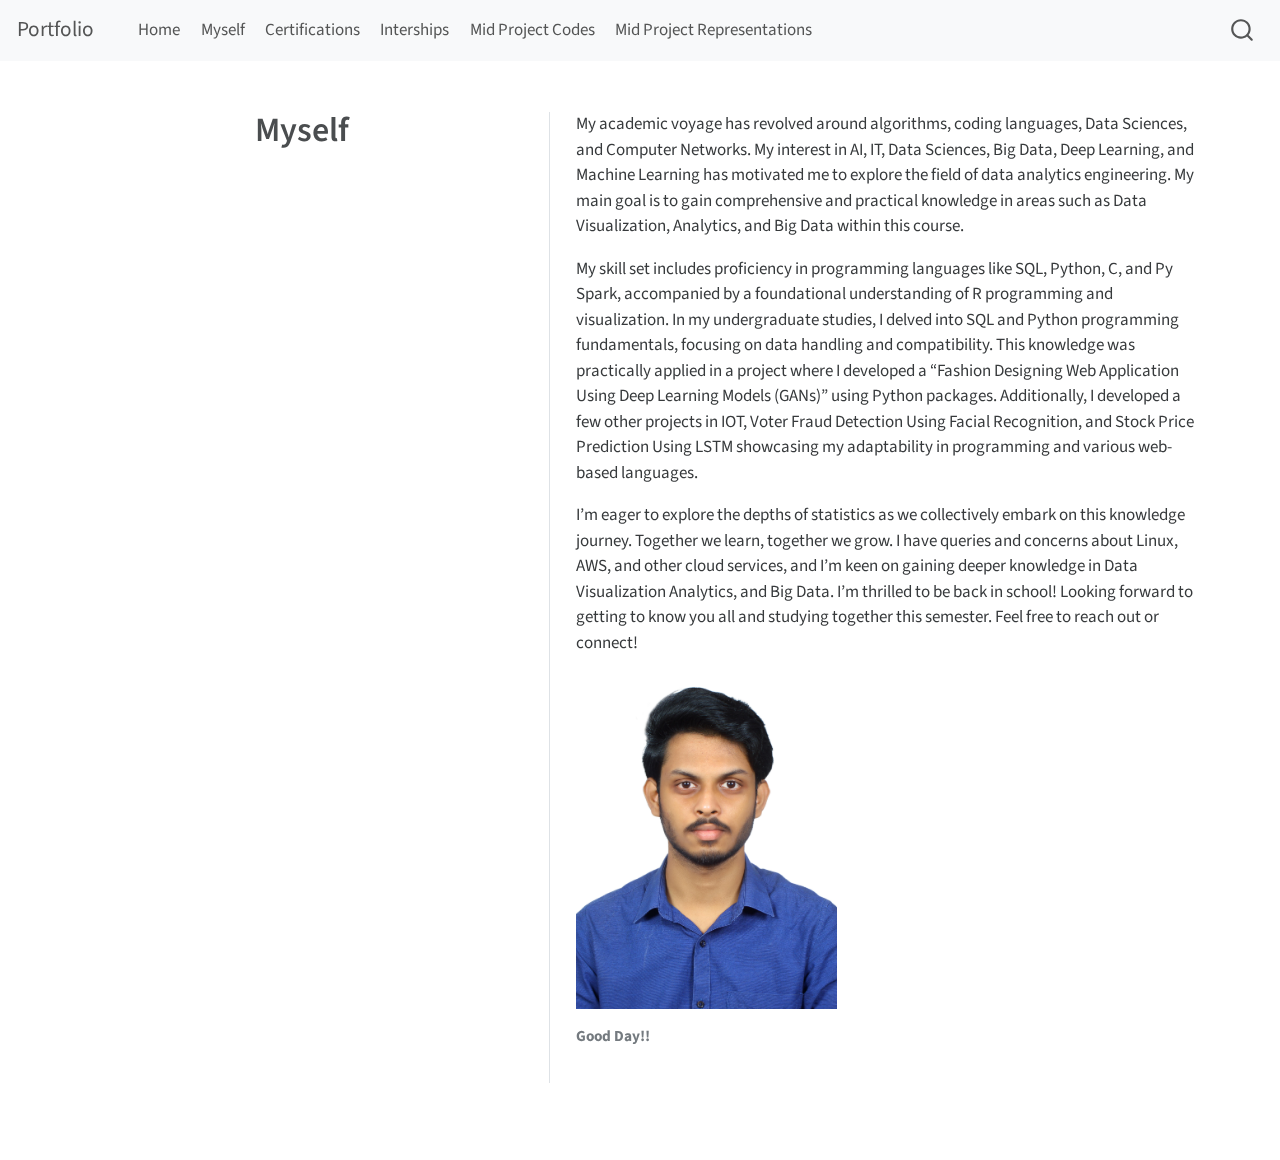
<file: docs/Mid_Stat515/Myself.html>
<!DOCTYPE html>
<html xmlns="http://www.w3.org/1999/xhtml" lang="en" xml:lang="en"><head>

<meta charset="utf-8">
<meta name="generator" content="quarto-1.3.450">

<meta name="viewport" content="width=device-width, initial-scale=1.0, user-scalable=yes">


<title>Portfolio - Myself</title>
<style>
code{white-space: pre-wrap;}
span.smallcaps{font-variant: small-caps;}
div.columns{display: flex; gap: min(4vw, 1.5em);}
div.column{flex: auto; overflow-x: auto;}
div.hanging-indent{margin-left: 1.5em; text-indent: -1.5em;}
ul.task-list{list-style: none;}
ul.task-list li input[type="checkbox"] {
  width: 0.8em;
  margin: 0 0.8em 0.2em -1em; /* quarto-specific, see https://github.com/quarto-dev/quarto-cli/issues/4556 */ 
  vertical-align: middle;
}
</style>


<script src="../site_libs/quarto-nav/quarto-nav.js"></script>
<script src="../site_libs/quarto-nav/headroom.min.js"></script>
<script src="../site_libs/clipboard/clipboard.min.js"></script>
<script src="../site_libs/quarto-search/autocomplete.umd.js"></script>
<script src="../site_libs/quarto-search/fuse.min.js"></script>
<script src="../site_libs/quarto-search/quarto-search.js"></script>
<meta name="quarto:offset" content="../">
<script src="../site_libs/quarto-html/quarto.js"></script>
<script src="../site_libs/quarto-html/popper.min.js"></script>
<script src="../site_libs/quarto-html/tippy.umd.min.js"></script>
<link href="../site_libs/quarto-html/tippy.css" rel="stylesheet">
<link href="../site_libs/quarto-html/quarto-syntax-highlighting.css" rel="stylesheet" id="quarto-text-highlighting-styles">
<script src="../site_libs/bootstrap/bootstrap.min.js"></script>
<link href="../site_libs/bootstrap/bootstrap-icons.css" rel="stylesheet">
<link href="../site_libs/bootstrap/bootstrap.min.css" rel="stylesheet" id="quarto-bootstrap" data-mode="light">
<script id="quarto-search-options" type="application/json">{
  "location": "navbar",
  "copy-button": false,
  "collapse-after": 3,
  "panel-placement": "end",
  "type": "overlay",
  "limit": 20,
  "language": {
    "search-no-results-text": "No results",
    "search-matching-documents-text": "matching documents",
    "search-copy-link-title": "Copy link to search",
    "search-hide-matches-text": "Hide additional matches",
    "search-more-match-text": "more match in this document",
    "search-more-matches-text": "more matches in this document",
    "search-clear-button-title": "Clear",
    "search-detached-cancel-button-title": "Cancel",
    "search-submit-button-title": "Submit",
    "search-label": "Search"
  }
}</script>


<link rel="stylesheet" href="../styles.css">
</head>

<body class="nav-fixed">

<div id="quarto-search-results"></div>
  <header id="quarto-header" class="headroom fixed-top">
    <nav class="navbar navbar-expand-lg navbar-dark ">
      <div class="navbar-container container-fluid">
      <div class="navbar-brand-container">
    <a class="navbar-brand" href="../index.html">
    <span class="navbar-title">Portfolio</span>
    </a>
  </div>
            <div id="quarto-search" class="" title="Search"></div>
          <button class="navbar-toggler" type="button" data-bs-toggle="collapse" data-bs-target="#navbarCollapse" aria-controls="navbarCollapse" aria-expanded="false" aria-label="Toggle navigation" onclick="if (window.quartoToggleHeadroom) { window.quartoToggleHeadroom(); }">
  <span class="navbar-toggler-icon"></span>
</button>
          <div class="collapse navbar-collapse" id="navbarCollapse">
            <ul class="navbar-nav navbar-nav-scroll me-auto">
  <li class="nav-item">
    <a class="nav-link" href="../index.html" rel="" target="">
 <span class="menu-text">Home</span></a>
  </li>  
  <li class="nav-item">
    <a class="nav-link" href="../Myself.html" rel="" target="">
 <span class="menu-text">Myself</span></a>
  </li>  
  <li class="nav-item">
    <a class="nav-link" href="../Certifications.html" rel="" target="">
 <span class="menu-text">Certifications</span></a>
  </li>  
  <li class="nav-item">
    <a class="nav-link" href="../Internships.html" rel="" target="">
 <span class="menu-text">Interships</span></a>
  </li>  
  <li class="nav-item">
    <a class="nav-link" href="../Mid Project Codes.html" rel="" target="">
 <span class="menu-text">Mid Project Codes</span></a>
  </li>  
  <li class="nav-item">
    <a class="nav-link" href="../Mid Project Representations.html" rel="" target="">
 <span class="menu-text">Mid Project Representations</span></a>
  </li>  
</ul>
            <div class="quarto-navbar-tools ms-auto">
</div>
          </div> <!-- /navcollapse -->
      </div> <!-- /container-fluid -->
    </nav>
</header>
<!-- content -->
<div id="quarto-content" class="quarto-container page-columns page-rows-contents page-layout-full page-navbar">
<!-- sidebar -->
<!-- margin-sidebar -->
    
<!-- main -->
<div class="quarto-about-trestles column-page">
  <div class="about-entity">
<header id="title-block-header" class="quarto-title-block default">
<div class="quarto-title">
<h1 class="title">Myself</h1>
</div>
<div class="quarto-title-meta">
  </div>
</header>
  </div>
  <div class="about-contents"><main class="content column-page" id="quarto-document-content">
<p>My academic voyage has revolved around algorithms, coding languages, Data Sciences, and Computer Networks. My interest in AI, IT, Data Sciences, Big Data, Deep Learning, and Machine Learning has motivated me to explore the field of data analytics engineering. My main goal is to gain comprehensive and practical knowledge in areas such as Data Visualization, Analytics, and Big Data within this course.</p>
<p>My skill set includes proficiency in programming languages like SQL, Python, C, and Py Spark, accompanied by a foundational understanding of R programming and visualization. In my undergraduate studies, I delved into SQL and Python programming fundamentals, focusing on data handling and compatibility. This knowledge was practically applied in a project where I developed a “Fashion Designing Web Application Using Deep Learning Models (GANs)” using Python packages. Additionally, I developed a few other projects in IOT, Voter Fraud Detection Using Facial Recognition, and Stock Price Prediction Using LSTM showcasing my adaptability in programming and various web-based languages.</p>
<p>I’m eager to explore the depths of statistics as we collectively embark on this knowledge journey. Together we learn, together we grow. I have queries and concerns about Linux, AWS, and other cloud services, and I’m keen on gaining deeper knowledge in Data Visualization Analytics, and Big Data. I’m thrilled to be back in school! Looking forward to getting to know you all and studying together this semester. Feel free to reach out or connect!</p>
<div class="quarto-figure quarto-figure-left">
<figure class="figure">
<p><img src="Sai SriRam Photo COMPRESSED.jpg" class="img-fluid figure-img" width="261"></p>
<figcaption class="figure-caption"><strong>Good Day!!</strong></figcaption>
</figure>
</div>


</main></div>
</div>
 <!-- /main -->
<script id="quarto-html-after-body" type="application/javascript">
window.document.addEventListener("DOMContentLoaded", function (event) {
  const toggleBodyColorMode = (bsSheetEl) => {
    const mode = bsSheetEl.getAttribute("data-mode");
    const bodyEl = window.document.querySelector("body");
    if (mode === "dark") {
      bodyEl.classList.add("quarto-dark");
      bodyEl.classList.remove("quarto-light");
    } else {
      bodyEl.classList.add("quarto-light");
      bodyEl.classList.remove("quarto-dark");
    }
  }
  const toggleBodyColorPrimary = () => {
    const bsSheetEl = window.document.querySelector("link#quarto-bootstrap");
    if (bsSheetEl) {
      toggleBodyColorMode(bsSheetEl);
    }
  }
  toggleBodyColorPrimary();  
  const isCodeAnnotation = (el) => {
    for (const clz of el.classList) {
      if (clz.startsWith('code-annotation-')) {                     
        return true;
      }
    }
    return false;
  }
  const clipboard = new window.ClipboardJS('.code-copy-button', {
    text: function(trigger) {
      const codeEl = trigger.previousElementSibling.cloneNode(true);
      for (const childEl of codeEl.children) {
        if (isCodeAnnotation(childEl)) {
          childEl.remove();
        }
      }
      return codeEl.innerText;
    }
  });
  clipboard.on('success', function(e) {
    // button target
    const button = e.trigger;
    // don't keep focus
    button.blur();
    // flash "checked"
    button.classList.add('code-copy-button-checked');
    var currentTitle = button.getAttribute("title");
    button.setAttribute("title", "Copied!");
    let tooltip;
    if (window.bootstrap) {
      button.setAttribute("data-bs-toggle", "tooltip");
      button.setAttribute("data-bs-placement", "left");
      button.setAttribute("data-bs-title", "Copied!");
      tooltip = new bootstrap.Tooltip(button, 
        { trigger: "manual", 
          customClass: "code-copy-button-tooltip",
          offset: [0, -8]});
      tooltip.show();    
    }
    setTimeout(function() {
      if (tooltip) {
        tooltip.hide();
        button.removeAttribute("data-bs-title");
        button.removeAttribute("data-bs-toggle");
        button.removeAttribute("data-bs-placement");
      }
      button.setAttribute("title", currentTitle);
      button.classList.remove('code-copy-button-checked');
    }, 1000);
    // clear code selection
    e.clearSelection();
  });
  function tippyHover(el, contentFn) {
    const config = {
      allowHTML: true,
      content: contentFn,
      maxWidth: 500,
      delay: 100,
      arrow: false,
      appendTo: function(el) {
          return el.parentElement;
      },
      interactive: true,
      interactiveBorder: 10,
      theme: 'quarto',
      placement: 'bottom-start'
    };
    window.tippy(el, config); 
  }
  const noterefs = window.document.querySelectorAll('a[role="doc-noteref"]');
  for (var i=0; i<noterefs.length; i++) {
    const ref = noterefs[i];
    tippyHover(ref, function() {
      // use id or data attribute instead here
      let href = ref.getAttribute('data-footnote-href') || ref.getAttribute('href');
      try { href = new URL(href).hash; } catch {}
      const id = href.replace(/^#\/?/, "");
      const note = window.document.getElementById(id);
      return note.innerHTML;
    });
  }
      let selectedAnnoteEl;
      const selectorForAnnotation = ( cell, annotation) => {
        let cellAttr = 'data-code-cell="' + cell + '"';
        let lineAttr = 'data-code-annotation="' +  annotation + '"';
        const selector = 'span[' + cellAttr + '][' + lineAttr + ']';
        return selector;
      }
      const selectCodeLines = (annoteEl) => {
        const doc = window.document;
        const targetCell = annoteEl.getAttribute("data-target-cell");
        const targetAnnotation = annoteEl.getAttribute("data-target-annotation");
        const annoteSpan = window.document.querySelector(selectorForAnnotation(targetCell, targetAnnotation));
        const lines = annoteSpan.getAttribute("data-code-lines").split(",");
        const lineIds = lines.map((line) => {
          return targetCell + "-" + line;
        })
        let top = null;
        let height = null;
        let parent = null;
        if (lineIds.length > 0) {
            //compute the position of the single el (top and bottom and make a div)
            const el = window.document.getElementById(lineIds[0]);
            top = el.offsetTop;
            height = el.offsetHeight;
            parent = el.parentElement.parentElement;
          if (lineIds.length > 1) {
            const lastEl = window.document.getElementById(lineIds[lineIds.length - 1]);
            const bottom = lastEl.offsetTop + lastEl.offsetHeight;
            height = bottom - top;
          }
          if (top !== null && height !== null && parent !== null) {
            // cook up a div (if necessary) and position it 
            let div = window.document.getElementById("code-annotation-line-highlight");
            if (div === null) {
              div = window.document.createElement("div");
              div.setAttribute("id", "code-annotation-line-highlight");
              div.style.position = 'absolute';
              parent.appendChild(div);
            }
            div.style.top = top - 2 + "px";
            div.style.height = height + 4 + "px";
            let gutterDiv = window.document.getElementById("code-annotation-line-highlight-gutter");
            if (gutterDiv === null) {
              gutterDiv = window.document.createElement("div");
              gutterDiv.setAttribute("id", "code-annotation-line-highlight-gutter");
              gutterDiv.style.position = 'absolute';
              const codeCell = window.document.getElementById(targetCell);
              const gutter = codeCell.querySelector('.code-annotation-gutter');
              gutter.appendChild(gutterDiv);
            }
            gutterDiv.style.top = top - 2 + "px";
            gutterDiv.style.height = height + 4 + "px";
          }
          selectedAnnoteEl = annoteEl;
        }
      };
      const unselectCodeLines = () => {
        const elementsIds = ["code-annotation-line-highlight", "code-annotation-line-highlight-gutter"];
        elementsIds.forEach((elId) => {
          const div = window.document.getElementById(elId);
          if (div) {
            div.remove();
          }
        });
        selectedAnnoteEl = undefined;
      };
      // Attach click handler to the DT
      const annoteDls = window.document.querySelectorAll('dt[data-target-cell]');
      for (const annoteDlNode of annoteDls) {
        annoteDlNode.addEventListener('click', (event) => {
          const clickedEl = event.target;
          if (clickedEl !== selectedAnnoteEl) {
            unselectCodeLines();
            const activeEl = window.document.querySelector('dt[data-target-cell].code-annotation-active');
            if (activeEl) {
              activeEl.classList.remove('code-annotation-active');
            }
            selectCodeLines(clickedEl);
            clickedEl.classList.add('code-annotation-active');
          } else {
            // Unselect the line
            unselectCodeLines();
            clickedEl.classList.remove('code-annotation-active');
          }
        });
      }
  const findCites = (el) => {
    const parentEl = el.parentElement;
    if (parentEl) {
      const cites = parentEl.dataset.cites;
      if (cites) {
        return {
          el,
          cites: cites.split(' ')
        };
      } else {
        return findCites(el.parentElement)
      }
    } else {
      return undefined;
    }
  };
  var bibliorefs = window.document.querySelectorAll('a[role="doc-biblioref"]');
  for (var i=0; i<bibliorefs.length; i++) {
    const ref = bibliorefs[i];
    const citeInfo = findCites(ref);
    if (citeInfo) {
      tippyHover(citeInfo.el, function() {
        var popup = window.document.createElement('div');
        citeInfo.cites.forEach(function(cite) {
          var citeDiv = window.document.createElement('div');
          citeDiv.classList.add('hanging-indent');
          citeDiv.classList.add('csl-entry');
          var biblioDiv = window.document.getElementById('ref-' + cite);
          if (biblioDiv) {
            citeDiv.innerHTML = biblioDiv.innerHTML;
          }
          popup.appendChild(citeDiv);
        });
        return popup.innerHTML;
      });
    }
  }
});
</script>
</div> <!-- /content -->



</body></html>
</file>
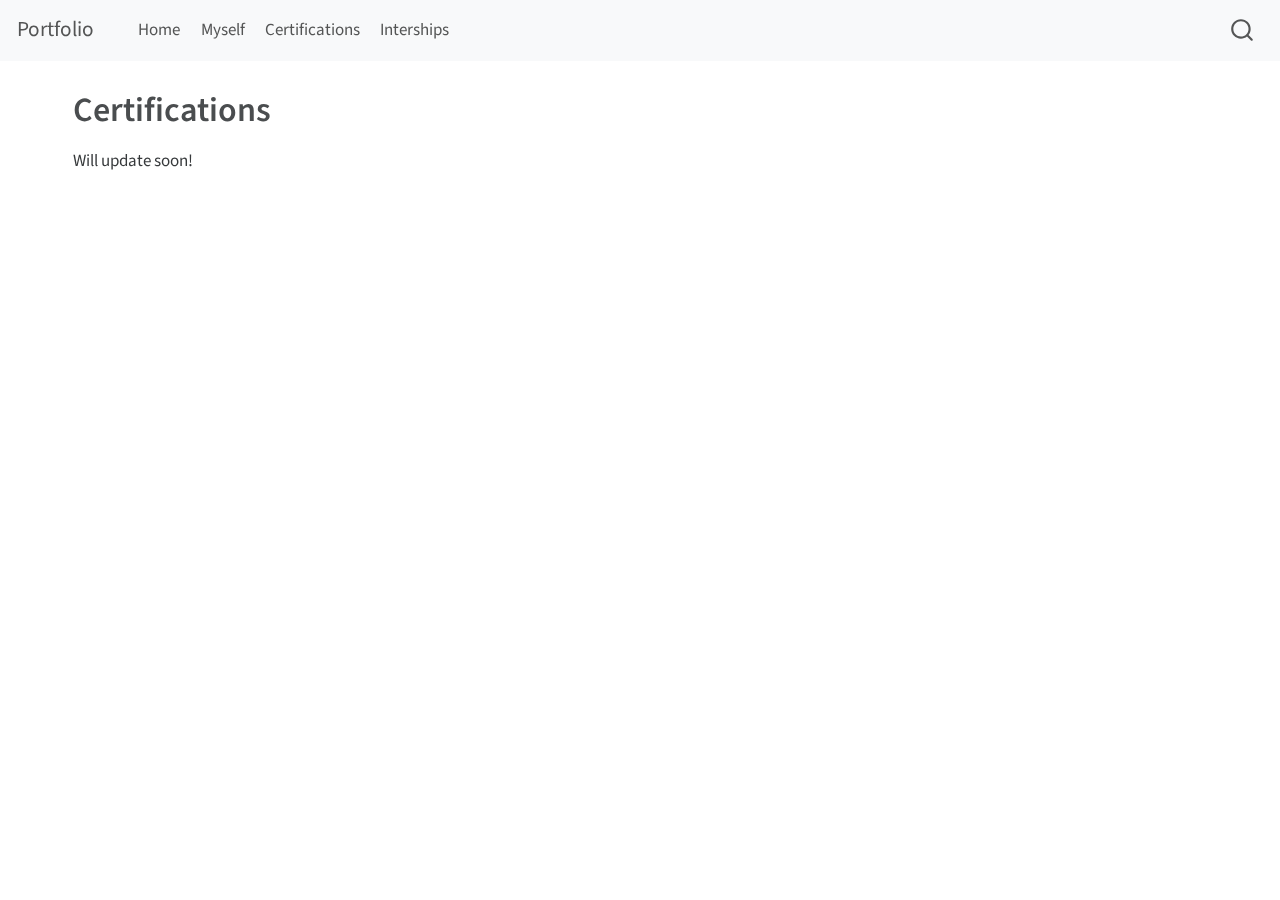
<file: docs/STAT_LAB515/Certifications.html>
<!DOCTYPE html>
<html xmlns="http://www.w3.org/1999/xhtml" lang="en" xml:lang="en"><head>

<meta charset="utf-8">
<meta name="generator" content="quarto-1.3.450">

<meta name="viewport" content="width=device-width, initial-scale=1.0, user-scalable=yes">


<title>Portfolio - Certifications</title>
<style>
code{white-space: pre-wrap;}
span.smallcaps{font-variant: small-caps;}
div.columns{display: flex; gap: min(4vw, 1.5em);}
div.column{flex: auto; overflow-x: auto;}
div.hanging-indent{margin-left: 1.5em; text-indent: -1.5em;}
ul.task-list{list-style: none;}
ul.task-list li input[type="checkbox"] {
  width: 0.8em;
  margin: 0 0.8em 0.2em -1em; /* quarto-specific, see https://github.com/quarto-dev/quarto-cli/issues/4556 */ 
  vertical-align: middle;
}
</style>


<script src="../site_libs/quarto-nav/quarto-nav.js"></script>
<script src="../site_libs/quarto-nav/headroom.min.js"></script>
<script src="../site_libs/clipboard/clipboard.min.js"></script>
<script src="../site_libs/quarto-search/autocomplete.umd.js"></script>
<script src="../site_libs/quarto-search/fuse.min.js"></script>
<script src="../site_libs/quarto-search/quarto-search.js"></script>
<meta name="quarto:offset" content="../">
<script src="../site_libs/quarto-html/quarto.js"></script>
<script src="../site_libs/quarto-html/popper.min.js"></script>
<script src="../site_libs/quarto-html/tippy.umd.min.js"></script>
<script src="../site_libs/quarto-html/anchor.min.js"></script>
<link href="../site_libs/quarto-html/tippy.css" rel="stylesheet">
<link href="../site_libs/quarto-html/quarto-syntax-highlighting.css" rel="stylesheet" id="quarto-text-highlighting-styles">
<script src="../site_libs/bootstrap/bootstrap.min.js"></script>
<link href="../site_libs/bootstrap/bootstrap-icons.css" rel="stylesheet">
<link href="../site_libs/bootstrap/bootstrap.min.css" rel="stylesheet" id="quarto-bootstrap" data-mode="light">
<script id="quarto-search-options" type="application/json">{
  "location": "navbar",
  "copy-button": false,
  "collapse-after": 3,
  "panel-placement": "end",
  "type": "overlay",
  "limit": 20,
  "language": {
    "search-no-results-text": "No results",
    "search-matching-documents-text": "matching documents",
    "search-copy-link-title": "Copy link to search",
    "search-hide-matches-text": "Hide additional matches",
    "search-more-match-text": "more match in this document",
    "search-more-matches-text": "more matches in this document",
    "search-clear-button-title": "Clear",
    "search-detached-cancel-button-title": "Cancel",
    "search-submit-button-title": "Submit",
    "search-label": "Search"
  }
}</script>


<link rel="stylesheet" href="../styles.css">
</head>

<body class="nav-fixed">

<div id="quarto-search-results"></div>
  <header id="quarto-header" class="headroom fixed-top">
    <nav class="navbar navbar-expand-lg navbar-dark ">
      <div class="navbar-container container-fluid">
      <div class="navbar-brand-container">
    <a class="navbar-brand" href="../index.html">
    <span class="navbar-title">Portfolio</span>
    </a>
  </div>
            <div id="quarto-search" class="" title="Search"></div>
          <button class="navbar-toggler" type="button" data-bs-toggle="collapse" data-bs-target="#navbarCollapse" aria-controls="navbarCollapse" aria-expanded="false" aria-label="Toggle navigation" onclick="if (window.quartoToggleHeadroom) { window.quartoToggleHeadroom(); }">
  <span class="navbar-toggler-icon"></span>
</button>
          <div class="collapse navbar-collapse" id="navbarCollapse">
            <ul class="navbar-nav navbar-nav-scroll me-auto">
  <li class="nav-item">
    <a class="nav-link" href="../index.html" rel="" target="">
 <span class="menu-text">Home</span></a>
  </li>  
  <li class="nav-item">
    <a class="nav-link" href="../Myself.html" rel="" target="">
 <span class="menu-text">Myself</span></a>
  </li>  
  <li class="nav-item">
    <a class="nav-link" href="../Certifications.html" rel="" target="">
 <span class="menu-text">Certifications</span></a>
  </li>  
  <li class="nav-item">
    <a class="nav-link" href="../Internships.html" rel="" target="">
 <span class="menu-text">Interships</span></a>
  </li>  
</ul>
            <div class="quarto-navbar-tools ms-auto">
</div>
          </div> <!-- /navcollapse -->
      </div> <!-- /container-fluid -->
    </nav>
</header>
<!-- content -->
<div id="quarto-content" class="quarto-container page-columns page-rows-contents page-layout-full page-navbar">
<!-- sidebar -->
<!-- margin-sidebar -->
    <div id="quarto-margin-sidebar" class="sidebar margin-sidebar zindex-bottom">
        
    </div>
<!-- main -->
<main class="content column-page" id="quarto-document-content">

<header id="title-block-header" class="quarto-title-block default">
<div class="quarto-title">
<h1 class="title">Certifications</h1>
</div>



<div class="quarto-title-meta">

    
  
    
  </div>
  

</header>

<p>Will update soon!</p>



</main> <!-- /main -->
<script id="quarto-html-after-body" type="application/javascript">
window.document.addEventListener("DOMContentLoaded", function (event) {
  const toggleBodyColorMode = (bsSheetEl) => {
    const mode = bsSheetEl.getAttribute("data-mode");
    const bodyEl = window.document.querySelector("body");
    if (mode === "dark") {
      bodyEl.classList.add("quarto-dark");
      bodyEl.classList.remove("quarto-light");
    } else {
      bodyEl.classList.add("quarto-light");
      bodyEl.classList.remove("quarto-dark");
    }
  }
  const toggleBodyColorPrimary = () => {
    const bsSheetEl = window.document.querySelector("link#quarto-bootstrap");
    if (bsSheetEl) {
      toggleBodyColorMode(bsSheetEl);
    }
  }
  toggleBodyColorPrimary();  
  const icon = "";
  const anchorJS = new window.AnchorJS();
  anchorJS.options = {
    placement: 'right',
    icon: icon
  };
  anchorJS.add('.anchored');
  const isCodeAnnotation = (el) => {
    for (const clz of el.classList) {
      if (clz.startsWith('code-annotation-')) {                     
        return true;
      }
    }
    return false;
  }
  const clipboard = new window.ClipboardJS('.code-copy-button', {
    text: function(trigger) {
      const codeEl = trigger.previousElementSibling.cloneNode(true);
      for (const childEl of codeEl.children) {
        if (isCodeAnnotation(childEl)) {
          childEl.remove();
        }
      }
      return codeEl.innerText;
    }
  });
  clipboard.on('success', function(e) {
    // button target
    const button = e.trigger;
    // don't keep focus
    button.blur();
    // flash "checked"
    button.classList.add('code-copy-button-checked');
    var currentTitle = button.getAttribute("title");
    button.setAttribute("title", "Copied!");
    let tooltip;
    if (window.bootstrap) {
      button.setAttribute("data-bs-toggle", "tooltip");
      button.setAttribute("data-bs-placement", "left");
      button.setAttribute("data-bs-title", "Copied!");
      tooltip = new bootstrap.Tooltip(button, 
        { trigger: "manual", 
          customClass: "code-copy-button-tooltip",
          offset: [0, -8]});
      tooltip.show();    
    }
    setTimeout(function() {
      if (tooltip) {
        tooltip.hide();
        button.removeAttribute("data-bs-title");
        button.removeAttribute("data-bs-toggle");
        button.removeAttribute("data-bs-placement");
      }
      button.setAttribute("title", currentTitle);
      button.classList.remove('code-copy-button-checked');
    }, 1000);
    // clear code selection
    e.clearSelection();
  });
  function tippyHover(el, contentFn) {
    const config = {
      allowHTML: true,
      content: contentFn,
      maxWidth: 500,
      delay: 100,
      arrow: false,
      appendTo: function(el) {
          return el.parentElement;
      },
      interactive: true,
      interactiveBorder: 10,
      theme: 'quarto',
      placement: 'bottom-start'
    };
    window.tippy(el, config); 
  }
  const noterefs = window.document.querySelectorAll('a[role="doc-noteref"]');
  for (var i=0; i<noterefs.length; i++) {
    const ref = noterefs[i];
    tippyHover(ref, function() {
      // use id or data attribute instead here
      let href = ref.getAttribute('data-footnote-href') || ref.getAttribute('href');
      try { href = new URL(href).hash; } catch {}
      const id = href.replace(/^#\/?/, "");
      const note = window.document.getElementById(id);
      return note.innerHTML;
    });
  }
      let selectedAnnoteEl;
      const selectorForAnnotation = ( cell, annotation) => {
        let cellAttr = 'data-code-cell="' + cell + '"';
        let lineAttr = 'data-code-annotation="' +  annotation + '"';
        const selector = 'span[' + cellAttr + '][' + lineAttr + ']';
        return selector;
      }
      const selectCodeLines = (annoteEl) => {
        const doc = window.document;
        const targetCell = annoteEl.getAttribute("data-target-cell");
        const targetAnnotation = annoteEl.getAttribute("data-target-annotation");
        const annoteSpan = window.document.querySelector(selectorForAnnotation(targetCell, targetAnnotation));
        const lines = annoteSpan.getAttribute("data-code-lines").split(",");
        const lineIds = lines.map((line) => {
          return targetCell + "-" + line;
        })
        let top = null;
        let height = null;
        let parent = null;
        if (lineIds.length > 0) {
            //compute the position of the single el (top and bottom and make a div)
            const el = window.document.getElementById(lineIds[0]);
            top = el.offsetTop;
            height = el.offsetHeight;
            parent = el.parentElement.parentElement;
          if (lineIds.length > 1) {
            const lastEl = window.document.getElementById(lineIds[lineIds.length - 1]);
            const bottom = lastEl.offsetTop + lastEl.offsetHeight;
            height = bottom - top;
          }
          if (top !== null && height !== null && parent !== null) {
            // cook up a div (if necessary) and position it 
            let div = window.document.getElementById("code-annotation-line-highlight");
            if (div === null) {
              div = window.document.createElement("div");
              div.setAttribute("id", "code-annotation-line-highlight");
              div.style.position = 'absolute';
              parent.appendChild(div);
            }
            div.style.top = top - 2 + "px";
            div.style.height = height + 4 + "px";
            let gutterDiv = window.document.getElementById("code-annotation-line-highlight-gutter");
            if (gutterDiv === null) {
              gutterDiv = window.document.createElement("div");
              gutterDiv.setAttribute("id", "code-annotation-line-highlight-gutter");
              gutterDiv.style.position = 'absolute';
              const codeCell = window.document.getElementById(targetCell);
              const gutter = codeCell.querySelector('.code-annotation-gutter');
              gutter.appendChild(gutterDiv);
            }
            gutterDiv.style.top = top - 2 + "px";
            gutterDiv.style.height = height + 4 + "px";
          }
          selectedAnnoteEl = annoteEl;
        }
      };
      const unselectCodeLines = () => {
        const elementsIds = ["code-annotation-line-highlight", "code-annotation-line-highlight-gutter"];
        elementsIds.forEach((elId) => {
          const div = window.document.getElementById(elId);
          if (div) {
            div.remove();
          }
        });
        selectedAnnoteEl = undefined;
      };
      // Attach click handler to the DT
      const annoteDls = window.document.querySelectorAll('dt[data-target-cell]');
      for (const annoteDlNode of annoteDls) {
        annoteDlNode.addEventListener('click', (event) => {
          const clickedEl = event.target;
          if (clickedEl !== selectedAnnoteEl) {
            unselectCodeLines();
            const activeEl = window.document.querySelector('dt[data-target-cell].code-annotation-active');
            if (activeEl) {
              activeEl.classList.remove('code-annotation-active');
            }
            selectCodeLines(clickedEl);
            clickedEl.classList.add('code-annotation-active');
          } else {
            // Unselect the line
            unselectCodeLines();
            clickedEl.classList.remove('code-annotation-active');
          }
        });
      }
  const findCites = (el) => {
    const parentEl = el.parentElement;
    if (parentEl) {
      const cites = parentEl.dataset.cites;
      if (cites) {
        return {
          el,
          cites: cites.split(' ')
        };
      } else {
        return findCites(el.parentElement)
      }
    } else {
      return undefined;
    }
  };
  var bibliorefs = window.document.querySelectorAll('a[role="doc-biblioref"]');
  for (var i=0; i<bibliorefs.length; i++) {
    const ref = bibliorefs[i];
    const citeInfo = findCites(ref);
    if (citeInfo) {
      tippyHover(citeInfo.el, function() {
        var popup = window.document.createElement('div');
        citeInfo.cites.forEach(function(cite) {
          var citeDiv = window.document.createElement('div');
          citeDiv.classList.add('hanging-indent');
          citeDiv.classList.add('csl-entry');
          var biblioDiv = window.document.getElementById('ref-' + cite);
          if (biblioDiv) {
            citeDiv.innerHTML = biblioDiv.innerHTML;
          }
          popup.appendChild(citeDiv);
        });
        return popup.innerHTML;
      });
    }
  }
});
</script>
</div> <!-- /content -->



</body></html>
</file>
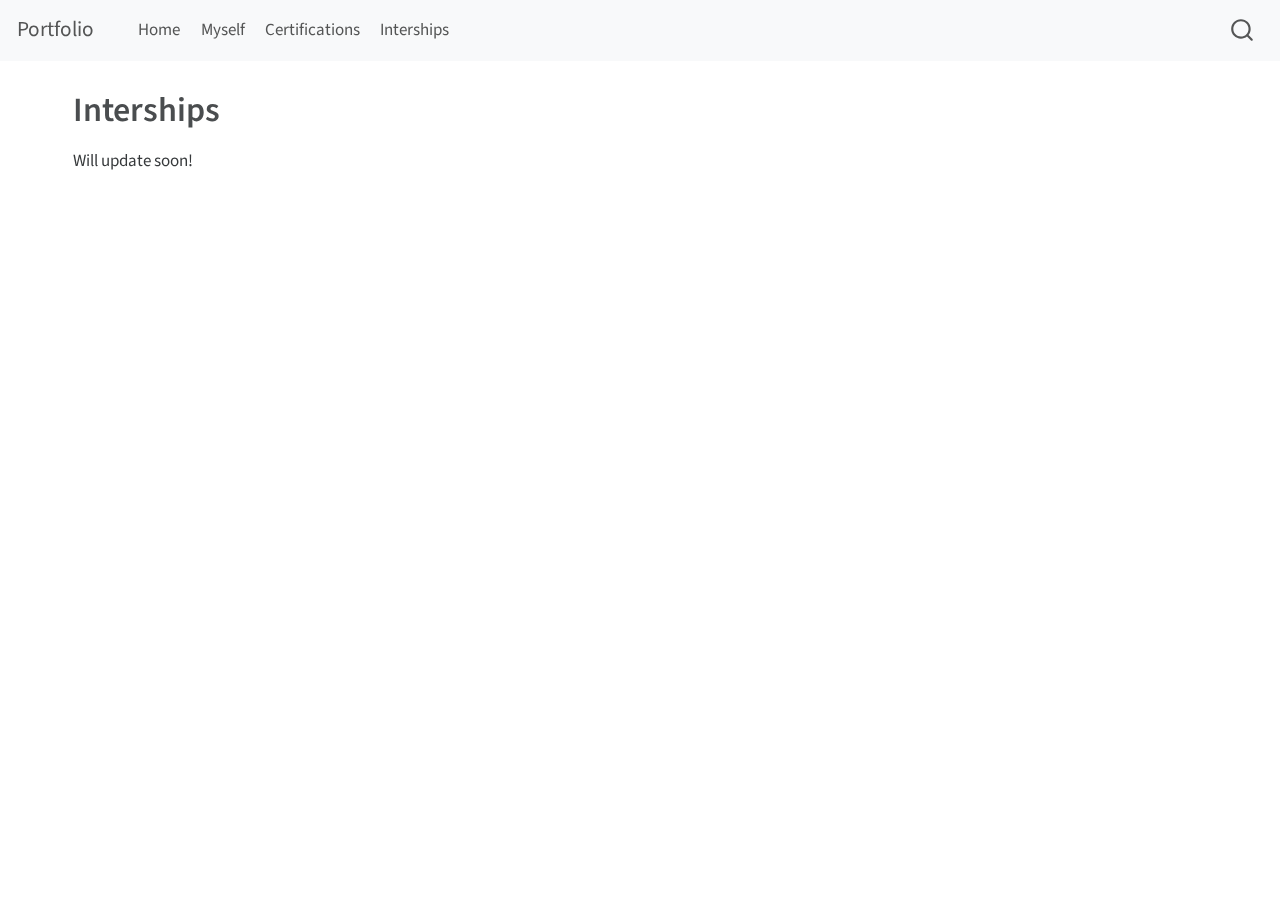
<file: docs/STAT_LAB515/Internships.html>
<!DOCTYPE html>
<html xmlns="http://www.w3.org/1999/xhtml" lang="en" xml:lang="en"><head>

<meta charset="utf-8">
<meta name="generator" content="quarto-1.3.450">

<meta name="viewport" content="width=device-width, initial-scale=1.0, user-scalable=yes">


<title>Portfolio - Interships</title>
<style>
code{white-space: pre-wrap;}
span.smallcaps{font-variant: small-caps;}
div.columns{display: flex; gap: min(4vw, 1.5em);}
div.column{flex: auto; overflow-x: auto;}
div.hanging-indent{margin-left: 1.5em; text-indent: -1.5em;}
ul.task-list{list-style: none;}
ul.task-list li input[type="checkbox"] {
  width: 0.8em;
  margin: 0 0.8em 0.2em -1em; /* quarto-specific, see https://github.com/quarto-dev/quarto-cli/issues/4556 */ 
  vertical-align: middle;
}
</style>


<script src="../site_libs/quarto-nav/quarto-nav.js"></script>
<script src="../site_libs/quarto-nav/headroom.min.js"></script>
<script src="../site_libs/clipboard/clipboard.min.js"></script>
<script src="../site_libs/quarto-search/autocomplete.umd.js"></script>
<script src="../site_libs/quarto-search/fuse.min.js"></script>
<script src="../site_libs/quarto-search/quarto-search.js"></script>
<meta name="quarto:offset" content="../">
<script src="../site_libs/quarto-html/quarto.js"></script>
<script src="../site_libs/quarto-html/popper.min.js"></script>
<script src="../site_libs/quarto-html/tippy.umd.min.js"></script>
<script src="../site_libs/quarto-html/anchor.min.js"></script>
<link href="../site_libs/quarto-html/tippy.css" rel="stylesheet">
<link href="../site_libs/quarto-html/quarto-syntax-highlighting.css" rel="stylesheet" id="quarto-text-highlighting-styles">
<script src="../site_libs/bootstrap/bootstrap.min.js"></script>
<link href="../site_libs/bootstrap/bootstrap-icons.css" rel="stylesheet">
<link href="../site_libs/bootstrap/bootstrap.min.css" rel="stylesheet" id="quarto-bootstrap" data-mode="light">
<script id="quarto-search-options" type="application/json">{
  "location": "navbar",
  "copy-button": false,
  "collapse-after": 3,
  "panel-placement": "end",
  "type": "overlay",
  "limit": 20,
  "language": {
    "search-no-results-text": "No results",
    "search-matching-documents-text": "matching documents",
    "search-copy-link-title": "Copy link to search",
    "search-hide-matches-text": "Hide additional matches",
    "search-more-match-text": "more match in this document",
    "search-more-matches-text": "more matches in this document",
    "search-clear-button-title": "Clear",
    "search-detached-cancel-button-title": "Cancel",
    "search-submit-button-title": "Submit",
    "search-label": "Search"
  }
}</script>


<link rel="stylesheet" href="../styles.css">
</head>

<body class="nav-fixed">

<div id="quarto-search-results"></div>
  <header id="quarto-header" class="headroom fixed-top">
    <nav class="navbar navbar-expand-lg navbar-dark ">
      <div class="navbar-container container-fluid">
      <div class="navbar-brand-container">
    <a class="navbar-brand" href="../index.html">
    <span class="navbar-title">Portfolio</span>
    </a>
  </div>
            <div id="quarto-search" class="" title="Search"></div>
          <button class="navbar-toggler" type="button" data-bs-toggle="collapse" data-bs-target="#navbarCollapse" aria-controls="navbarCollapse" aria-expanded="false" aria-label="Toggle navigation" onclick="if (window.quartoToggleHeadroom) { window.quartoToggleHeadroom(); }">
  <span class="navbar-toggler-icon"></span>
</button>
          <div class="collapse navbar-collapse" id="navbarCollapse">
            <ul class="navbar-nav navbar-nav-scroll me-auto">
  <li class="nav-item">
    <a class="nav-link" href="../index.html" rel="" target="">
 <span class="menu-text">Home</span></a>
  </li>  
  <li class="nav-item">
    <a class="nav-link" href="../Myself.html" rel="" target="">
 <span class="menu-text">Myself</span></a>
  </li>  
  <li class="nav-item">
    <a class="nav-link" href="../Certifications.html" rel="" target="">
 <span class="menu-text">Certifications</span></a>
  </li>  
  <li class="nav-item">
    <a class="nav-link" href="../Internships.html" rel="" target="">
 <span class="menu-text">Interships</span></a>
  </li>  
</ul>
            <div class="quarto-navbar-tools ms-auto">
</div>
          </div> <!-- /navcollapse -->
      </div> <!-- /container-fluid -->
    </nav>
</header>
<!-- content -->
<div id="quarto-content" class="quarto-container page-columns page-rows-contents page-layout-full page-navbar">
<!-- sidebar -->
<!-- margin-sidebar -->
    <div id="quarto-margin-sidebar" class="sidebar margin-sidebar zindex-bottom">
        
    </div>
<!-- main -->
<main class="content column-page" id="quarto-document-content">

<header id="title-block-header" class="quarto-title-block default">
<div class="quarto-title">
<h1 class="title">Interships</h1>
</div>



<div class="quarto-title-meta">

    
  
    
  </div>
  

</header>

<p>Will update soon!</p>



</main> <!-- /main -->
<script id="quarto-html-after-body" type="application/javascript">
window.document.addEventListener("DOMContentLoaded", function (event) {
  const toggleBodyColorMode = (bsSheetEl) => {
    const mode = bsSheetEl.getAttribute("data-mode");
    const bodyEl = window.document.querySelector("body");
    if (mode === "dark") {
      bodyEl.classList.add("quarto-dark");
      bodyEl.classList.remove("quarto-light");
    } else {
      bodyEl.classList.add("quarto-light");
      bodyEl.classList.remove("quarto-dark");
    }
  }
  const toggleBodyColorPrimary = () => {
    const bsSheetEl = window.document.querySelector("link#quarto-bootstrap");
    if (bsSheetEl) {
      toggleBodyColorMode(bsSheetEl);
    }
  }
  toggleBodyColorPrimary();  
  const icon = "";
  const anchorJS = new window.AnchorJS();
  anchorJS.options = {
    placement: 'right',
    icon: icon
  };
  anchorJS.add('.anchored');
  const isCodeAnnotation = (el) => {
    for (const clz of el.classList) {
      if (clz.startsWith('code-annotation-')) {                     
        return true;
      }
    }
    return false;
  }
  const clipboard = new window.ClipboardJS('.code-copy-button', {
    text: function(trigger) {
      const codeEl = trigger.previousElementSibling.cloneNode(true);
      for (const childEl of codeEl.children) {
        if (isCodeAnnotation(childEl)) {
          childEl.remove();
        }
      }
      return codeEl.innerText;
    }
  });
  clipboard.on('success', function(e) {
    // button target
    const button = e.trigger;
    // don't keep focus
    button.blur();
    // flash "checked"
    button.classList.add('code-copy-button-checked');
    var currentTitle = button.getAttribute("title");
    button.setAttribute("title", "Copied!");
    let tooltip;
    if (window.bootstrap) {
      button.setAttribute("data-bs-toggle", "tooltip");
      button.setAttribute("data-bs-placement", "left");
      button.setAttribute("data-bs-title", "Copied!");
      tooltip = new bootstrap.Tooltip(button, 
        { trigger: "manual", 
          customClass: "code-copy-button-tooltip",
          offset: [0, -8]});
      tooltip.show();    
    }
    setTimeout(function() {
      if (tooltip) {
        tooltip.hide();
        button.removeAttribute("data-bs-title");
        button.removeAttribute("data-bs-toggle");
        button.removeAttribute("data-bs-placement");
      }
      button.setAttribute("title", currentTitle);
      button.classList.remove('code-copy-button-checked');
    }, 1000);
    // clear code selection
    e.clearSelection();
  });
  function tippyHover(el, contentFn) {
    const config = {
      allowHTML: true,
      content: contentFn,
      maxWidth: 500,
      delay: 100,
      arrow: false,
      appendTo: function(el) {
          return el.parentElement;
      },
      interactive: true,
      interactiveBorder: 10,
      theme: 'quarto',
      placement: 'bottom-start'
    };
    window.tippy(el, config); 
  }
  const noterefs = window.document.querySelectorAll('a[role="doc-noteref"]');
  for (var i=0; i<noterefs.length; i++) {
    const ref = noterefs[i];
    tippyHover(ref, function() {
      // use id or data attribute instead here
      let href = ref.getAttribute('data-footnote-href') || ref.getAttribute('href');
      try { href = new URL(href).hash; } catch {}
      const id = href.replace(/^#\/?/, "");
      const note = window.document.getElementById(id);
      return note.innerHTML;
    });
  }
      let selectedAnnoteEl;
      const selectorForAnnotation = ( cell, annotation) => {
        let cellAttr = 'data-code-cell="' + cell + '"';
        let lineAttr = 'data-code-annotation="' +  annotation + '"';
        const selector = 'span[' + cellAttr + '][' + lineAttr + ']';
        return selector;
      }
      const selectCodeLines = (annoteEl) => {
        const doc = window.document;
        const targetCell = annoteEl.getAttribute("data-target-cell");
        const targetAnnotation = annoteEl.getAttribute("data-target-annotation");
        const annoteSpan = window.document.querySelector(selectorForAnnotation(targetCell, targetAnnotation));
        const lines = annoteSpan.getAttribute("data-code-lines").split(",");
        const lineIds = lines.map((line) => {
          return targetCell + "-" + line;
        })
        let top = null;
        let height = null;
        let parent = null;
        if (lineIds.length > 0) {
            //compute the position of the single el (top and bottom and make a div)
            const el = window.document.getElementById(lineIds[0]);
            top = el.offsetTop;
            height = el.offsetHeight;
            parent = el.parentElement.parentElement;
          if (lineIds.length > 1) {
            const lastEl = window.document.getElementById(lineIds[lineIds.length - 1]);
            const bottom = lastEl.offsetTop + lastEl.offsetHeight;
            height = bottom - top;
          }
          if (top !== null && height !== null && parent !== null) {
            // cook up a div (if necessary) and position it 
            let div = window.document.getElementById("code-annotation-line-highlight");
            if (div === null) {
              div = window.document.createElement("div");
              div.setAttribute("id", "code-annotation-line-highlight");
              div.style.position = 'absolute';
              parent.appendChild(div);
            }
            div.style.top = top - 2 + "px";
            div.style.height = height + 4 + "px";
            let gutterDiv = window.document.getElementById("code-annotation-line-highlight-gutter");
            if (gutterDiv === null) {
              gutterDiv = window.document.createElement("div");
              gutterDiv.setAttribute("id", "code-annotation-line-highlight-gutter");
              gutterDiv.style.position = 'absolute';
              const codeCell = window.document.getElementById(targetCell);
              const gutter = codeCell.querySelector('.code-annotation-gutter');
              gutter.appendChild(gutterDiv);
            }
            gutterDiv.style.top = top - 2 + "px";
            gutterDiv.style.height = height + 4 + "px";
          }
          selectedAnnoteEl = annoteEl;
        }
      };
      const unselectCodeLines = () => {
        const elementsIds = ["code-annotation-line-highlight", "code-annotation-line-highlight-gutter"];
        elementsIds.forEach((elId) => {
          const div = window.document.getElementById(elId);
          if (div) {
            div.remove();
          }
        });
        selectedAnnoteEl = undefined;
      };
      // Attach click handler to the DT
      const annoteDls = window.document.querySelectorAll('dt[data-target-cell]');
      for (const annoteDlNode of annoteDls) {
        annoteDlNode.addEventListener('click', (event) => {
          const clickedEl = event.target;
          if (clickedEl !== selectedAnnoteEl) {
            unselectCodeLines();
            const activeEl = window.document.querySelector('dt[data-target-cell].code-annotation-active');
            if (activeEl) {
              activeEl.classList.remove('code-annotation-active');
            }
            selectCodeLines(clickedEl);
            clickedEl.classList.add('code-annotation-active');
          } else {
            // Unselect the line
            unselectCodeLines();
            clickedEl.classList.remove('code-annotation-active');
          }
        });
      }
  const findCites = (el) => {
    const parentEl = el.parentElement;
    if (parentEl) {
      const cites = parentEl.dataset.cites;
      if (cites) {
        return {
          el,
          cites: cites.split(' ')
        };
      } else {
        return findCites(el.parentElement)
      }
    } else {
      return undefined;
    }
  };
  var bibliorefs = window.document.querySelectorAll('a[role="doc-biblioref"]');
  for (var i=0; i<bibliorefs.length; i++) {
    const ref = bibliorefs[i];
    const citeInfo = findCites(ref);
    if (citeInfo) {
      tippyHover(citeInfo.el, function() {
        var popup = window.document.createElement('div');
        citeInfo.cites.forEach(function(cite) {
          var citeDiv = window.document.createElement('div');
          citeDiv.classList.add('hanging-indent');
          citeDiv.classList.add('csl-entry');
          var biblioDiv = window.document.getElementById('ref-' + cite);
          if (biblioDiv) {
            citeDiv.innerHTML = biblioDiv.innerHTML;
          }
          popup.appendChild(citeDiv);
        });
        return popup.innerHTML;
      });
    }
  }
});
</script>
</div> <!-- /content -->



</body></html>
</file>
<file: docs/site_libs/quarto-html/tippy.css>
.tippy-box[data-animation=fade][data-state=hidden]{opacity:0}[data-tippy-root]{max-width:calc(100vw - 10px)}.tippy-box{position:relative;background-color:#333;color:#fff;border-radius:4px;font-size:14px;line-height:1.4;white-space:normal;outline:0;transition-property:transform,visibility,opacity}.tippy-box[data-placement^=top]>.tippy-arrow{bottom:0}.tippy-box[data-placement^=top]>.tippy-arrow:before{bottom:-7px;left:0;border-width:8px 8px 0;border-top-color:initial;transform-origin:center top}.tippy-box[data-placement^=bottom]>.tippy-arrow{top:0}.tippy-box[data-placement^=bottom]>.tippy-arrow:before{top:-7px;left:0;border-width:0 8px 8px;border-bottom-color:initial;transform-origin:center bottom}.tippy-box[data-placement^=left]>.tippy-arrow{right:0}.tippy-box[data-placement^=left]>.tippy-arrow:before{border-width:8px 0 8px 8px;border-left-color:initial;right:-7px;transform-origin:center left}.tippy-box[data-placement^=right]>.tippy-arrow{left:0}.tippy-box[data-placement^=right]>.tippy-arrow:before{left:-7px;border-width:8px 8px 8px 0;border-right-color:initial;transform-origin:center right}.tippy-box[data-inertia][data-state=visible]{transition-timing-function:cubic-bezier(.54,1.5,.38,1.11)}.tippy-arrow{width:16px;height:16px;color:#333}.tippy-arrow:before{content:"";position:absolute;border-color:transparent;border-style:solid}.tippy-content{position:relative;padding:5px 9px;z-index:1}
</file>
<file: docs/site_libs/quarto-html/quarto-syntax-highlighting.css>
/* quarto syntax highlight colors */
:root {
  --quarto-hl-ot-color: #003B4F;
  --quarto-hl-at-color: #657422;
  --quarto-hl-ss-color: #20794D;
  --quarto-hl-an-color: #5E5E5E;
  --quarto-hl-fu-color: #4758AB;
  --quarto-hl-st-color: #20794D;
  --quarto-hl-cf-color: #003B4F;
  --quarto-hl-op-color: #5E5E5E;
  --quarto-hl-er-color: #AD0000;
  --quarto-hl-bn-color: #AD0000;
  --quarto-hl-al-color: #AD0000;
  --quarto-hl-va-color: #111111;
  --quarto-hl-bu-color: inherit;
  --quarto-hl-ex-color: inherit;
  --quarto-hl-pp-color: #AD0000;
  --quarto-hl-in-color: #5E5E5E;
  --quarto-hl-vs-color: #20794D;
  --quarto-hl-wa-color: #5E5E5E;
  --quarto-hl-do-color: #5E5E5E;
  --quarto-hl-im-color: #00769E;
  --quarto-hl-ch-color: #20794D;
  --quarto-hl-dt-color: #AD0000;
  --quarto-hl-fl-color: #AD0000;
  --quarto-hl-co-color: #5E5E5E;
  --quarto-hl-cv-color: #5E5E5E;
  --quarto-hl-cn-color: #8f5902;
  --quarto-hl-sc-color: #5E5E5E;
  --quarto-hl-dv-color: #AD0000;
  --quarto-hl-kw-color: #003B4F;
}

/* other quarto variables */
:root {
  --quarto-font-monospace: SFMono-Regular, Menlo, Monaco, Consolas, "Liberation Mono", "Courier New", monospace;
}

pre > code.sourceCode > span {
  color: #003B4F;
}

code span {
  color: #003B4F;
}

code.sourceCode > span {
  color: #003B4F;
}

div.sourceCode,
div.sourceCode pre.sourceCode {
  color: #003B4F;
}

code span.ot {
  color: #003B4F;
  font-style: inherit;
}

code span.at {
  color: #657422;
  font-style: inherit;
}

code span.ss {
  color: #20794D;
  font-style: inherit;
}

code span.an {
  color: #5E5E5E;
  font-style: inherit;
}

code span.fu {
  color: #4758AB;
  font-style: inherit;
}

code span.st {
  color: #20794D;
  font-style: inherit;
}

code span.cf {
  color: #003B4F;
  font-style: inherit;
}

code span.op {
  color: #5E5E5E;
  font-style: inherit;
}

code span.er {
  color: #AD0000;
  font-style: inherit;
}

code span.bn {
  color: #AD0000;
  font-style: inherit;
}

code span.al {
  color: #AD0000;
  font-style: inherit;
}

code span.va {
  color: #111111;
  font-style: inherit;
}

code span.bu {
  font-style: inherit;
}

code span.ex {
  font-style: inherit;
}

code span.pp {
  color: #AD0000;
  font-style: inherit;
}

code span.in {
  color: #5E5E5E;
  font-style: inherit;
}

code span.vs {
  color: #20794D;
  font-style: inherit;
}

code span.wa {
  color: #5E5E5E;
  font-style: italic;
}

code span.do {
  color: #5E5E5E;
  font-style: italic;
}

code span.im {
  color: #00769E;
  font-style: inherit;
}

code span.ch {
  color: #20794D;
  font-style: inherit;
}

code span.dt {
  color: #AD0000;
  font-style: inherit;
}

code span.fl {
  color: #AD0000;
  font-style: inherit;
}

code span.co {
  color: #5E5E5E;
  font-style: inherit;
}

code span.cv {
  color: #5E5E5E;
  font-style: italic;
}

code span.cn {
  color: #8f5902;
  font-style: inherit;
}

code span.sc {
  color: #5E5E5E;
  font-style: inherit;
}

code span.dv {
  color: #AD0000;
  font-style: inherit;
}

code span.kw {
  color: #003B4F;
  font-style: inherit;
}

.prevent-inlining {
  content: "</";
}

/*# sourceMappingURL=debc5d5d77c3f9108843748ff7464032.css.map */
</file>
<file: docs/styles.css>
/* css styles */
<div style="position: left; top: 100px; left: 100px;">
    <img src="images.jpg" >
</div>
</file>
